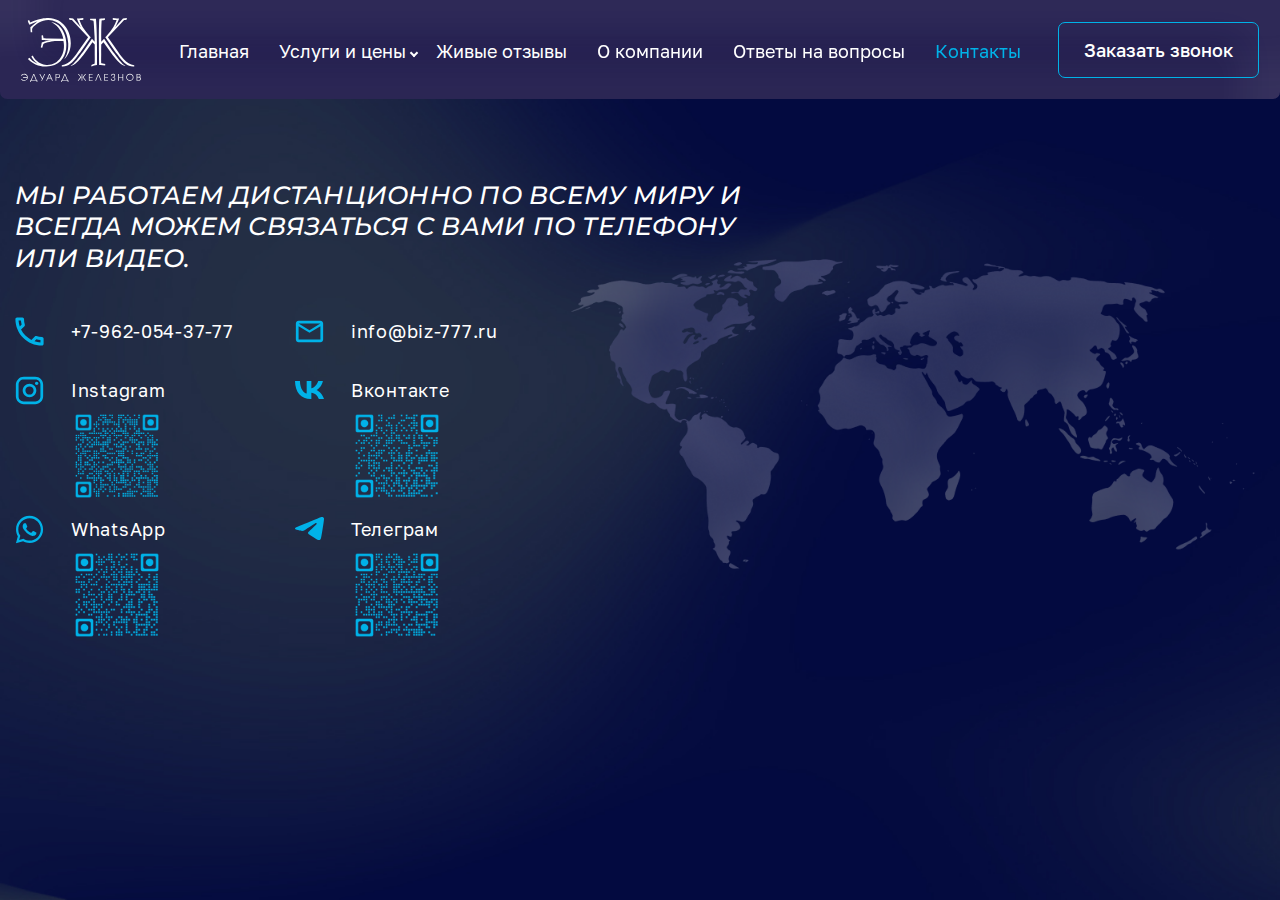
<file: contacts.html>
<!DOCTYPE html>
<html lang="en">
<head>
    <meta charset="UTF-8">
    <meta http-equiv="X-UA-Compatible" content="IE=edge">
    <meta name="viewport" content="width=device-width, initial-scale=1.0">
    <title>Контакты</title>
    <meta name="description" content="Как связаться с нами">
    <link rel="stylesheet" href="assets/css/normalize.css">
    <link rel="stylesheet" href="assets/css/hamburgers.css">
    <link rel="stylesheet" href="style.css">
    <link rel="stylesheet" href="assets/css/responsive.css">
    <link rel="stylesheet" href="assets/css/animate.min.css"/>
</head>
<body class="contact-page">
    <div class="content">
        <header class="fixed">
            <div class="mobile-menu">
                <button class="hamburger hamburger--emphatic active animate__pulse animate__animated animate__infinite	infinite infinite" type="button">
                    <span class="hamburger-box">
                      <span class="hamburger-inner"></span>
                    </span>
                  </button>  
                <a href="/Eduard"><img class ="mobile-menu__logo" src="assets/img/moblogo.svg" alt="mobile logo"></a>
                <div class="mobile-menu__phone"><a href="tel:+79620543777">
                    <svg width="25" height="25" viewBox="0 0 25 25" fill="none" xmlns="http://www.w3.org/2000/svg">
                    <path d="M23.6111 17.3611C21.9444 17.3611 20.1389 17.0833 18.6111 16.5278C18.4722 16.5278 18.3333 16.5278 18.1944 16.5278C17.7778 16.5278 17.5 16.6667 17.2222 16.9444L14.1667 20C10.2778 17.9167 6.94444 14.7222 5 10.8333L8.05556 7.77778C8.47222 7.36111 8.61111 6.80556 8.33333 6.38889C7.91667 4.86111 7.63889 3.05556 7.63889 1.38889C7.63889 0.694444 6.94444 0 6.25 0H1.38889C0.694444 0 0 0.694444 0 1.38889C0 14.4444 10.5556 25 23.6111 25C24.3056 25 25 24.3056 25 23.6111V18.75C25 18.0556 24.3056 17.3611 23.6111 17.3611ZM2.77778 2.77778H4.86111C5 4.02778 5.27778 5.27778 5.55556 6.38889L3.88889 8.05556C3.33333 6.38889 2.91667 4.58333 2.77778 2.77778ZM22.2222 22.2222C20.4167 22.0833 18.6111 21.6667 16.9444 21.1111L18.6111 19.4444C19.7222 19.7222 20.9722 20 22.2222 20V22.2222Z" fill="#00B2E8"/>
                    </svg>
                    </a>
                </div>
            </div>
            <nav>
                <div class="header-logo"><a href="/Eduard"><img src="assets/img/logo.svg" alt="logo">
                    <img class="header-logo__first" src="assets/img/ed.png" alt="logo">
                    <img class="header-logo__second" src="assets/img/ej.png" alt="logo"></a></div>
                <ul class="header-menu">
                    <li class="header-menu__item"><a href="/Eduard" class="header-menu__link">Главная</a></li>
                    <li class="header-menu__item dropdown"><a href="#" class="header-menu__link">Услуги и цены </a><i class="arrow down"></i></li>
                        <ul class="header-menu__drop">
                            <li class="header-menu__dropitem"><a href="#">Создание сайтов</a></li>
                            <li class="header-menu__dropitem"><a href="#">Продвижение сайтов</a></li>
                            <li class="header-menu__dropitem"><a href="#">Бизнес с нуля под ключ</a></li>
                            <li class="header-menu__dropitem"><a href="#">Дополнительные услуги</a></li>  
                        </ul>
                    <li class="header-menu__item"><a href="reviews.html" class="header-menu__link">Живые отзывы</a></li>
                    <li class="header-menu__item"><a href="about.html" class="header-menu__link">О компании</a></li>
                    <li class="header-menu__item"><a href="faq.html" class="header-menu__link">Ответы на вопросы</a></li>
                    <li class="header-menu__item"><a href="contacts.html" class="header-menu__link active">Контакты</a></li>
                </ul>
                <div class="header-callback"><a href="#">Заказать звонок</a></div>
            </nav>
        </header>
        <main>
            <section class="contact">
                <h1 class="contact__title animate__animated animate__fadeIn wow">Мы работаем дистанционно по всему миру и всегда можем связаться с вами по телефону или видео.</h1>
                <ul class="contact-list animate__animated animate__fadeIn">
                    <li class="contact-list__item"><a href="tel:+79620543777"><img src="assets/img/c1.svg" alt="Иконка">+7-962-054-37-77</a></li>
                    <li class="contact-list__item "><a href="https://www.instagram.com/eduard.zheleznov/"><img src="assets/img/c2.svg" alt="Иконка">Instagram<img class="qr" src="assets/img/qr_insta.png" alt="QR"></a></li>
                    <li class="contact-list__item "><a href="https://wa.me/79620543777 "><img src="assets/img/c3.svg" alt="Иконка">WhatsApp<img class="qr" src="assets/img/qr_wa.png" alt="QR"></a></li>
                    <li class="contact-list__item"><a href="mailto:info@biz-777.ru"><img src="assets/img/c4.svg" alt="Иконка">info@biz-777.ru</a></li>
                    <li class="contact-list__item "><a href="https://vk.com/eduard.zheleznov"><img src="assets/img/c5.svg" alt="Иконка">Вконтакте<img class="qr" src="assets/img/qr_vk.png" alt="QR"></a></li>
                    <li class="contact-list__item "><a href="https://t.me/Zheleznov123"><img src="assets/img/c6.svg" alt="Иконка">Телеграм<img class="qr" src="assets/img/qr_telega.png" alt="QR"></a></li>
                </ul>
                <div class="earth-box">
                <img class="earth-hover euroasia animate__animated animate__fadeIn animate__delay-2s"src="assets/img/euroasia.png" alt="Евразия">
                <img class="earth-hover animate__animated animate__fadeIn animate__delay-0-5s NA"src="assets/img/NA.png" alt="Северная америка">
                <img class="earth-hover animate__animated animate__fadeIn animate__delay-1s SA"src="assets/img/SA.png" alt="Южная америка">
                <img class="earth-hover animate__animated animate__fadeIn animate__delay-1-5s africa"src="assets/img/africa.png" alt="Африка">
                <img class="earth-hover animate__animated animate__fadeIn animate__delay-2-5s australia"src="assets/img/australia.png" alt="Австралия">
                <img  src="assets/img/wm.png" alt="карта мира">
                <img class="desctope__none" src="assets/img/worldmapmobile.png" alt="карта мира">
                </div>
            </section>
        </main>
    </div>
<script src="assets/js/jquery-3.6.0.min.js"></script>
<script src="assets/js/main.js"></script>
<script>
    $('.earth-box').hover(function() {
        $('.earth-hover').removeClass('animate__fadeIn');
    });
    setTimeout(
    function() 
    {
        $('.earth-hover').removeClass('animate__fadeIn');
    }, 4000);
</script>
</body>
</html>
</file>
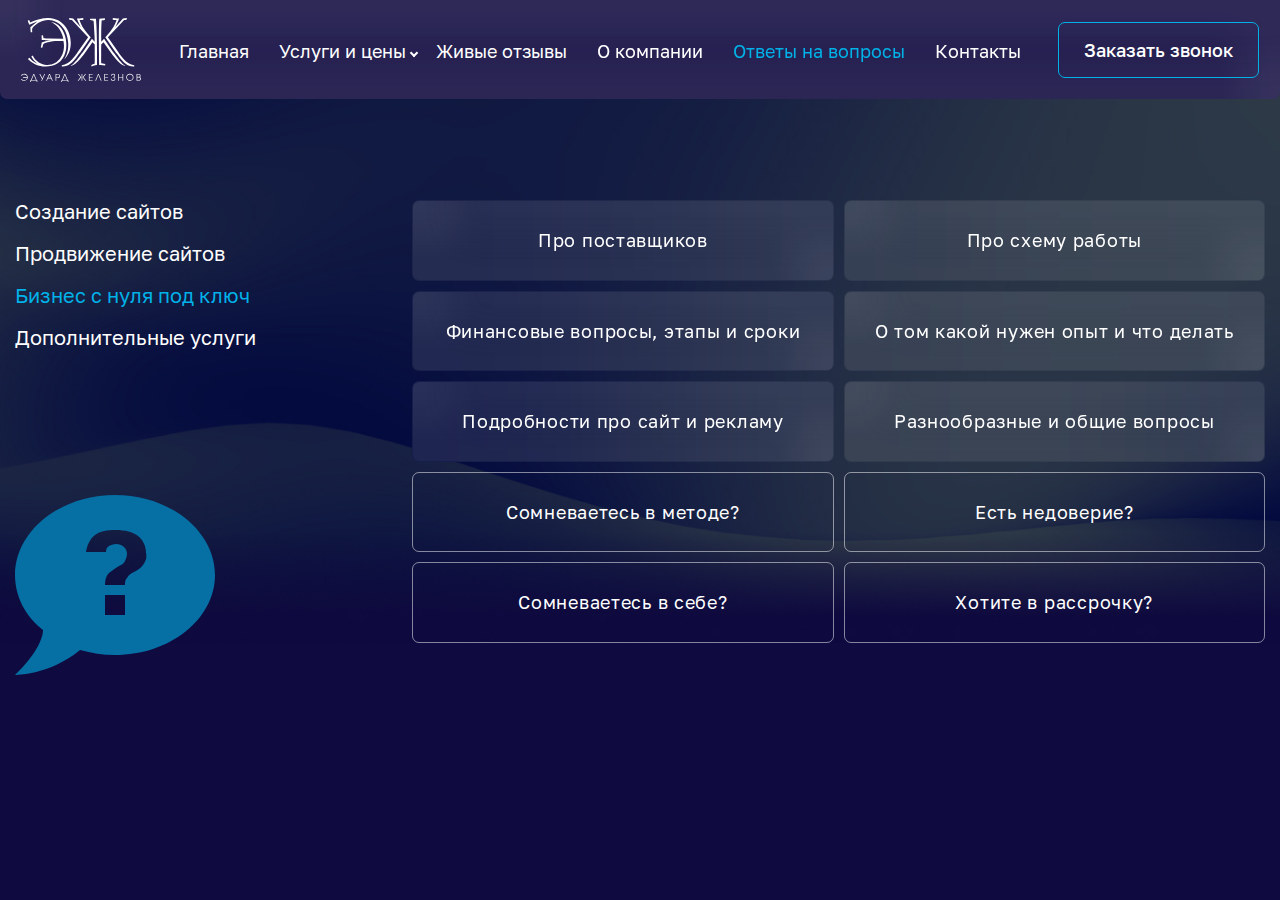
<file: faq.html>
<!DOCTYPE html>
<html lang="en">
<head>
    <meta charset="UTF-8">
    <meta http-equiv="X-UA-Compatible" content="IE=edge">
    <meta name="viewport" content="width=device-width, initial-scale=1.0">
    <title>Видео отзывы</title>
    <meta name="description" content="Отзывы о нашей компании">
    <link rel="stylesheet" href="assets/css/normalize.css">
    <link rel="stylesheet" href="assets/css/hamburgers.css">
    <link rel="stylesheet" href="assets/css/owl.carousel.min.css">
    <link rel="stylesheet" href="assets/css/owl.theme.default.min.css">
    <link rel="stylesheet" href="style.css">
    <link rel="stylesheet" href="assets/css/responsive.css">
    <link rel="stylesheet" href="assets/css/animate.min.css"/>
</head>
<body class="other-page faq-page">
    <div class="content">
        <header class="fixed">
            <div class="mobile-menu">
                <button class="hamburger hamburger--emphatic active animate__pulse animate__animated animate__infinite	infinite infinite" type="button">
                    <span class="hamburger-box">
                      <span class="hamburger-inner"></span>
                    </span>
                  </button>  
                <a href="/Eduard"><img class ="mobile-menu__logo" src="assets/img/moblogo.svg" alt="mobile logo"></a>
                <div class="mobile-menu__phone"><a href="tel:+79620543777">
                    <svg width="25" height="25" viewBox="0 0 25 25" fill="none" xmlns="http://www.w3.org/2000/svg">
                    <path d="M23.6111 17.3611C21.9444 17.3611 20.1389 17.0833 18.6111 16.5278C18.4722 16.5278 18.3333 16.5278 18.1944 16.5278C17.7778 16.5278 17.5 16.6667 17.2222 16.9444L14.1667 20C10.2778 17.9167 6.94444 14.7222 5 10.8333L8.05556 7.77778C8.47222 7.36111 8.61111 6.80556 8.33333 6.38889C7.91667 4.86111 7.63889 3.05556 7.63889 1.38889C7.63889 0.694444 6.94444 0 6.25 0H1.38889C0.694444 0 0 0.694444 0 1.38889C0 14.4444 10.5556 25 23.6111 25C24.3056 25 25 24.3056 25 23.6111V18.75C25 18.0556 24.3056 17.3611 23.6111 17.3611ZM2.77778 2.77778H4.86111C5 4.02778 5.27778 5.27778 5.55556 6.38889L3.88889 8.05556C3.33333 6.38889 2.91667 4.58333 2.77778 2.77778ZM22.2222 22.2222C20.4167 22.0833 18.6111 21.6667 16.9444 21.1111L18.6111 19.4444C19.7222 19.7222 20.9722 20 22.2222 20V22.2222Z" fill="#00B2E8"/>
                    </svg>
                    </a>
                </div>
            </div>
            <nav>
                <div class="header-logo"><a href="/Eduard"><img src="assets/img/logo.svg" alt="logo">
                    <img class="header-logo__first" src="assets/img/ed.png" alt="logo">
                    <img class="header-logo__second" src="assets/img/ej.png" alt="logo"></a></div>
                <ul class="header-menu">
                    <li class="header-menu__item"><a href="/Eduard" class="header-menu__link">Главная</a></li>
                    <li class="header-menu__item dropdown"><a href="#" class="header-menu__link">Услуги и цены </a><i class="arrow down"></i></li>
                        <ul class="header-menu__drop">
                            <li class="header-menu__dropitem"><a href="#">Создание сайтов</a></li>
                            <li class="header-menu__dropitem"><a href="#">Продвижение сайтов</a></li>
                            <li class="header-menu__dropitem"><a href="#">Бизнес с нуля под ключ</a></li>
                            <li class="header-menu__dropitem"><a href="#">Дополнительные услуги</a></li>  
                        </ul>
                    <li class="header-menu__item"><a href="reviews.html" class="header-menu__link">Живые отзывы</a></li>
                    <li class="header-menu__item"><a href="about.html" class="header-menu__link">О компании</a></li>
                    <li class="header-menu__item"><a href="faq.html" class="header-menu__link active">Ответы на вопросы</a></li>
                    <li class="header-menu__item"><a href="contacts.html" class="header-menu__link">Контакты</a></li>
                </ul>
                <div class="header-callback"><a href="#">Заказать звонок</a></div>
            </nav>
        </header>
        <main>
            <section class="faq">
                <aside class="faq-left">
                    <p class="create__btn animate__fadeInLeft animate__animated">Создание сайтов</p>
                    <p class="promotion__btn animate__fadeInLeft animate__animated">Продвижение сайтов</p>
                    <p class="business__btn animate__fadeInLeft animate__animated active">Бизнес с нуля под ключ</p>
                    <p class="more__btn animate__fadeInLeft animate__animated">Дополнительные услуги</p>
                    <img src="assets/img/faq.svg" alt="Вопросы и ответы">
                </aside>
                <div class="faq-right">
                    <img src="assets/img/X.svg" alt="Кнопка закрыть" class="faq__close">
                    <div class="faq-item animate__fadeIn animate__animated">
                        Про поставщиков
                    </div>
                        <div class="faq-item__adv">
                            <div class="item__adv-button faq-item__quest">Кнопка подкатегории</div>
                            <div class="faq-item__disc">
                                <h2>Что если от клиента есть претензия по качеству товара или срокам доставки, или вообще хотят сделать возврат:</h2>
                                <p>Вам не о чем волноваться: Во-первых, потому что каждый поставщик проходит тщательную проверку. Во-вторых, ваши договорённости с клиентом, зеркальны вашим договорённостям с поставщиком. Если у вас есть от клиента какая-либо претензия, вы переадресовываете её поставщику и потом передаёте ответ поставщика клиенту. </p>
                                <p>Разберём крайнюю ситуацию: ваш клиент просит у вас возврат денежных средств. Если данная ситуация связана с ненадлежащим качеством товара или были сорваны сроки доставки, тогда вы поясняете поставщику ситуацию и запрашиваете возврат. После того, как вы получили деньги от поставщика, вы делаете возврат вашему клиенту. </p>
                                <p>При этом, если вина поставщика, тогда затраты на транспортные расходы ложатся на поставщика, а если ваш клиент просто решил воспользоваться правом на возврат товара в течении 14 дней, тогда транспортные расходы оплачивает ваш клиент. (Когда делается возврат, клиенту отдаётся и наценка тоже).</p>
                                <p>Вам не о чем волноваться: Во-первых, потому что каждый поставщик проходит тщательную проверку. Во-вторых, ваши договорённости с клиентом, зеркальны вашим договорённостям с поставщиком. Если у вас есть от клиента какая-либо претензия, вы переадресовываете её поставщику и потом передаёте ответ поставщика клиенту. </p>
                                <p>Разберём крайнюю ситуацию: ваш клиент просит у вас возврат денежных средств. Если данная ситуация связана с ненадлежащим качеством товара или были сорваны сроки доставки, тогда вы поясняете поставщику ситуацию и запрашиваете возврат. После того, как вы получили деньги от поставщика, вы делаете возврат вашему клиенту. </p>
                                <p>При этом, если вина поставщика, тогда затраты на транспортные расходы ложатся на поставщика, а если ваш клиент просто решил воспользоваться правом на возврат товара в течении 14 дней, тогда транспортные расходы оплачивает ваш клиент. (Когда делается возврат, клиенту отдаётся и наценка тоже).</p>
                            </div>
                            <div class="item__adv-button faq-item__quest">Кнопка подкатегории</div>
                            <div class="faq-item__disc">
                                <h2>Что если от клиента есть претензия по качеству товара или срокам доставки, или вообще хотят сделать возврат:</h2>
                                <p>Вам не о чем волноваться: Во-первых, потому что каждый поставщик проходит тщательную проверку. Во-вторых, ваши договорённости с клиентом, зеркальны вашим договорённостям с поставщиком. Если у вас есть от клиента какая-либо претензия, вы переадресовываете её поставщику и потом передаёте ответ поставщика клиенту. </p>
                                <p>Разберём крайнюю ситуацию: ваш клиент просит у вас возврат денежных средств. Если данная ситуация связана с ненадлежащим качеством товара или были сорваны сроки доставки, тогда вы поясняете поставщику ситуацию и запрашиваете возврат. После того, как вы получили деньги от поставщика, вы делаете возврат вашему клиенту. </p>
                                <p>При этом, если вина поставщика, тогда затраты на транспортные расходы ложатся на поставщика, а если ваш клиент просто решил воспользоваться правом на возврат товара в течении 14 дней, тогда транспортные расходы оплачивает ваш клиент. (Когда делается возврат, клиенту отдаётся и наценка тоже).</p>
                            </div>
                            <div class="item__adv-button faq-item__quest">Кнопка подкатегории</div>
                            <div class="faq-item__disc">
                                <h2>Что если от клиента есть претензия по качеству товара или срокам доставки, или вообще хотят сделать возврат:</h2>
                                <p>Вам не о чем волноваться: Во-первых, потому что каждый поставщик проходит тщательную проверку. Во-вторых, ваши договорённости с клиентом, зеркальны вашим договорённостям с поставщиком. Если у вас есть от клиента какая-либо претензия, вы переадресовываете её поставщику и потом передаёте ответ поставщика клиенту. </p>
                                <p>Разберём крайнюю ситуацию: ваш клиент просит у вас возврат денежных средств. Если данная ситуация связана с ненадлежащим качеством товара или были сорваны сроки доставки, тогда вы поясняете поставщику ситуацию и запрашиваете возврат. После того, как вы получили деньги от поставщика, вы делаете возврат вашему клиенту. </p>
                                <p>При этом, если вина поставщика, тогда затраты на транспортные расходы ложатся на поставщика, а если ваш клиент просто решил воспользоваться правом на возврат товара в течении 14 дней, тогда транспортные расходы оплачивает ваш клиент. (Когда делается возврат, клиенту отдаётся и наценка тоже).</p>
                            </div>
                            <div class="item__adv-button faq-item__quest">Кнопка подкатегории</div>
                            <div class="faq-item__disc">
                                <h2>Что если от клиента есть претензия по качеству товара или срокам доставки, или вообще хотят сделать возврат:</h2>
                                <p>Вам не о чем волноваться: Во-первых, потому что каждый поставщик проходит тщательную проверку. Во-вторых, ваши договорённости с клиентом, зеркальны вашим договорённостям с поставщиком. Если у вас есть от клиента какая-либо претензия, вы переадресовываете её поставщику и потом передаёте ответ поставщика клиенту. </p>
                                <p>Разберём крайнюю ситуацию: ваш клиент просит у вас возврат денежных средств. Если данная ситуация связана с ненадлежащим качеством товара или были сорваны сроки доставки, тогда вы поясняете поставщику ситуацию и запрашиваете возврат. После того, как вы получили деньги от поставщика, вы делаете возврат вашему клиенту. </p>
                                <p>При этом, если вина поставщика, тогда затраты на транспортные расходы ложатся на поставщика, а если ваш клиент просто решил воспользоваться правом на возврат товара в течении 14 дней, тогда транспортные расходы оплачивает ваш клиент. (Когда делается возврат, клиенту отдаётся и наценка тоже).</p>
                            </div>
                            <div class="item__adv-button faq-item__quest">Кнопка подкатегории</div>
                            <div class="faq-item__disc">
                                <h2>Что если от клиента есть претензия по качеству товара или срокам доставки, или вообще хотят сделать возврат:</h2>
                                <p>Вам не о чем волноваться: Во-первых, потому что каждый поставщик проходит тщательную проверку. Во-вторых, ваши договорённости с клиентом, зеркальны вашим договорённостям с поставщиком. Если у вас есть от клиента какая-либо претензия, вы переадресовываете её поставщику и потом передаёте ответ поставщика клиенту. </p>
                                <p>Разберём крайнюю ситуацию: ваш клиент просит у вас возврат денежных средств. Если данная ситуация связана с ненадлежащим качеством товара или были сорваны сроки доставки, тогда вы поясняете поставщику ситуацию и запрашиваете возврат. После того, как вы получили деньги от поставщика, вы делаете возврат вашему клиенту. </p>
                                <p>При этом, если вина поставщика, тогда затраты на транспортные расходы ложатся на поставщика, а если ваш клиент просто решил воспользоваться правом на возврат товара в течении 14 дней, тогда транспортные расходы оплачивает ваш клиент. (Когда делается возврат, клиенту отдаётся и наценка тоже).</p>
                            </div>
                            <div class="item__adv-button faq-item__quest">Кнопка подкатегории</div>
                            <div class="faq-item__disc">
                                <h2>Что если от клиента есть претензия по качеству товара или срокам доставки, или вообще хотят сделать возврат:</h2>
                                <p>Вам не о чем волноваться: Во-первых, потому что каждый поставщик проходит тщательную проверку. Во-вторых, ваши договорённости с клиентом, зеркальны вашим договорённостям с поставщиком. Если у вас есть от клиента какая-либо претензия, вы переадресовываете её поставщику и потом передаёте ответ поставщика клиенту. </p>
                                <p>Разберём крайнюю ситуацию: ваш клиент просит у вас возврат денежных средств. Если данная ситуация связана с ненадлежащим качеством товара или были сорваны сроки доставки, тогда вы поясняете поставщику ситуацию и запрашиваете возврат. После того, как вы получили деньги от поставщика, вы делаете возврат вашему клиенту. </p>
                                <p>При этом, если вина поставщика, тогда затраты на транспортные расходы ложатся на поставщика, а если ваш клиент просто решил воспользоваться правом на возврат товара в течении 14 дней, тогда транспортные расходы оплачивает ваш клиент. (Когда делается возврат, клиенту отдаётся и наценка тоже).</p>
                            </div>
                            <div class="item__adv-button faq-item__quest">Кнопка подкатегории</div>
                            <div class="faq-item__disc">
                                <h2>Что если от клиента есть претензия по качеству товара или срокам доставки, или вообще хотят сделать возврат:</h2>
                                <p>Вам не о чем волноваться: Во-первых, потому что каждый поставщик проходит тщательную проверку. Во-вторых, ваши договорённости с клиентом, зеркальны вашим договорённостям с поставщиком. Если у вас есть от клиента какая-либо претензия, вы переадресовываете её поставщику и потом передаёте ответ поставщика клиенту. </p>
                                <p>Разберём крайнюю ситуацию: ваш клиент просит у вас возврат денежных средств. Если данная ситуация связана с ненадлежащим качеством товара или были сорваны сроки доставки, тогда вы поясняете поставщику ситуацию и запрашиваете возврат. После того, как вы получили деньги от поставщика, вы делаете возврат вашему клиенту. </p>
                                <p>При этом, если вина поставщика, тогда затраты на транспортные расходы ложатся на поставщика, а если ваш клиент просто решил воспользоваться правом на возврат товара в течении 14 дней, тогда транспортные расходы оплачивает ваш клиент. (Когда делается возврат, клиенту отдаётся и наценка тоже).</p>
                            </div>
                            <div class="item__adv-button faq-item__quest">Кнопка подкатегории</div>
                            <div class="faq-item__disc">
                                <h2>Что если от клиента есть претензия по качеству товара или срокам доставки, или вообще хотят сделать возврат:</h2>
                                <p>Вам не о чем волноваться: Во-первых, потому что каждый поставщик проходит тщательную проверку. Во-вторых, ваши договорённости с клиентом, зеркальны вашим договорённостям с поставщиком. Если у вас есть от клиента какая-либо претензия, вы переадресовываете её поставщику и потом передаёте ответ поставщика клиенту. </p>
                                <p>Разберём крайнюю ситуацию: ваш клиент просит у вас возврат денежных средств. Если данная ситуация связана с ненадлежащим качеством товара или были сорваны сроки доставки, тогда вы поясняете поставщику ситуацию и запрашиваете возврат. После того, как вы получили деньги от поставщика, вы делаете возврат вашему клиенту. </p>
                                <p>При этом, если вина поставщика, тогда затраты на транспортные расходы ложатся на поставщика, а если ваш клиент просто решил воспользоваться правом на возврат товара в течении 14 дней, тогда транспортные расходы оплачивает ваш клиент. (Когда делается возврат, клиенту отдаётся и наценка тоже).</p>
                            </div>
                            <div class="item__adv-button faq-item__quest">Кнопка подкатегории</div>
                            <div class="faq-item__disc">
                                <h2>Что если от клиента есть претензия по качеству товара или срокам доставки, или вообще хотят сделать возврат:</h2>
                                <p>Вам не о чем волноваться: Во-первых, потому что каждый поставщик проходит тщательную проверку. Во-вторых, ваши договорённости с клиентом, зеркальны вашим договорённостям с поставщиком. Если у вас есть от клиента какая-либо претензия, вы переадресовываете её поставщику и потом передаёте ответ поставщика клиенту. </p>
                                <p>Разберём крайнюю ситуацию: ваш клиент просит у вас возврат денежных средств. Если данная ситуация связана с ненадлежащим качеством товара или были сорваны сроки доставки, тогда вы поясняете поставщику ситуацию и запрашиваете возврат. После того, как вы получили деньги от поставщика, вы делаете возврат вашему клиенту. </p>
                                <p>При этом, если вина поставщика, тогда затраты на транспортные расходы ложатся на поставщика, а если ваш клиент просто решил воспользоваться правом на возврат товара в течении 14 дней, тогда транспортные расходы оплачивает ваш клиент. (Когда делается возврат, клиенту отдаётся и наценка тоже).</p>
                            </div>
                            <div class="item__adv-button faq-item__quest">Кнопка подкатегории</div>
                            <div class="faq-item__disc">
                                <h2>Что если от клиента есть претензия по качеству товара или срокам доставки, или вообще хотят сделать возврат:</h2>
                                <p>Вам не о чем волноваться: Во-первых, потому что каждый поставщик проходит тщательную проверку. Во-вторых, ваши договорённости с клиентом, зеркальны вашим договорённостям с поставщиком. Если у вас есть от клиента какая-либо претензия, вы переадресовываете её поставщику и потом передаёте ответ поставщика клиенту. </p>
                                <p>Разберём крайнюю ситуацию: ваш клиент просит у вас возврат денежных средств. Если данная ситуация связана с ненадлежащим качеством товара или были сорваны сроки доставки, тогда вы поясняете поставщику ситуацию и запрашиваете возврат. После того, как вы получили деньги от поставщика, вы делаете возврат вашему клиенту. </p>
                                <p>При этом, если вина поставщика, тогда затраты на транспортные расходы ложатся на поставщика, а если ваш клиент просто решил воспользоваться правом на возврат товара в течении 14 дней, тогда транспортные расходы оплачивает ваш клиент. (Когда делается возврат, клиенту отдаётся и наценка тоже).</p>
                            </div>
                        </div>
                    <div class="faq-item animate__fadeIn animate__animated">
                        Про схему работы     
                    </div>
                    <div class="faq-item__adv">
                        <div class="item__adv-button faq-item__quest">Кнопка подкатегории</div>
                        <div class="faq-item__disc">
                            <h2>Что если от клиента есть претензия по качеству товара или срокам доставки, или вообще хотят сделать возврат:</h2>
                            <p>Вам не о чем волноваться: Во-первых, потому что каждый поставщик проходит тщательную проверку. Во-вторых, ваши договорённости с клиентом, зеркальны вашим договорённостям с поставщиком. Если у вас есть от клиента какая-либо претензия, вы переадресовываете её поставщику и потом передаёте ответ поставщика клиенту. </p>
                            <p>Разберём крайнюю ситуацию: ваш клиент просит у вас возврат денежных средств. Если данная ситуация связана с ненадлежащим качеством товара или были сорваны сроки доставки, тогда вы поясняете поставщику ситуацию и запрашиваете возврат. После того, как вы получили деньги от поставщика, вы делаете возврат вашему клиенту. </p>
                            <p>При этом, если вина поставщика, тогда затраты на транспортные расходы ложатся на поставщика, а если ваш клиент просто решил воспользоваться правом на возврат товара в течении 14 дней, тогда транспортные расходы оплачивает ваш клиент. (Когда делается возврат, клиенту отдаётся и наценка тоже).</p>
                        </div>
                        <div class="item__adv-button faq-item__quest">Кнопка подкатегории</div>
                        <div class="faq-item__disc">
                            <h2>Что если от клиента есть претензия по качеству товара или срокам доставки, или вообще хотят сделать возврат:</h2>
                            <p>Вам не о чем волноваться: Во-первых, потому что каждый поставщик проходит тщательную проверку. Во-вторых, ваши договорённости с клиентом, зеркальны вашим договорённостям с поставщиком. Если у вас есть от клиента какая-либо претензия, вы переадресовываете её поставщику и потом передаёте ответ поставщика клиенту. </p>
                            <p>Разберём крайнюю ситуацию: ваш клиент просит у вас возврат денежных средств. Если данная ситуация связана с ненадлежащим качеством товара или были сорваны сроки доставки, тогда вы поясняете поставщику ситуацию и запрашиваете возврат. После того, как вы получили деньги от поставщика, вы делаете возврат вашему клиенту. </p>
                            <p>При этом, если вина поставщика, тогда затраты на транспортные расходы ложатся на поставщика, а если ваш клиент просто решил воспользоваться правом на возврат товара в течении 14 дней, тогда транспортные расходы оплачивает ваш клиент. (Когда делается возврат, клиенту отдаётся и наценка тоже).</p>
                        </div>
                        <div class="item__adv-button faq-item__quest">Кнопка подкатегории</div>
                        <div class="faq-item__disc">
                            <h2>Что если от клиента есть претензия по качеству товара или срокам доставки, или вообще хотят сделать возврат:</h2>
                            <p>Вам не о чем волноваться: Во-первых, потому что каждый поставщик проходит тщательную проверку. Во-вторых, ваши договорённости с клиентом, зеркальны вашим договорённостям с поставщиком. Если у вас есть от клиента какая-либо претензия, вы переадресовываете её поставщику и потом передаёте ответ поставщика клиенту. </p>
                            <p>Разберём крайнюю ситуацию: ваш клиент просит у вас возврат денежных средств. Если данная ситуация связана с ненадлежащим качеством товара или были сорваны сроки доставки, тогда вы поясняете поставщику ситуацию и запрашиваете возврат. После того, как вы получили деньги от поставщика, вы делаете возврат вашему клиенту. </p>
                            <p>При этом, если вина поставщика, тогда затраты на транспортные расходы ложатся на поставщика, а если ваш клиент просто решил воспользоваться правом на возврат товара в течении 14 дней, тогда транспортные расходы оплачивает ваш клиент. (Когда делается возврат, клиенту отдаётся и наценка тоже).</p>
                        </div>
                        <div class="item__adv-button faq-item__quest">Кнопка подкатегории</div>
                        <div class="faq-item__disc">
                            <h2>Что если от клиента есть претензия по качеству товара или срокам доставки, или вообще хотят сделать возврат:</h2>
                            <p>Вам не о чем волноваться: Во-первых, потому что каждый поставщик проходит тщательную проверку. Во-вторых, ваши договорённости с клиентом, зеркальны вашим договорённостям с поставщиком. Если у вас есть от клиента какая-либо претензия, вы переадресовываете её поставщику и потом передаёте ответ поставщика клиенту. </p>
                            <p>Разберём крайнюю ситуацию: ваш клиент просит у вас возврат денежных средств. Если данная ситуация связана с ненадлежащим качеством товара или были сорваны сроки доставки, тогда вы поясняете поставщику ситуацию и запрашиваете возврат. После того, как вы получили деньги от поставщика, вы делаете возврат вашему клиенту. </p>
                            <p>При этом, если вина поставщика, тогда затраты на транспортные расходы ложатся на поставщика, а если ваш клиент просто решил воспользоваться правом на возврат товара в течении 14 дней, тогда транспортные расходы оплачивает ваш клиент. (Когда делается возврат, клиенту отдаётся и наценка тоже).</p>
                        </div>
                        <div class="item__adv-button faq-item__quest">Кнопка подкатегории</div>
                        <div class="faq-item__disc">
                            <h2>Что если от клиента есть претензия по качеству товара или срокам доставки, или вообще хотят сделать возврат:</h2>
                            <p>Вам не о чем волноваться: Во-первых, потому что каждый поставщик проходит тщательную проверку. Во-вторых, ваши договорённости с клиентом, зеркальны вашим договорённостям с поставщиком. Если у вас есть от клиента какая-либо претензия, вы переадресовываете её поставщику и потом передаёте ответ поставщика клиенту. </p>
                            <p>Разберём крайнюю ситуацию: ваш клиент просит у вас возврат денежных средств. Если данная ситуация связана с ненадлежащим качеством товара или были сорваны сроки доставки, тогда вы поясняете поставщику ситуацию и запрашиваете возврат. После того, как вы получили деньги от поставщика, вы делаете возврат вашему клиенту. </p>
                            <p>При этом, если вина поставщика, тогда затраты на транспортные расходы ложатся на поставщика, а если ваш клиент просто решил воспользоваться правом на возврат товара в течении 14 дней, тогда транспортные расходы оплачивает ваш клиент. (Когда делается возврат, клиенту отдаётся и наценка тоже).</p>
                        </div>
                        <div class="item__adv-button faq-item__quest">Кнопка подкатегории</div>
                        <div class="faq-item__disc">
                            <h2>Что если от клиента есть претензия по качеству товара или срокам доставки, или вообще хотят сделать возврат:</h2>
                            <p>Вам не о чем волноваться: Во-первых, потому что каждый поставщик проходит тщательную проверку. Во-вторых, ваши договорённости с клиентом, зеркальны вашим договорённостям с поставщиком. Если у вас есть от клиента какая-либо претензия, вы переадресовываете её поставщику и потом передаёте ответ поставщика клиенту. </p>
                            <p>Разберём крайнюю ситуацию: ваш клиент просит у вас возврат денежных средств. Если данная ситуация связана с ненадлежащим качеством товара или были сорваны сроки доставки, тогда вы поясняете поставщику ситуацию и запрашиваете возврат. После того, как вы получили деньги от поставщика, вы делаете возврат вашему клиенту. </p>
                            <p>При этом, если вина поставщика, тогда затраты на транспортные расходы ложатся на поставщика, а если ваш клиент просто решил воспользоваться правом на возврат товара в течении 14 дней, тогда транспортные расходы оплачивает ваш клиент. (Когда делается возврат, клиенту отдаётся и наценка тоже).</p>
                        </div>
                        <div class="item__adv-button faq-item__quest">Кнопка подкатегории</div>
                        <div class="faq-item__disc">
                            <h2>Что если от клиента есть претензия по качеству товара или срокам доставки, или вообще хотят сделать возврат:</h2>
                            <p>Вам не о чем волноваться: Во-первых, потому что каждый поставщик проходит тщательную проверку. Во-вторых, ваши договорённости с клиентом, зеркальны вашим договорённостям с поставщиком. Если у вас есть от клиента какая-либо претензия, вы переадресовываете её поставщику и потом передаёте ответ поставщика клиенту. </p>
                            <p>Разберём крайнюю ситуацию: ваш клиент просит у вас возврат денежных средств. Если данная ситуация связана с ненадлежащим качеством товара или были сорваны сроки доставки, тогда вы поясняете поставщику ситуацию и запрашиваете возврат. После того, как вы получили деньги от поставщика, вы делаете возврат вашему клиенту. </p>
                            <p>При этом, если вина поставщика, тогда затраты на транспортные расходы ложатся на поставщика, а если ваш клиент просто решил воспользоваться правом на возврат товара в течении 14 дней, тогда транспортные расходы оплачивает ваш клиент. (Когда делается возврат, клиенту отдаётся и наценка тоже).</p>
                        </div>
                        <div class="item__adv-button faq-item__quest">Кнопка подкатегории</div>
                        <div class="faq-item__disc">
                            <h2>Что если от клиента есть претензия по качеству товара или срокам доставки, или вообще хотят сделать возврат:</h2>
                            <p>Вам не о чем волноваться: Во-первых, потому что каждый поставщик проходит тщательную проверку. Во-вторых, ваши договорённости с клиентом, зеркальны вашим договорённостям с поставщиком. Если у вас есть от клиента какая-либо претензия, вы переадресовываете её поставщику и потом передаёте ответ поставщика клиенту. </p>
                            <p>Разберём крайнюю ситуацию: ваш клиент просит у вас возврат денежных средств. Если данная ситуация связана с ненадлежащим качеством товара или были сорваны сроки доставки, тогда вы поясняете поставщику ситуацию и запрашиваете возврат. После того, как вы получили деньги от поставщика, вы делаете возврат вашему клиенту. </p>
                            <p>При этом, если вина поставщика, тогда затраты на транспортные расходы ложатся на поставщика, а если ваш клиент просто решил воспользоваться правом на возврат товара в течении 14 дней, тогда транспортные расходы оплачивает ваш клиент. (Когда делается возврат, клиенту отдаётся и наценка тоже).</p>
                        </div>
                        <div class="item__adv-button faq-item__quest">Кнопка подкатегории</div>
                        <div class="faq-item__disc">
                            <h2>Что если от клиента есть претензия по качеству товара или срокам доставки, или вообще хотят сделать возврат:</h2>
                            <p>Вам не о чем волноваться: Во-первых, потому что каждый поставщик проходит тщательную проверку. Во-вторых, ваши договорённости с клиентом, зеркальны вашим договорённостям с поставщиком. Если у вас есть от клиента какая-либо претензия, вы переадресовываете её поставщику и потом передаёте ответ поставщика клиенту. </p>
                            <p>Разберём крайнюю ситуацию: ваш клиент просит у вас возврат денежных средств. Если данная ситуация связана с ненадлежащим качеством товара или были сорваны сроки доставки, тогда вы поясняете поставщику ситуацию и запрашиваете возврат. После того, как вы получили деньги от поставщика, вы делаете возврат вашему клиенту. </p>
                            <p>При этом, если вина поставщика, тогда затраты на транспортные расходы ложатся на поставщика, а если ваш клиент просто решил воспользоваться правом на возврат товара в течении 14 дней, тогда транспортные расходы оплачивает ваш клиент. (Когда делается возврат, клиенту отдаётся и наценка тоже).</p>
                        </div>
                        <div class="item__adv-button faq-item__quest">Кнопка подкатегории</div>
                        <div class="faq-item__disc">
                            <h2>Что если от клиента есть претензия по качеству товара или срокам доставки, или вообще хотят сделать возврат:</h2>
                            <p>Вам не о чем волноваться: Во-первых, потому что каждый поставщик проходит тщательную проверку. Во-вторых, ваши договорённости с клиентом, зеркальны вашим договорённостям с поставщиком. Если у вас есть от клиента какая-либо претензия, вы переадресовываете её поставщику и потом передаёте ответ поставщика клиенту. </p>
                            <p>Разберём крайнюю ситуацию: ваш клиент просит у вас возврат денежных средств. Если данная ситуация связана с ненадлежащим качеством товара или были сорваны сроки доставки, тогда вы поясняете поставщику ситуацию и запрашиваете возврат. После того, как вы получили деньги от поставщика, вы делаете возврат вашему клиенту. </p>
                            <p>При этом, если вина поставщика, тогда затраты на транспортные расходы ложатся на поставщика, а если ваш клиент просто решил воспользоваться правом на возврат товара в течении 14 дней, тогда транспортные расходы оплачивает ваш клиент. (Когда делается возврат, клиенту отдаётся и наценка тоже).</p>
                        </div>
                    </div>
                    <div class="faq-item animate__fadeIn animate__animated">
                        Финансовые вопросы, этапы и сроки
                    </div>
                    <div class="faq-item__adv">
                        <div class="item__adv-button faq-item__quest">Кнопка подкатегории</div>
                        <div class="faq-item__disc">
                            <h2>Что если от клиента есть претензия по качеству товара или срокам доставки, или вообще хотят сделать возврат:</h2>
                            <p>Вам не о чем волноваться: Во-первых, потому что каждый поставщик проходит тщательную проверку. Во-вторых, ваши договорённости с клиентом, зеркальны вашим договорённостям с поставщиком. Если у вас есть от клиента какая-либо претензия, вы переадресовываете её поставщику и потом передаёте ответ поставщика клиенту. </p>
                            <p>Разберём крайнюю ситуацию: ваш клиент просит у вас возврат денежных средств. Если данная ситуация связана с ненадлежащим качеством товара или были сорваны сроки доставки, тогда вы поясняете поставщику ситуацию и запрашиваете возврат. После того, как вы получили деньги от поставщика, вы делаете возврат вашему клиенту. </p>
                            <p>При этом, если вина поставщика, тогда затраты на транспортные расходы ложатся на поставщика, а если ваш клиент просто решил воспользоваться правом на возврат товара в течении 14 дней, тогда транспортные расходы оплачивает ваш клиент. (Когда делается возврат, клиенту отдаётся и наценка тоже).</p>
                        </div>
                        <div class="item__adv-button faq-item__quest">Кнопка подкатегории</div>
                        <div class="faq-item__disc">
                            <h2>Что если от клиента есть претензия по качеству товара или срокам доставки, или вообще хотят сделать возврат:</h2>
                            <p>Вам не о чем волноваться: Во-первых, потому что каждый поставщик проходит тщательную проверку. Во-вторых, ваши договорённости с клиентом, зеркальны вашим договорённостям с поставщиком. Если у вас есть от клиента какая-либо претензия, вы переадресовываете её поставщику и потом передаёте ответ поставщика клиенту. </p>
                            <p>Разберём крайнюю ситуацию: ваш клиент просит у вас возврат денежных средств. Если данная ситуация связана с ненадлежащим качеством товара или были сорваны сроки доставки, тогда вы поясняете поставщику ситуацию и запрашиваете возврат. После того, как вы получили деньги от поставщика, вы делаете возврат вашему клиенту. </p>
                            <p>При этом, если вина поставщика, тогда затраты на транспортные расходы ложатся на поставщика, а если ваш клиент просто решил воспользоваться правом на возврат товара в течении 14 дней, тогда транспортные расходы оплачивает ваш клиент. (Когда делается возврат, клиенту отдаётся и наценка тоже).</p>
                        </div>
                        <div class="item__adv-button faq-item__quest">Кнопка подкатегории</div>
                        <div class="faq-item__disc">
                            <h2>Что если от клиента есть претензия по качеству товара или срокам доставки, или вообще хотят сделать возврат:</h2>
                            <p>Вам не о чем волноваться: Во-первых, потому что каждый поставщик проходит тщательную проверку. Во-вторых, ваши договорённости с клиентом, зеркальны вашим договорённостям с поставщиком. Если у вас есть от клиента какая-либо претензия, вы переадресовываете её поставщику и потом передаёте ответ поставщика клиенту. </p>
                            <p>Разберём крайнюю ситуацию: ваш клиент просит у вас возврат денежных средств. Если данная ситуация связана с ненадлежащим качеством товара или были сорваны сроки доставки, тогда вы поясняете поставщику ситуацию и запрашиваете возврат. После того, как вы получили деньги от поставщика, вы делаете возврат вашему клиенту. </p>
                            <p>При этом, если вина поставщика, тогда затраты на транспортные расходы ложатся на поставщика, а если ваш клиент просто решил воспользоваться правом на возврат товара в течении 14 дней, тогда транспортные расходы оплачивает ваш клиент. (Когда делается возврат, клиенту отдаётся и наценка тоже).</p>
                        </div>
                        <div class="item__adv-button faq-item__quest">Кнопка подкатегории</div>
                        <div class="faq-item__disc">
                            <h2>Что если от клиента есть претензия по качеству товара или срокам доставки, или вообще хотят сделать возврат:</h2>
                            <p>Вам не о чем волноваться: Во-первых, потому что каждый поставщик проходит тщательную проверку. Во-вторых, ваши договорённости с клиентом, зеркальны вашим договорённостям с поставщиком. Если у вас есть от клиента какая-либо претензия, вы переадресовываете её поставщику и потом передаёте ответ поставщика клиенту. </p>
                            <p>Разберём крайнюю ситуацию: ваш клиент просит у вас возврат денежных средств. Если данная ситуация связана с ненадлежащим качеством товара или были сорваны сроки доставки, тогда вы поясняете поставщику ситуацию и запрашиваете возврат. После того, как вы получили деньги от поставщика, вы делаете возврат вашему клиенту. </p>
                            <p>При этом, если вина поставщика, тогда затраты на транспортные расходы ложатся на поставщика, а если ваш клиент просто решил воспользоваться правом на возврат товара в течении 14 дней, тогда транспортные расходы оплачивает ваш клиент. (Когда делается возврат, клиенту отдаётся и наценка тоже).</p>
                        </div>
                        <div class="item__adv-button faq-item__quest">Кнопка подкатегории</div>
                        <div class="faq-item__disc">
                            <h2>Что если от клиента есть претензия по качеству товара или срокам доставки, или вообще хотят сделать возврат:</h2>
                            <p>Вам не о чем волноваться: Во-первых, потому что каждый поставщик проходит тщательную проверку. Во-вторых, ваши договорённости с клиентом, зеркальны вашим договорённостям с поставщиком. Если у вас есть от клиента какая-либо претензия, вы переадресовываете её поставщику и потом передаёте ответ поставщика клиенту. </p>
                            <p>Разберём крайнюю ситуацию: ваш клиент просит у вас возврат денежных средств. Если данная ситуация связана с ненадлежащим качеством товара или были сорваны сроки доставки, тогда вы поясняете поставщику ситуацию и запрашиваете возврат. После того, как вы получили деньги от поставщика, вы делаете возврат вашему клиенту. </p>
                            <p>При этом, если вина поставщика, тогда затраты на транспортные расходы ложатся на поставщика, а если ваш клиент просто решил воспользоваться правом на возврат товара в течении 14 дней, тогда транспортные расходы оплачивает ваш клиент. (Когда делается возврат, клиенту отдаётся и наценка тоже).</p>
                        </div>
                        <div class="item__adv-button faq-item__quest">Кнопка подкатегории</div>
                        <div class="faq-item__disc">
                            <h2>Что если от клиента есть претензия по качеству товара или срокам доставки, или вообще хотят сделать возврат:</h2>
                            <p>Вам не о чем волноваться: Во-первых, потому что каждый поставщик проходит тщательную проверку. Во-вторых, ваши договорённости с клиентом, зеркальны вашим договорённостям с поставщиком. Если у вас есть от клиента какая-либо претензия, вы переадресовываете её поставщику и потом передаёте ответ поставщика клиенту. </p>
                            <p>Разберём крайнюю ситуацию: ваш клиент просит у вас возврат денежных средств. Если данная ситуация связана с ненадлежащим качеством товара или были сорваны сроки доставки, тогда вы поясняете поставщику ситуацию и запрашиваете возврат. После того, как вы получили деньги от поставщика, вы делаете возврат вашему клиенту. </p>
                            <p>При этом, если вина поставщика, тогда затраты на транспортные расходы ложатся на поставщика, а если ваш клиент просто решил воспользоваться правом на возврат товара в течении 14 дней, тогда транспортные расходы оплачивает ваш клиент. (Когда делается возврат, клиенту отдаётся и наценка тоже).</p>
                        </div>
                        <div class="item__adv-button faq-item__quest">Кнопка подкатегории</div>
                        <div class="faq-item__disc">
                            <h2>Что если от клиента есть претензия по качеству товара или срокам доставки, или вообще хотят сделать возврат:</h2>
                            <p>Вам не о чем волноваться: Во-первых, потому что каждый поставщик проходит тщательную проверку. Во-вторых, ваши договорённости с клиентом, зеркальны вашим договорённостям с поставщиком. Если у вас есть от клиента какая-либо претензия, вы переадресовываете её поставщику и потом передаёте ответ поставщика клиенту. </p>
                            <p>Разберём крайнюю ситуацию: ваш клиент просит у вас возврат денежных средств. Если данная ситуация связана с ненадлежащим качеством товара или были сорваны сроки доставки, тогда вы поясняете поставщику ситуацию и запрашиваете возврат. После того, как вы получили деньги от поставщика, вы делаете возврат вашему клиенту. </p>
                            <p>При этом, если вина поставщика, тогда затраты на транспортные расходы ложатся на поставщика, а если ваш клиент просто решил воспользоваться правом на возврат товара в течении 14 дней, тогда транспортные расходы оплачивает ваш клиент. (Когда делается возврат, клиенту отдаётся и наценка тоже).</p>
                        </div>
                        <div class="item__adv-button faq-item__quest">Кнопка подкатегории</div>
                        <div class="faq-item__disc">
                            <h2>Что если от клиента есть претензия по качеству товара или срокам доставки, или вообще хотят сделать возврат:</h2>
                            <p>Вам не о чем волноваться: Во-первых, потому что каждый поставщик проходит тщательную проверку. Во-вторых, ваши договорённости с клиентом, зеркальны вашим договорённостям с поставщиком. Если у вас есть от клиента какая-либо претензия, вы переадресовываете её поставщику и потом передаёте ответ поставщика клиенту. </p>
                            <p>Разберём крайнюю ситуацию: ваш клиент просит у вас возврат денежных средств. Если данная ситуация связана с ненадлежащим качеством товара или были сорваны сроки доставки, тогда вы поясняете поставщику ситуацию и запрашиваете возврат. После того, как вы получили деньги от поставщика, вы делаете возврат вашему клиенту. </p>
                            <p>При этом, если вина поставщика, тогда затраты на транспортные расходы ложатся на поставщика, а если ваш клиент просто решил воспользоваться правом на возврат товара в течении 14 дней, тогда транспортные расходы оплачивает ваш клиент. (Когда делается возврат, клиенту отдаётся и наценка тоже).</p>
                        </div>
                        <div class="item__adv-button faq-item__quest">Кнопка подкатегории</div>
                        <div class="faq-item__disc">
                            <h2>Что если от клиента есть претензия по качеству товара или срокам доставки, или вообще хотят сделать возврат:</h2>
                            <p>Вам не о чем волноваться: Во-первых, потому что каждый поставщик проходит тщательную проверку. Во-вторых, ваши договорённости с клиентом, зеркальны вашим договорённостям с поставщиком. Если у вас есть от клиента какая-либо претензия, вы переадресовываете её поставщику и потом передаёте ответ поставщика клиенту. </p>
                            <p>Разберём крайнюю ситуацию: ваш клиент просит у вас возврат денежных средств. Если данная ситуация связана с ненадлежащим качеством товара или были сорваны сроки доставки, тогда вы поясняете поставщику ситуацию и запрашиваете возврат. После того, как вы получили деньги от поставщика, вы делаете возврат вашему клиенту. </p>
                            <p>При этом, если вина поставщика, тогда затраты на транспортные расходы ложатся на поставщика, а если ваш клиент просто решил воспользоваться правом на возврат товара в течении 14 дней, тогда транспортные расходы оплачивает ваш клиент. (Когда делается возврат, клиенту отдаётся и наценка тоже).</p>
                        </div>
                        <div class="item__adv-button faq-item__quest">Кнопка подкатегории</div>
                        <div class="faq-item__disc">
                            <h2>Что если от клиента есть претензия по качеству товара или срокам доставки, или вообще хотят сделать возврат:</h2>
                            <p>Вам не о чем волноваться: Во-первых, потому что каждый поставщик проходит тщательную проверку. Во-вторых, ваши договорённости с клиентом, зеркальны вашим договорённостям с поставщиком. Если у вас есть от клиента какая-либо претензия, вы переадресовываете её поставщику и потом передаёте ответ поставщика клиенту. </p>
                            <p>Разберём крайнюю ситуацию: ваш клиент просит у вас возврат денежных средств. Если данная ситуация связана с ненадлежащим качеством товара или были сорваны сроки доставки, тогда вы поясняете поставщику ситуацию и запрашиваете возврат. После того, как вы получили деньги от поставщика, вы делаете возврат вашему клиенту. </p>
                            <p>При этом, если вина поставщика, тогда затраты на транспортные расходы ложатся на поставщика, а если ваш клиент просто решил воспользоваться правом на возврат товара в течении 14 дней, тогда транспортные расходы оплачивает ваш клиент. (Когда делается возврат, клиенту отдаётся и наценка тоже).</p>
                        </div>
                    </div>
                    <div class="faq-item animate__fadeIn animate__animated">
                        О том какой нужен опыт и что делать
                    </div>
                    <div class="faq-item__adv">
                        <div class="item__adv-button faq-item__quest">Кнопка подкатегории</div>
                        <div class="faq-item__disc">
                            <h2>Что если от клиента есть претензия по качеству товара или срокам доставки, или вообще хотят сделать возврат:</h2>
                            <p>Вам не о чем волноваться: Во-первых, потому что каждый поставщик проходит тщательную проверку. Во-вторых, ваши договорённости с клиентом, зеркальны вашим договорённостям с поставщиком. Если у вас есть от клиента какая-либо претензия, вы переадресовываете её поставщику и потом передаёте ответ поставщика клиенту. </p>
                            <p>Разберём крайнюю ситуацию: ваш клиент просит у вас возврат денежных средств. Если данная ситуация связана с ненадлежащим качеством товара или были сорваны сроки доставки, тогда вы поясняете поставщику ситуацию и запрашиваете возврат. После того, как вы получили деньги от поставщика, вы делаете возврат вашему клиенту. </p>
                            <p>При этом, если вина поставщика, тогда затраты на транспортные расходы ложатся на поставщика, а если ваш клиент просто решил воспользоваться правом на возврат товара в течении 14 дней, тогда транспортные расходы оплачивает ваш клиент. (Когда делается возврат, клиенту отдаётся и наценка тоже).</p>
                        </div>
                        <div class="item__adv-button faq-item__quest">Кнопка подкатегории</div>
                        <div class="faq-item__disc">
                            <h2>Что если от клиента есть претензия по качеству товара или срокам доставки, или вообще хотят сделать возврат:</h2>
                            <p>Вам не о чем волноваться: Во-первых, потому что каждый поставщик проходит тщательную проверку. Во-вторых, ваши договорённости с клиентом, зеркальны вашим договорённостям с поставщиком. Если у вас есть от клиента какая-либо претензия, вы переадресовываете её поставщику и потом передаёте ответ поставщика клиенту. </p>
                            <p>Разберём крайнюю ситуацию: ваш клиент просит у вас возврат денежных средств. Если данная ситуация связана с ненадлежащим качеством товара или были сорваны сроки доставки, тогда вы поясняете поставщику ситуацию и запрашиваете возврат. После того, как вы получили деньги от поставщика, вы делаете возврат вашему клиенту. </p>
                            <p>При этом, если вина поставщика, тогда затраты на транспортные расходы ложатся на поставщика, а если ваш клиент просто решил воспользоваться правом на возврат товара в течении 14 дней, тогда транспортные расходы оплачивает ваш клиент. (Когда делается возврат, клиенту отдаётся и наценка тоже).</p>
                        </div>
                        <div class="item__adv-button faq-item__quest">Кнопка подкатегории</div>
                        <div class="faq-item__disc">
                            <h2>Что если от клиента есть претензия по качеству товара или срокам доставки, или вообще хотят сделать возврат:</h2>
                            <p>Вам не о чем волноваться: Во-первых, потому что каждый поставщик проходит тщательную проверку. Во-вторых, ваши договорённости с клиентом, зеркальны вашим договорённостям с поставщиком. Если у вас есть от клиента какая-либо претензия, вы переадресовываете её поставщику и потом передаёте ответ поставщика клиенту. </p>
                            <p>Разберём крайнюю ситуацию: ваш клиент просит у вас возврат денежных средств. Если данная ситуация связана с ненадлежащим качеством товара или были сорваны сроки доставки, тогда вы поясняете поставщику ситуацию и запрашиваете возврат. После того, как вы получили деньги от поставщика, вы делаете возврат вашему клиенту. </p>
                            <p>При этом, если вина поставщика, тогда затраты на транспортные расходы ложатся на поставщика, а если ваш клиент просто решил воспользоваться правом на возврат товара в течении 14 дней, тогда транспортные расходы оплачивает ваш клиент. (Когда делается возврат, клиенту отдаётся и наценка тоже).</p>
                        </div>
                        <div class="item__adv-button faq-item__quest">Кнопка подкатегории</div>
                        <div class="faq-item__disc">
                            <h2>Что если от клиента есть претензия по качеству товара или срокам доставки, или вообще хотят сделать возврат:</h2>
                            <p>Вам не о чем волноваться: Во-первых, потому что каждый поставщик проходит тщательную проверку. Во-вторых, ваши договорённости с клиентом, зеркальны вашим договорённостям с поставщиком. Если у вас есть от клиента какая-либо претензия, вы переадресовываете её поставщику и потом передаёте ответ поставщика клиенту. </p>
                            <p>Разберём крайнюю ситуацию: ваш клиент просит у вас возврат денежных средств. Если данная ситуация связана с ненадлежащим качеством товара или были сорваны сроки доставки, тогда вы поясняете поставщику ситуацию и запрашиваете возврат. После того, как вы получили деньги от поставщика, вы делаете возврат вашему клиенту. </p>
                            <p>При этом, если вина поставщика, тогда затраты на транспортные расходы ложатся на поставщика, а если ваш клиент просто решил воспользоваться правом на возврат товара в течении 14 дней, тогда транспортные расходы оплачивает ваш клиент. (Когда делается возврат, клиенту отдаётся и наценка тоже).</p>
                        </div>
                        <div class="item__adv-button faq-item__quest">Кнопка подкатегории</div>
                        <div class="faq-item__disc">
                            <h2>Что если от клиента есть претензия по качеству товара или срокам доставки, или вообще хотят сделать возврат:</h2>
                            <p>Вам не о чем волноваться: Во-первых, потому что каждый поставщик проходит тщательную проверку. Во-вторых, ваши договорённости с клиентом, зеркальны вашим договорённостям с поставщиком. Если у вас есть от клиента какая-либо претензия, вы переадресовываете её поставщику и потом передаёте ответ поставщика клиенту. </p>
                            <p>Разберём крайнюю ситуацию: ваш клиент просит у вас возврат денежных средств. Если данная ситуация связана с ненадлежащим качеством товара или были сорваны сроки доставки, тогда вы поясняете поставщику ситуацию и запрашиваете возврат. После того, как вы получили деньги от поставщика, вы делаете возврат вашему клиенту. </p>
                            <p>При этом, если вина поставщика, тогда затраты на транспортные расходы ложатся на поставщика, а если ваш клиент просто решил воспользоваться правом на возврат товара в течении 14 дней, тогда транспортные расходы оплачивает ваш клиент. (Когда делается возврат, клиенту отдаётся и наценка тоже).</p>
                        </div>
                        <div class="item__adv-button faq-item__quest">Кнопка подкатегории</div>
                        <div class="faq-item__disc">
                            <h2>Что если от клиента есть претензия по качеству товара или срокам доставки, или вообще хотят сделать возврат:</h2>
                            <p>Вам не о чем волноваться: Во-первых, потому что каждый поставщик проходит тщательную проверку. Во-вторых, ваши договорённости с клиентом, зеркальны вашим договорённостям с поставщиком. Если у вас есть от клиента какая-либо претензия, вы переадресовываете её поставщику и потом передаёте ответ поставщика клиенту. </p>
                            <p>Разберём крайнюю ситуацию: ваш клиент просит у вас возврат денежных средств. Если данная ситуация связана с ненадлежащим качеством товара или были сорваны сроки доставки, тогда вы поясняете поставщику ситуацию и запрашиваете возврат. После того, как вы получили деньги от поставщика, вы делаете возврат вашему клиенту. </p>
                            <p>При этом, если вина поставщика, тогда затраты на транспортные расходы ложатся на поставщика, а если ваш клиент просто решил воспользоваться правом на возврат товара в течении 14 дней, тогда транспортные расходы оплачивает ваш клиент. (Когда делается возврат, клиенту отдаётся и наценка тоже).</p>
                        </div>
                        <div class="item__adv-button faq-item__quest">Кнопка подкатегории</div>
                        <div class="faq-item__disc">
                            <h2>Что если от клиента есть претензия по качеству товара или срокам доставки, или вообще хотят сделать возврат:</h2>
                            <p>Вам не о чем волноваться: Во-первых, потому что каждый поставщик проходит тщательную проверку. Во-вторых, ваши договорённости с клиентом, зеркальны вашим договорённостям с поставщиком. Если у вас есть от клиента какая-либо претензия, вы переадресовываете её поставщику и потом передаёте ответ поставщика клиенту. </p>
                            <p>Разберём крайнюю ситуацию: ваш клиент просит у вас возврат денежных средств. Если данная ситуация связана с ненадлежащим качеством товара или были сорваны сроки доставки, тогда вы поясняете поставщику ситуацию и запрашиваете возврат. После того, как вы получили деньги от поставщика, вы делаете возврат вашему клиенту. </p>
                            <p>При этом, если вина поставщика, тогда затраты на транспортные расходы ложатся на поставщика, а если ваш клиент просто решил воспользоваться правом на возврат товара в течении 14 дней, тогда транспортные расходы оплачивает ваш клиент. (Когда делается возврат, клиенту отдаётся и наценка тоже).</p>
                        </div>
                        <div class="item__adv-button faq-item__quest">Кнопка подкатегории</div>
                        <div class="faq-item__disc">
                            <h2>Что если от клиента есть претензия по качеству товара или срокам доставки, или вообще хотят сделать возврат:</h2>
                            <p>Вам не о чем волноваться: Во-первых, потому что каждый поставщик проходит тщательную проверку. Во-вторых, ваши договорённости с клиентом, зеркальны вашим договорённостям с поставщиком. Если у вас есть от клиента какая-либо претензия, вы переадресовываете её поставщику и потом передаёте ответ поставщика клиенту. </p>
                            <p>Разберём крайнюю ситуацию: ваш клиент просит у вас возврат денежных средств. Если данная ситуация связана с ненадлежащим качеством товара или были сорваны сроки доставки, тогда вы поясняете поставщику ситуацию и запрашиваете возврат. После того, как вы получили деньги от поставщика, вы делаете возврат вашему клиенту. </p>
                            <p>При этом, если вина поставщика, тогда затраты на транспортные расходы ложатся на поставщика, а если ваш клиент просто решил воспользоваться правом на возврат товара в течении 14 дней, тогда транспортные расходы оплачивает ваш клиент. (Когда делается возврат, клиенту отдаётся и наценка тоже).</p>
                        </div>
                        <div class="item__adv-button faq-item__quest">Кнопка подкатегории</div>
                        <div class="faq-item__disc">
                            <h2>Что если от клиента есть претензия по качеству товара или срокам доставки, или вообще хотят сделать возврат:</h2>
                            <p>Вам не о чем волноваться: Во-первых, потому что каждый поставщик проходит тщательную проверку. Во-вторых, ваши договорённости с клиентом, зеркальны вашим договорённостям с поставщиком. Если у вас есть от клиента какая-либо претензия, вы переадресовываете её поставщику и потом передаёте ответ поставщика клиенту. </p>
                            <p>Разберём крайнюю ситуацию: ваш клиент просит у вас возврат денежных средств. Если данная ситуация связана с ненадлежащим качеством товара или были сорваны сроки доставки, тогда вы поясняете поставщику ситуацию и запрашиваете возврат. После того, как вы получили деньги от поставщика, вы делаете возврат вашему клиенту. </p>
                            <p>При этом, если вина поставщика, тогда затраты на транспортные расходы ложатся на поставщика, а если ваш клиент просто решил воспользоваться правом на возврат товара в течении 14 дней, тогда транспортные расходы оплачивает ваш клиент. (Когда делается возврат, клиенту отдаётся и наценка тоже).</p>
                        </div>
                        <div class="item__adv-button faq-item__quest">Кнопка подкатегории</div>
                        <div class="faq-item__disc">
                            <h2>Что если от клиента есть претензия по качеству товара или срокам доставки, или вообще хотят сделать возврат:</h2>
                            <p>Вам не о чем волноваться: Во-первых, потому что каждый поставщик проходит тщательную проверку. Во-вторых, ваши договорённости с клиентом, зеркальны вашим договорённостям с поставщиком. Если у вас есть от клиента какая-либо претензия, вы переадресовываете её поставщику и потом передаёте ответ поставщика клиенту. </p>
                            <p>Разберём крайнюю ситуацию: ваш клиент просит у вас возврат денежных средств. Если данная ситуация связана с ненадлежащим качеством товара или были сорваны сроки доставки, тогда вы поясняете поставщику ситуацию и запрашиваете возврат. После того, как вы получили деньги от поставщика, вы делаете возврат вашему клиенту. </p>
                            <p>При этом, если вина поставщика, тогда затраты на транспортные расходы ложатся на поставщика, а если ваш клиент просто решил воспользоваться правом на возврат товара в течении 14 дней, тогда транспортные расходы оплачивает ваш клиент. (Когда делается возврат, клиенту отдаётся и наценка тоже).</p>
                        </div>
                    </div>
                    <div class="faq-item animate__fadeIn animate__animated">
                        Подробности про сайт и рекламу                       
                    </div>
                    <div class="faq-item__adv">
                        <div class="item__adv-button faq-item__quest">Кнопка подкатегории</div>
                        <div class="faq-item__disc">
                            <h2>Что если от клиента есть претензия по качеству товара или срокам доставки, или вообще хотят сделать возврат:</h2>
                            <p>Вам не о чем волноваться: Во-первых, потому что каждый поставщик проходит тщательную проверку. Во-вторых, ваши договорённости с клиентом, зеркальны вашим договорённостям с поставщиком. Если у вас есть от клиента какая-либо претензия, вы переадресовываете её поставщику и потом передаёте ответ поставщика клиенту. </p>
                            <p>Разберём крайнюю ситуацию: ваш клиент просит у вас возврат денежных средств. Если данная ситуация связана с ненадлежащим качеством товара или были сорваны сроки доставки, тогда вы поясняете поставщику ситуацию и запрашиваете возврат. После того, как вы получили деньги от поставщика, вы делаете возврат вашему клиенту. </p>
                            <p>При этом, если вина поставщика, тогда затраты на транспортные расходы ложатся на поставщика, а если ваш клиент просто решил воспользоваться правом на возврат товара в течении 14 дней, тогда транспортные расходы оплачивает ваш клиент. (Когда делается возврат, клиенту отдаётся и наценка тоже).</p>
                        </div>
                        <div class="item__adv-button faq-item__quest">Кнопка подкатегории</div>
                        <div class="faq-item__disc">
                            <h2>Что если от клиента есть претензия по качеству товара или срокам доставки, или вообще хотят сделать возврат:</h2>
                            <p>Вам не о чем волноваться: Во-первых, потому что каждый поставщик проходит тщательную проверку. Во-вторых, ваши договорённости с клиентом, зеркальны вашим договорённостям с поставщиком. Если у вас есть от клиента какая-либо претензия, вы переадресовываете её поставщику и потом передаёте ответ поставщика клиенту. </p>
                            <p>Разберём крайнюю ситуацию: ваш клиент просит у вас возврат денежных средств. Если данная ситуация связана с ненадлежащим качеством товара или были сорваны сроки доставки, тогда вы поясняете поставщику ситуацию и запрашиваете возврат. После того, как вы получили деньги от поставщика, вы делаете возврат вашему клиенту. </p>
                            <p>При этом, если вина поставщика, тогда затраты на транспортные расходы ложатся на поставщика, а если ваш клиент просто решил воспользоваться правом на возврат товара в течении 14 дней, тогда транспортные расходы оплачивает ваш клиент. (Когда делается возврат, клиенту отдаётся и наценка тоже).</p>
                        </div>
                        <div class="item__adv-button faq-item__quest">Кнопка подкатегории</div>
                        <div class="faq-item__disc">
                            <h2>Что если от клиента есть претензия по качеству товара или срокам доставки, или вообще хотят сделать возврат:</h2>
                            <p>Вам не о чем волноваться: Во-первых, потому что каждый поставщик проходит тщательную проверку. Во-вторых, ваши договорённости с клиентом, зеркальны вашим договорённостям с поставщиком. Если у вас есть от клиента какая-либо претензия, вы переадресовываете её поставщику и потом передаёте ответ поставщика клиенту. </p>
                            <p>Разберём крайнюю ситуацию: ваш клиент просит у вас возврат денежных средств. Если данная ситуация связана с ненадлежащим качеством товара или были сорваны сроки доставки, тогда вы поясняете поставщику ситуацию и запрашиваете возврат. После того, как вы получили деньги от поставщика, вы делаете возврат вашему клиенту. </p>
                            <p>При этом, если вина поставщика, тогда затраты на транспортные расходы ложатся на поставщика, а если ваш клиент просто решил воспользоваться правом на возврат товара в течении 14 дней, тогда транспортные расходы оплачивает ваш клиент. (Когда делается возврат, клиенту отдаётся и наценка тоже).</p>
                        </div>
                        <div class="item__adv-button faq-item__quest">Кнопка подкатегории</div>
                        <div class="faq-item__disc">
                            <h2>Что если от клиента есть претензия по качеству товара или срокам доставки, или вообще хотят сделать возврат:</h2>
                            <p>Вам не о чем волноваться: Во-первых, потому что каждый поставщик проходит тщательную проверку. Во-вторых, ваши договорённости с клиентом, зеркальны вашим договорённостям с поставщиком. Если у вас есть от клиента какая-либо претензия, вы переадресовываете её поставщику и потом передаёте ответ поставщика клиенту. </p>
                            <p>Разберём крайнюю ситуацию: ваш клиент просит у вас возврат денежных средств. Если данная ситуация связана с ненадлежащим качеством товара или были сорваны сроки доставки, тогда вы поясняете поставщику ситуацию и запрашиваете возврат. После того, как вы получили деньги от поставщика, вы делаете возврат вашему клиенту. </p>
                            <p>При этом, если вина поставщика, тогда затраты на транспортные расходы ложатся на поставщика, а если ваш клиент просто решил воспользоваться правом на возврат товара в течении 14 дней, тогда транспортные расходы оплачивает ваш клиент. (Когда делается возврат, клиенту отдаётся и наценка тоже).</p>
                        </div>
                        <div class="item__adv-button faq-item__quest">Кнопка подкатегории</div>
                        <div class="faq-item__disc">
                            <h2>Что если от клиента есть претензия по качеству товара или срокам доставки, или вообще хотят сделать возврат:</h2>
                            <p>Вам не о чем волноваться: Во-первых, потому что каждый поставщик проходит тщательную проверку. Во-вторых, ваши договорённости с клиентом, зеркальны вашим договорённостям с поставщиком. Если у вас есть от клиента какая-либо претензия, вы переадресовываете её поставщику и потом передаёте ответ поставщика клиенту. </p>
                            <p>Разберём крайнюю ситуацию: ваш клиент просит у вас возврат денежных средств. Если данная ситуация связана с ненадлежащим качеством товара или были сорваны сроки доставки, тогда вы поясняете поставщику ситуацию и запрашиваете возврат. После того, как вы получили деньги от поставщика, вы делаете возврат вашему клиенту. </p>
                            <p>При этом, если вина поставщика, тогда затраты на транспортные расходы ложатся на поставщика, а если ваш клиент просто решил воспользоваться правом на возврат товара в течении 14 дней, тогда транспортные расходы оплачивает ваш клиент. (Когда делается возврат, клиенту отдаётся и наценка тоже).</p>
                        </div>
                        <div class="item__adv-button faq-item__quest">Кнопка подкатегории</div>
                        <div class="faq-item__disc">
                            <h2>Что если от клиента есть претензия по качеству товара или срокам доставки, или вообще хотят сделать возврат:</h2>
                            <p>Вам не о чем волноваться: Во-первых, потому что каждый поставщик проходит тщательную проверку. Во-вторых, ваши договорённости с клиентом, зеркальны вашим договорённостям с поставщиком. Если у вас есть от клиента какая-либо претензия, вы переадресовываете её поставщику и потом передаёте ответ поставщика клиенту. </p>
                            <p>Разберём крайнюю ситуацию: ваш клиент просит у вас возврат денежных средств. Если данная ситуация связана с ненадлежащим качеством товара или были сорваны сроки доставки, тогда вы поясняете поставщику ситуацию и запрашиваете возврат. После того, как вы получили деньги от поставщика, вы делаете возврат вашему клиенту. </p>
                            <p>При этом, если вина поставщика, тогда затраты на транспортные расходы ложатся на поставщика, а если ваш клиент просто решил воспользоваться правом на возврат товара в течении 14 дней, тогда транспортные расходы оплачивает ваш клиент. (Когда делается возврат, клиенту отдаётся и наценка тоже).</p>
                        </div>
                        <div class="item__adv-button faq-item__quest">Кнопка подкатегории</div>
                        <div class="faq-item__disc">
                            <h2>Что если от клиента есть претензия по качеству товара или срокам доставки, или вообще хотят сделать возврат:</h2>
                            <p>Вам не о чем волноваться: Во-первых, потому что каждый поставщик проходит тщательную проверку. Во-вторых, ваши договорённости с клиентом, зеркальны вашим договорённостям с поставщиком. Если у вас есть от клиента какая-либо претензия, вы переадресовываете её поставщику и потом передаёте ответ поставщика клиенту. </p>
                            <p>Разберём крайнюю ситуацию: ваш клиент просит у вас возврат денежных средств. Если данная ситуация связана с ненадлежащим качеством товара или были сорваны сроки доставки, тогда вы поясняете поставщику ситуацию и запрашиваете возврат. После того, как вы получили деньги от поставщика, вы делаете возврат вашему клиенту. </p>
                            <p>При этом, если вина поставщика, тогда затраты на транспортные расходы ложатся на поставщика, а если ваш клиент просто решил воспользоваться правом на возврат товара в течении 14 дней, тогда транспортные расходы оплачивает ваш клиент. (Когда делается возврат, клиенту отдаётся и наценка тоже).</p>
                        </div>
                        <div class="item__adv-button faq-item__quest">Кнопка подкатегории</div>
                        <div class="faq-item__disc">
                            <h2>Что если от клиента есть претензия по качеству товара или срокам доставки, или вообще хотят сделать возврат:</h2>
                            <p>Вам не о чем волноваться: Во-первых, потому что каждый поставщик проходит тщательную проверку. Во-вторых, ваши договорённости с клиентом, зеркальны вашим договорённостям с поставщиком. Если у вас есть от клиента какая-либо претензия, вы переадресовываете её поставщику и потом передаёте ответ поставщика клиенту. </p>
                            <p>Разберём крайнюю ситуацию: ваш клиент просит у вас возврат денежных средств. Если данная ситуация связана с ненадлежащим качеством товара или были сорваны сроки доставки, тогда вы поясняете поставщику ситуацию и запрашиваете возврат. После того, как вы получили деньги от поставщика, вы делаете возврат вашему клиенту. </p>
                            <p>При этом, если вина поставщика, тогда затраты на транспортные расходы ложатся на поставщика, а если ваш клиент просто решил воспользоваться правом на возврат товара в течении 14 дней, тогда транспортные расходы оплачивает ваш клиент. (Когда делается возврат, клиенту отдаётся и наценка тоже).</p>
                        </div>
                        <div class="item__adv-button faq-item__quest">Кнопка подкатегории</div>
                        <div class="faq-item__disc">
                            <h2>Что если от клиента есть претензия по качеству товара или срокам доставки, или вообще хотят сделать возврат:</h2>
                            <p>Вам не о чем волноваться: Во-первых, потому что каждый поставщик проходит тщательную проверку. Во-вторых, ваши договорённости с клиентом, зеркальны вашим договорённостям с поставщиком. Если у вас есть от клиента какая-либо претензия, вы переадресовываете её поставщику и потом передаёте ответ поставщика клиенту. </p>
                            <p>Разберём крайнюю ситуацию: ваш клиент просит у вас возврат денежных средств. Если данная ситуация связана с ненадлежащим качеством товара или были сорваны сроки доставки, тогда вы поясняете поставщику ситуацию и запрашиваете возврат. После того, как вы получили деньги от поставщика, вы делаете возврат вашему клиенту. </p>
                            <p>При этом, если вина поставщика, тогда затраты на транспортные расходы ложатся на поставщика, а если ваш клиент просто решил воспользоваться правом на возврат товара в течении 14 дней, тогда транспортные расходы оплачивает ваш клиент. (Когда делается возврат, клиенту отдаётся и наценка тоже).</p>
                        </div>
                        <div class="item__adv-button faq-item__quest">Кнопка подкатегории</div>
                        <div class="faq-item__disc">
                            <h2>Что если от клиента есть претензия по качеству товара или срокам доставки, или вообще хотят сделать возврат:</h2>
                            <p>Вам не о чем волноваться: Во-первых, потому что каждый поставщик проходит тщательную проверку. Во-вторых, ваши договорённости с клиентом, зеркальны вашим договорённостям с поставщиком. Если у вас есть от клиента какая-либо претензия, вы переадресовываете её поставщику и потом передаёте ответ поставщика клиенту. </p>
                            <p>Разберём крайнюю ситуацию: ваш клиент просит у вас возврат денежных средств. Если данная ситуация связана с ненадлежащим качеством товара или были сорваны сроки доставки, тогда вы поясняете поставщику ситуацию и запрашиваете возврат. После того, как вы получили деньги от поставщика, вы делаете возврат вашему клиенту. </p>
                            <p>При этом, если вина поставщика, тогда затраты на транспортные расходы ложатся на поставщика, а если ваш клиент просто решил воспользоваться правом на возврат товара в течении 14 дней, тогда транспортные расходы оплачивает ваш клиент. (Когда делается возврат, клиенту отдаётся и наценка тоже).</p>
                        </div>
                    </div>
                    <div class="faq-item animate__fadeIn animate__animated">
                        Разнообразные и общие вопросы  
                    </div>
                    <div class="faq-item__adv">
                        <div class="item__adv-button faq-item__quest">Кнопка подкатегории</div>
                        <div class="faq-item__disc">
                            <h2>Что если от клиента есть претензия по качеству товара или срокам доставки, или вообще хотят сделать возврат:</h2>
                            <p>Вам не о чем волноваться: Во-первых, потому что каждый поставщик проходит тщательную проверку. Во-вторых, ваши договорённости с клиентом, зеркальны вашим договорённостям с поставщиком. Если у вас есть от клиента какая-либо претензия, вы переадресовываете её поставщику и потом передаёте ответ поставщика клиенту. </p>
                            <p>Разберём крайнюю ситуацию: ваш клиент просит у вас возврат денежных средств. Если данная ситуация связана с ненадлежащим качеством товара или были сорваны сроки доставки, тогда вы поясняете поставщику ситуацию и запрашиваете возврат. После того, как вы получили деньги от поставщика, вы делаете возврат вашему клиенту. </p>
                            <p>При этом, если вина поставщика, тогда затраты на транспортные расходы ложатся на поставщика, а если ваш клиент просто решил воспользоваться правом на возврат товара в течении 14 дней, тогда транспортные расходы оплачивает ваш клиент. (Когда делается возврат, клиенту отдаётся и наценка тоже).</p>
                        </div>
                        <div class="item__adv-button faq-item__quest">Кнопка подкатегории</div>
                        <div class="faq-item__disc">
                            <h2>Что если от клиента есть претензия по качеству товара или срокам доставки, или вообще хотят сделать возврат:</h2>
                            <p>Вам не о чем волноваться: Во-первых, потому что каждый поставщик проходит тщательную проверку. Во-вторых, ваши договорённости с клиентом, зеркальны вашим договорённостям с поставщиком. Если у вас есть от клиента какая-либо претензия, вы переадресовываете её поставщику и потом передаёте ответ поставщика клиенту. </p>
                            <p>Разберём крайнюю ситуацию: ваш клиент просит у вас возврат денежных средств. Если данная ситуация связана с ненадлежащим качеством товара или были сорваны сроки доставки, тогда вы поясняете поставщику ситуацию и запрашиваете возврат. После того, как вы получили деньги от поставщика, вы делаете возврат вашему клиенту. </p>
                            <p>При этом, если вина поставщика, тогда затраты на транспортные расходы ложатся на поставщика, а если ваш клиент просто решил воспользоваться правом на возврат товара в течении 14 дней, тогда транспортные расходы оплачивает ваш клиент. (Когда делается возврат, клиенту отдаётся и наценка тоже).</p>
                        </div>
                        <div class="item__adv-button faq-item__quest">Кнопка подкатегории</div>
                        <div class="faq-item__disc">
                            <h2>Что если от клиента есть претензия по качеству товара или срокам доставки, или вообще хотят сделать возврат:</h2>
                            <p>Вам не о чем волноваться: Во-первых, потому что каждый поставщик проходит тщательную проверку. Во-вторых, ваши договорённости с клиентом, зеркальны вашим договорённостям с поставщиком. Если у вас есть от клиента какая-либо претензия, вы переадресовываете её поставщику и потом передаёте ответ поставщика клиенту. </p>
                            <p>Разберём крайнюю ситуацию: ваш клиент просит у вас возврат денежных средств. Если данная ситуация связана с ненадлежащим качеством товара или были сорваны сроки доставки, тогда вы поясняете поставщику ситуацию и запрашиваете возврат. После того, как вы получили деньги от поставщика, вы делаете возврат вашему клиенту. </p>
                            <p>При этом, если вина поставщика, тогда затраты на транспортные расходы ложатся на поставщика, а если ваш клиент просто решил воспользоваться правом на возврат товара в течении 14 дней, тогда транспортные расходы оплачивает ваш клиент. (Когда делается возврат, клиенту отдаётся и наценка тоже).</p>
                        </div>
                        <div class="item__adv-button faq-item__quest">Кнопка подкатегории</div>
                        <div class="faq-item__disc">
                            <h2>Что если от клиента есть претензия по качеству товара или срокам доставки, или вообще хотят сделать возврат:</h2>
                            <p>Вам не о чем волноваться: Во-первых, потому что каждый поставщик проходит тщательную проверку. Во-вторых, ваши договорённости с клиентом, зеркальны вашим договорённостям с поставщиком. Если у вас есть от клиента какая-либо претензия, вы переадресовываете её поставщику и потом передаёте ответ поставщика клиенту. </p>
                            <p>Разберём крайнюю ситуацию: ваш клиент просит у вас возврат денежных средств. Если данная ситуация связана с ненадлежащим качеством товара или были сорваны сроки доставки, тогда вы поясняете поставщику ситуацию и запрашиваете возврат. После того, как вы получили деньги от поставщика, вы делаете возврат вашему клиенту. </p>
                            <p>При этом, если вина поставщика, тогда затраты на транспортные расходы ложатся на поставщика, а если ваш клиент просто решил воспользоваться правом на возврат товара в течении 14 дней, тогда транспортные расходы оплачивает ваш клиент. (Когда делается возврат, клиенту отдаётся и наценка тоже).</p>
                        </div>
                        <div class="item__adv-button faq-item__quest">Кнопка подкатегории</div>
                        <div class="faq-item__disc">
                            <h2>Что если от клиента есть претензия по качеству товара или срокам доставки, или вообще хотят сделать возврат:</h2>
                            <p>Вам не о чем волноваться: Во-первых, потому что каждый поставщик проходит тщательную проверку. Во-вторых, ваши договорённости с клиентом, зеркальны вашим договорённостям с поставщиком. Если у вас есть от клиента какая-либо претензия, вы переадресовываете её поставщику и потом передаёте ответ поставщика клиенту. </p>
                            <p>Разберём крайнюю ситуацию: ваш клиент просит у вас возврат денежных средств. Если данная ситуация связана с ненадлежащим качеством товара или были сорваны сроки доставки, тогда вы поясняете поставщику ситуацию и запрашиваете возврат. После того, как вы получили деньги от поставщика, вы делаете возврат вашему клиенту. </p>
                            <p>При этом, если вина поставщика, тогда затраты на транспортные расходы ложатся на поставщика, а если ваш клиент просто решил воспользоваться правом на возврат товара в течении 14 дней, тогда транспортные расходы оплачивает ваш клиент. (Когда делается возврат, клиенту отдаётся и наценка тоже).</p>
                        </div>
                        <div class="item__adv-button faq-item__quest">Кнопка подкатегории</div>
                        <div class="faq-item__disc">
                            <h2>Что если от клиента есть претензия по качеству товара или срокам доставки, или вообще хотят сделать возврат:</h2>
                            <p>Вам не о чем волноваться: Во-первых, потому что каждый поставщик проходит тщательную проверку. Во-вторых, ваши договорённости с клиентом, зеркальны вашим договорённостям с поставщиком. Если у вас есть от клиента какая-либо претензия, вы переадресовываете её поставщику и потом передаёте ответ поставщика клиенту. </p>
                            <p>Разберём крайнюю ситуацию: ваш клиент просит у вас возврат денежных средств. Если данная ситуация связана с ненадлежащим качеством товара или были сорваны сроки доставки, тогда вы поясняете поставщику ситуацию и запрашиваете возврат. После того, как вы получили деньги от поставщика, вы делаете возврат вашему клиенту. </p>
                            <p>При этом, если вина поставщика, тогда затраты на транспортные расходы ложатся на поставщика, а если ваш клиент просто решил воспользоваться правом на возврат товара в течении 14 дней, тогда транспортные расходы оплачивает ваш клиент. (Когда делается возврат, клиенту отдаётся и наценка тоже).</p>
                        </div>
                        <div class="item__adv-button faq-item__quest">Кнопка подкатегории</div>
                        <div class="faq-item__disc">
                            <h2>Что если от клиента есть претензия по качеству товара или срокам доставки, или вообще хотят сделать возврат:</h2>
                            <p>Вам не о чем волноваться: Во-первых, потому что каждый поставщик проходит тщательную проверку. Во-вторых, ваши договорённости с клиентом, зеркальны вашим договорённостям с поставщиком. Если у вас есть от клиента какая-либо претензия, вы переадресовываете её поставщику и потом передаёте ответ поставщика клиенту. </p>
                            <p>Разберём крайнюю ситуацию: ваш клиент просит у вас возврат денежных средств. Если данная ситуация связана с ненадлежащим качеством товара или были сорваны сроки доставки, тогда вы поясняете поставщику ситуацию и запрашиваете возврат. После того, как вы получили деньги от поставщика, вы делаете возврат вашему клиенту. </p>
                            <p>При этом, если вина поставщика, тогда затраты на транспортные расходы ложатся на поставщика, а если ваш клиент просто решил воспользоваться правом на возврат товара в течении 14 дней, тогда транспортные расходы оплачивает ваш клиент. (Когда делается возврат, клиенту отдаётся и наценка тоже).</p>
                        </div>
                        <div class="item__adv-button faq-item__quest">Кнопка подкатегории</div>
                        <div class="faq-item__disc">
                            <h2>Что если от клиента есть претензия по качеству товара или срокам доставки, или вообще хотят сделать возврат:</h2>
                            <p>Вам не о чем волноваться: Во-первых, потому что каждый поставщик проходит тщательную проверку. Во-вторых, ваши договорённости с клиентом, зеркальны вашим договорённостям с поставщиком. Если у вас есть от клиента какая-либо претензия, вы переадресовываете её поставщику и потом передаёте ответ поставщика клиенту. </p>
                            <p>Разберём крайнюю ситуацию: ваш клиент просит у вас возврат денежных средств. Если данная ситуация связана с ненадлежащим качеством товара или были сорваны сроки доставки, тогда вы поясняете поставщику ситуацию и запрашиваете возврат. После того, как вы получили деньги от поставщика, вы делаете возврат вашему клиенту. </p>
                            <p>При этом, если вина поставщика, тогда затраты на транспортные расходы ложатся на поставщика, а если ваш клиент просто решил воспользоваться правом на возврат товара в течении 14 дней, тогда транспортные расходы оплачивает ваш клиент. (Когда делается возврат, клиенту отдаётся и наценка тоже).</p>
                        </div>
                        <div class="item__adv-button faq-item__quest">Кнопка подкатегории</div>
                        <div class="faq-item__disc">
                            <h2>Что если от клиента есть претензия по качеству товара или срокам доставки, или вообще хотят сделать возврат:</h2>
                            <p>Вам не о чем волноваться: Во-первых, потому что каждый поставщик проходит тщательную проверку. Во-вторых, ваши договорённости с клиентом, зеркальны вашим договорённостям с поставщиком. Если у вас есть от клиента какая-либо претензия, вы переадресовываете её поставщику и потом передаёте ответ поставщика клиенту. </p>
                            <p>Разберём крайнюю ситуацию: ваш клиент просит у вас возврат денежных средств. Если данная ситуация связана с ненадлежащим качеством товара или были сорваны сроки доставки, тогда вы поясняете поставщику ситуацию и запрашиваете возврат. После того, как вы получили деньги от поставщика, вы делаете возврат вашему клиенту. </p>
                            <p>При этом, если вина поставщика, тогда затраты на транспортные расходы ложатся на поставщика, а если ваш клиент просто решил воспользоваться правом на возврат товара в течении 14 дней, тогда транспортные расходы оплачивает ваш клиент. (Когда делается возврат, клиенту отдаётся и наценка тоже).</p>
                        </div>
                        <div class="item__adv-button faq-item__quest">Кнопка подкатегории</div>
                        <div class="faq-item__disc">
                            <h2>Что если от клиента есть претензия по качеству товара или срокам доставки, или вообще хотят сделать возврат:</h2>
                            <p>Вам не о чем волноваться: Во-первых, потому что каждый поставщик проходит тщательную проверку. Во-вторых, ваши договорённости с клиентом, зеркальны вашим договорённостям с поставщиком. Если у вас есть от клиента какая-либо претензия, вы переадресовываете её поставщику и потом передаёте ответ поставщика клиенту. </p>
                            <p>Разберём крайнюю ситуацию: ваш клиент просит у вас возврат денежных средств. Если данная ситуация связана с ненадлежащим качеством товара или были сорваны сроки доставки, тогда вы поясняете поставщику ситуацию и запрашиваете возврат. После того, как вы получили деньги от поставщика, вы делаете возврат вашему клиенту. </p>
                            <p>При этом, если вина поставщика, тогда затраты на транспортные расходы ложатся на поставщика, а если ваш клиент просто решил воспользоваться правом на возврат товара в течении 14 дней, тогда транспортные расходы оплачивает ваш клиент. (Когда делается возврат, клиенту отдаётся и наценка тоже).</p>
                        </div>
                    </div>
                    <div class="faq-item faq-item__quest animate__fadeIn animate__animated">
                        Сомневаетесь в методе? 
                    </div>
                    <div class="faq-item__adv">
                        <div class="item__adv-button faq-item__quest">Кнопка подкатегории</div>
                        <div class="faq-item__disc">
                            <h2>Что если от клиента есть претензия по качеству товара или срокам доставки, или вообще хотят сделать возврат:</h2>
                            <p>Вам не о чем волноваться: Во-первых, потому что каждый поставщик проходит тщательную проверку. Во-вторых, ваши договорённости с клиентом, зеркальны вашим договорённостям с поставщиком. Если у вас есть от клиента какая-либо претензия, вы переадресовываете её поставщику и потом передаёте ответ поставщика клиенту. </p>
                            <p>Разберём крайнюю ситуацию: ваш клиент просит у вас возврат денежных средств. Если данная ситуация связана с ненадлежащим качеством товара или были сорваны сроки доставки, тогда вы поясняете поставщику ситуацию и запрашиваете возврат. После того, как вы получили деньги от поставщика, вы делаете возврат вашему клиенту. </p>
                            <p>При этом, если вина поставщика, тогда затраты на транспортные расходы ложатся на поставщика, а если ваш клиент просто решил воспользоваться правом на возврат товара в течении 14 дней, тогда транспортные расходы оплачивает ваш клиент. (Когда делается возврат, клиенту отдаётся и наценка тоже).</p>
                        </div>
                        <div class="item__adv-button faq-item__quest">Кнопка подкатегории</div>
                        <div class="faq-item__disc">
                            <h2>Что если от клиента есть претензия по качеству товара или срокам доставки, или вообще хотят сделать возврат:</h2>
                            <p>Вам не о чем волноваться: Во-первых, потому что каждый поставщик проходит тщательную проверку. Во-вторых, ваши договорённости с клиентом, зеркальны вашим договорённостям с поставщиком. Если у вас есть от клиента какая-либо претензия, вы переадресовываете её поставщику и потом передаёте ответ поставщика клиенту. </p>
                            <p>Разберём крайнюю ситуацию: ваш клиент просит у вас возврат денежных средств. Если данная ситуация связана с ненадлежащим качеством товара или были сорваны сроки доставки, тогда вы поясняете поставщику ситуацию и запрашиваете возврат. После того, как вы получили деньги от поставщика, вы делаете возврат вашему клиенту. </p>
                            <p>При этом, если вина поставщика, тогда затраты на транспортные расходы ложатся на поставщика, а если ваш клиент просто решил воспользоваться правом на возврат товара в течении 14 дней, тогда транспортные расходы оплачивает ваш клиент. (Когда делается возврат, клиенту отдаётся и наценка тоже).</p>
                        </div>
                        <div class="item__adv-button faq-item__quest">Кнопка подкатегории</div>
                        <div class="faq-item__disc">
                            <h2>Что если от клиента есть претензия по качеству товара или срокам доставки, или вообще хотят сделать возврат:</h2>
                            <p>Вам не о чем волноваться: Во-первых, потому что каждый поставщик проходит тщательную проверку. Во-вторых, ваши договорённости с клиентом, зеркальны вашим договорённостям с поставщиком. Если у вас есть от клиента какая-либо претензия, вы переадресовываете её поставщику и потом передаёте ответ поставщика клиенту. </p>
                            <p>Разберём крайнюю ситуацию: ваш клиент просит у вас возврат денежных средств. Если данная ситуация связана с ненадлежащим качеством товара или были сорваны сроки доставки, тогда вы поясняете поставщику ситуацию и запрашиваете возврат. После того, как вы получили деньги от поставщика, вы делаете возврат вашему клиенту. </p>
                            <p>При этом, если вина поставщика, тогда затраты на транспортные расходы ложатся на поставщика, а если ваш клиент просто решил воспользоваться правом на возврат товара в течении 14 дней, тогда транспортные расходы оплачивает ваш клиент. (Когда делается возврат, клиенту отдаётся и наценка тоже).</p>
                        </div>
                        <div class="item__adv-button faq-item__quest">Кнопка подкатегории</div>
                        <div class="faq-item__disc">
                            <h2>Что если от клиента есть претензия по качеству товара или срокам доставки, или вообще хотят сделать возврат:</h2>
                            <p>Вам не о чем волноваться: Во-первых, потому что каждый поставщик проходит тщательную проверку. Во-вторых, ваши договорённости с клиентом, зеркальны вашим договорённостям с поставщиком. Если у вас есть от клиента какая-либо претензия, вы переадресовываете её поставщику и потом передаёте ответ поставщика клиенту. </p>
                            <p>Разберём крайнюю ситуацию: ваш клиент просит у вас возврат денежных средств. Если данная ситуация связана с ненадлежащим качеством товара или были сорваны сроки доставки, тогда вы поясняете поставщику ситуацию и запрашиваете возврат. После того, как вы получили деньги от поставщика, вы делаете возврат вашему клиенту. </p>
                            <p>При этом, если вина поставщика, тогда затраты на транспортные расходы ложатся на поставщика, а если ваш клиент просто решил воспользоваться правом на возврат товара в течении 14 дней, тогда транспортные расходы оплачивает ваш клиент. (Когда делается возврат, клиенту отдаётся и наценка тоже).</p>
                        </div>
                        <div class="item__adv-button faq-item__quest">Кнопка подкатегории</div>
                        <div class="faq-item__disc">
                            <h2>Что если от клиента есть претензия по качеству товара или срокам доставки, или вообще хотят сделать возврат:</h2>
                            <p>Вам не о чем волноваться: Во-первых, потому что каждый поставщик проходит тщательную проверку. Во-вторых, ваши договорённости с клиентом, зеркальны вашим договорённостям с поставщиком. Если у вас есть от клиента какая-либо претензия, вы переадресовываете её поставщику и потом передаёте ответ поставщика клиенту. </p>
                            <p>Разберём крайнюю ситуацию: ваш клиент просит у вас возврат денежных средств. Если данная ситуация связана с ненадлежащим качеством товара или были сорваны сроки доставки, тогда вы поясняете поставщику ситуацию и запрашиваете возврат. После того, как вы получили деньги от поставщика, вы делаете возврат вашему клиенту. </p>
                            <p>При этом, если вина поставщика, тогда затраты на транспортные расходы ложатся на поставщика, а если ваш клиент просто решил воспользоваться правом на возврат товара в течении 14 дней, тогда транспортные расходы оплачивает ваш клиент. (Когда делается возврат, клиенту отдаётся и наценка тоже).</p>
                        </div>
                        <div class="item__adv-button faq-item__quest">Кнопка подкатегории</div>
                        <div class="faq-item__disc">
                            <h2>Что если от клиента есть претензия по качеству товара или срокам доставки, или вообще хотят сделать возврат:</h2>
                            <p>Вам не о чем волноваться: Во-первых, потому что каждый поставщик проходит тщательную проверку. Во-вторых, ваши договорённости с клиентом, зеркальны вашим договорённостям с поставщиком. Если у вас есть от клиента какая-либо претензия, вы переадресовываете её поставщику и потом передаёте ответ поставщика клиенту. </p>
                            <p>Разберём крайнюю ситуацию: ваш клиент просит у вас возврат денежных средств. Если данная ситуация связана с ненадлежащим качеством товара или были сорваны сроки доставки, тогда вы поясняете поставщику ситуацию и запрашиваете возврат. После того, как вы получили деньги от поставщика, вы делаете возврат вашему клиенту. </p>
                            <p>При этом, если вина поставщика, тогда затраты на транспортные расходы ложатся на поставщика, а если ваш клиент просто решил воспользоваться правом на возврат товара в течении 14 дней, тогда транспортные расходы оплачивает ваш клиент. (Когда делается возврат, клиенту отдаётся и наценка тоже).</p>
                        </div>
                        <div class="item__adv-button faq-item__quest">Кнопка подкатегории</div>
                        <div class="faq-item__disc">
                            <h2>Что если от клиента есть претензия по качеству товара или срокам доставки, или вообще хотят сделать возврат:</h2>
                            <p>Вам не о чем волноваться: Во-первых, потому что каждый поставщик проходит тщательную проверку. Во-вторых, ваши договорённости с клиентом, зеркальны вашим договорённостям с поставщиком. Если у вас есть от клиента какая-либо претензия, вы переадресовываете её поставщику и потом передаёте ответ поставщика клиенту. </p>
                            <p>Разберём крайнюю ситуацию: ваш клиент просит у вас возврат денежных средств. Если данная ситуация связана с ненадлежащим качеством товара или были сорваны сроки доставки, тогда вы поясняете поставщику ситуацию и запрашиваете возврат. После того, как вы получили деньги от поставщика, вы делаете возврат вашему клиенту. </p>
                            <p>При этом, если вина поставщика, тогда затраты на транспортные расходы ложатся на поставщика, а если ваш клиент просто решил воспользоваться правом на возврат товара в течении 14 дней, тогда транспортные расходы оплачивает ваш клиент. (Когда делается возврат, клиенту отдаётся и наценка тоже).</p>
                        </div>
                        <div class="item__adv-button faq-item__quest">Кнопка подкатегории</div>
                        <div class="faq-item__disc">
                            <h2>Что если от клиента есть претензия по качеству товара или срокам доставки, или вообще хотят сделать возврат:</h2>
                            <p>Вам не о чем волноваться: Во-первых, потому что каждый поставщик проходит тщательную проверку. Во-вторых, ваши договорённости с клиентом, зеркальны вашим договорённостям с поставщиком. Если у вас есть от клиента какая-либо претензия, вы переадресовываете её поставщику и потом передаёте ответ поставщика клиенту. </p>
                            <p>Разберём крайнюю ситуацию: ваш клиент просит у вас возврат денежных средств. Если данная ситуация связана с ненадлежащим качеством товара или были сорваны сроки доставки, тогда вы поясняете поставщику ситуацию и запрашиваете возврат. После того, как вы получили деньги от поставщика, вы делаете возврат вашему клиенту. </p>
                            <p>При этом, если вина поставщика, тогда затраты на транспортные расходы ложатся на поставщика, а если ваш клиент просто решил воспользоваться правом на возврат товара в течении 14 дней, тогда транспортные расходы оплачивает ваш клиент. (Когда делается возврат, клиенту отдаётся и наценка тоже).</p>
                        </div>
                        <div class="item__adv-button faq-item__quest">Кнопка подкатегории</div>
                        <div class="faq-item__disc">
                            <h2>Что если от клиента есть претензия по качеству товара или срокам доставки, или вообще хотят сделать возврат:</h2>
                            <p>Вам не о чем волноваться: Во-первых, потому что каждый поставщик проходит тщательную проверку. Во-вторых, ваши договорённости с клиентом, зеркальны вашим договорённостям с поставщиком. Если у вас есть от клиента какая-либо претензия, вы переадресовываете её поставщику и потом передаёте ответ поставщика клиенту. </p>
                            <p>Разберём крайнюю ситуацию: ваш клиент просит у вас возврат денежных средств. Если данная ситуация связана с ненадлежащим качеством товара или были сорваны сроки доставки, тогда вы поясняете поставщику ситуацию и запрашиваете возврат. После того, как вы получили деньги от поставщика, вы делаете возврат вашему клиенту. </p>
                            <p>При этом, если вина поставщика, тогда затраты на транспортные расходы ложатся на поставщика, а если ваш клиент просто решил воспользоваться правом на возврат товара в течении 14 дней, тогда транспортные расходы оплачивает ваш клиент. (Когда делается возврат, клиенту отдаётся и наценка тоже).</p>
                        </div>
                        <div class="item__adv-button faq-item__quest">Кнопка подкатегории</div>
                        <div class="faq-item__disc">
                            <h2>Что если от клиента есть претензия по качеству товара или срокам доставки, или вообще хотят сделать возврат:</h2>
                            <p>Вам не о чем волноваться: Во-первых, потому что каждый поставщик проходит тщательную проверку. Во-вторых, ваши договорённости с клиентом, зеркальны вашим договорённостям с поставщиком. Если у вас есть от клиента какая-либо претензия, вы переадресовываете её поставщику и потом передаёте ответ поставщика клиенту. </p>
                            <p>Разберём крайнюю ситуацию: ваш клиент просит у вас возврат денежных средств. Если данная ситуация связана с ненадлежащим качеством товара или были сорваны сроки доставки, тогда вы поясняете поставщику ситуацию и запрашиваете возврат. После того, как вы получили деньги от поставщика, вы делаете возврат вашему клиенту. </p>
                            <p>При этом, если вина поставщика, тогда затраты на транспортные расходы ложатся на поставщика, а если ваш клиент просто решил воспользоваться правом на возврат товара в течении 14 дней, тогда транспортные расходы оплачивает ваш клиент. (Когда делается возврат, клиенту отдаётся и наценка тоже).</p>
                        </div>
                    </div>
                    <div class="faq-item faq-item__quest animate__fadeIn animate__animated">
                        Есть недоверие?
                    </div>
                    <div class="faq-item__adv">
                        <div class="item__adv-button faq-item__quest">Кнопка подкатегории</div>
                        <div class="faq-item__disc">
                            <h2>Что если от клиента есть претензия по качеству товара или срокам доставки, или вообще хотят сделать возврат:</h2>
                            <p>Вам не о чем волноваться: Во-первых, потому что каждый поставщик проходит тщательную проверку. Во-вторых, ваши договорённости с клиентом, зеркальны вашим договорённостям с поставщиком. Если у вас есть от клиента какая-либо претензия, вы переадресовываете её поставщику и потом передаёте ответ поставщика клиенту. </p>
                            <p>Разберём крайнюю ситуацию: ваш клиент просит у вас возврат денежных средств. Если данная ситуация связана с ненадлежащим качеством товара или были сорваны сроки доставки, тогда вы поясняете поставщику ситуацию и запрашиваете возврат. После того, как вы получили деньги от поставщика, вы делаете возврат вашему клиенту. </p>
                            <p>При этом, если вина поставщика, тогда затраты на транспортные расходы ложатся на поставщика, а если ваш клиент просто решил воспользоваться правом на возврат товара в течении 14 дней, тогда транспортные расходы оплачивает ваш клиент. (Когда делается возврат, клиенту отдаётся и наценка тоже).</p>
                        </div>
                        <div class="item__adv-button faq-item__quest">Кнопка подкатегории</div>
                        <div class="faq-item__disc">
                            <h2>Что если от клиента есть претензия по качеству товара или срокам доставки, или вообще хотят сделать возврат:</h2>
                            <p>Вам не о чем волноваться: Во-первых, потому что каждый поставщик проходит тщательную проверку. Во-вторых, ваши договорённости с клиентом, зеркальны вашим договорённостям с поставщиком. Если у вас есть от клиента какая-либо претензия, вы переадресовываете её поставщику и потом передаёте ответ поставщика клиенту. </p>
                            <p>Разберём крайнюю ситуацию: ваш клиент просит у вас возврат денежных средств. Если данная ситуация связана с ненадлежащим качеством товара или были сорваны сроки доставки, тогда вы поясняете поставщику ситуацию и запрашиваете возврат. После того, как вы получили деньги от поставщика, вы делаете возврат вашему клиенту. </p>
                            <p>При этом, если вина поставщика, тогда затраты на транспортные расходы ложатся на поставщика, а если ваш клиент просто решил воспользоваться правом на возврат товара в течении 14 дней, тогда транспортные расходы оплачивает ваш клиент. (Когда делается возврат, клиенту отдаётся и наценка тоже).</p>
                        </div>
                        <div class="item__adv-button faq-item__quest">Кнопка подкатегории</div>
                        <div class="faq-item__disc">
                            <h2>Что если от клиента есть претензия по качеству товара или срокам доставки, или вообще хотят сделать возврат:</h2>
                            <p>Вам не о чем волноваться: Во-первых, потому что каждый поставщик проходит тщательную проверку. Во-вторых, ваши договорённости с клиентом, зеркальны вашим договорённостям с поставщиком. Если у вас есть от клиента какая-либо претензия, вы переадресовываете её поставщику и потом передаёте ответ поставщика клиенту. </p>
                            <p>Разберём крайнюю ситуацию: ваш клиент просит у вас возврат денежных средств. Если данная ситуация связана с ненадлежащим качеством товара или были сорваны сроки доставки, тогда вы поясняете поставщику ситуацию и запрашиваете возврат. После того, как вы получили деньги от поставщика, вы делаете возврат вашему клиенту. </p>
                            <p>При этом, если вина поставщика, тогда затраты на транспортные расходы ложатся на поставщика, а если ваш клиент просто решил воспользоваться правом на возврат товара в течении 14 дней, тогда транспортные расходы оплачивает ваш клиент. (Когда делается возврат, клиенту отдаётся и наценка тоже).</p>
                        </div>
                        <div class="item__adv-button faq-item__quest">Кнопка подкатегории</div>
                        <div class="faq-item__disc">
                            <h2>Что если от клиента есть претензия по качеству товара или срокам доставки, или вообще хотят сделать возврат:</h2>
                            <p>Вам не о чем волноваться: Во-первых, потому что каждый поставщик проходит тщательную проверку. Во-вторых, ваши договорённости с клиентом, зеркальны вашим договорённостям с поставщиком. Если у вас есть от клиента какая-либо претензия, вы переадресовываете её поставщику и потом передаёте ответ поставщика клиенту. </p>
                            <p>Разберём крайнюю ситуацию: ваш клиент просит у вас возврат денежных средств. Если данная ситуация связана с ненадлежащим качеством товара или были сорваны сроки доставки, тогда вы поясняете поставщику ситуацию и запрашиваете возврат. После того, как вы получили деньги от поставщика, вы делаете возврат вашему клиенту. </p>
                            <p>При этом, если вина поставщика, тогда затраты на транспортные расходы ложатся на поставщика, а если ваш клиент просто решил воспользоваться правом на возврат товара в течении 14 дней, тогда транспортные расходы оплачивает ваш клиент. (Когда делается возврат, клиенту отдаётся и наценка тоже).</p>
                        </div>
                        <div class="item__adv-button faq-item__quest">Кнопка подкатегории</div>
                        <div class="faq-item__disc">
                            <h2>Что если от клиента есть претензия по качеству товара или срокам доставки, или вообще хотят сделать возврат:</h2>
                            <p>Вам не о чем волноваться: Во-первых, потому что каждый поставщик проходит тщательную проверку. Во-вторых, ваши договорённости с клиентом, зеркальны вашим договорённостям с поставщиком. Если у вас есть от клиента какая-либо претензия, вы переадресовываете её поставщику и потом передаёте ответ поставщика клиенту. </p>
                            <p>Разберём крайнюю ситуацию: ваш клиент просит у вас возврат денежных средств. Если данная ситуация связана с ненадлежащим качеством товара или были сорваны сроки доставки, тогда вы поясняете поставщику ситуацию и запрашиваете возврат. После того, как вы получили деньги от поставщика, вы делаете возврат вашему клиенту. </p>
                            <p>При этом, если вина поставщика, тогда затраты на транспортные расходы ложатся на поставщика, а если ваш клиент просто решил воспользоваться правом на возврат товара в течении 14 дней, тогда транспортные расходы оплачивает ваш клиент. (Когда делается возврат, клиенту отдаётся и наценка тоже).</p>
                        </div>
                        <div class="item__adv-button faq-item__quest">Кнопка подкатегории</div>
                        <div class="faq-item__disc">
                            <h2>Что если от клиента есть претензия по качеству товара или срокам доставки, или вообще хотят сделать возврат:</h2>
                            <p>Вам не о чем волноваться: Во-первых, потому что каждый поставщик проходит тщательную проверку. Во-вторых, ваши договорённости с клиентом, зеркальны вашим договорённостям с поставщиком. Если у вас есть от клиента какая-либо претензия, вы переадресовываете её поставщику и потом передаёте ответ поставщика клиенту. </p>
                            <p>Разберём крайнюю ситуацию: ваш клиент просит у вас возврат денежных средств. Если данная ситуация связана с ненадлежащим качеством товара или были сорваны сроки доставки, тогда вы поясняете поставщику ситуацию и запрашиваете возврат. После того, как вы получили деньги от поставщика, вы делаете возврат вашему клиенту. </p>
                            <p>При этом, если вина поставщика, тогда затраты на транспортные расходы ложатся на поставщика, а если ваш клиент просто решил воспользоваться правом на возврат товара в течении 14 дней, тогда транспортные расходы оплачивает ваш клиент. (Когда делается возврат, клиенту отдаётся и наценка тоже).</p>
                        </div>
                        <div class="item__adv-button faq-item__quest">Кнопка подкатегории</div>
                        <div class="faq-item__disc">
                            <h2>Что если от клиента есть претензия по качеству товара или срокам доставки, или вообще хотят сделать возврат:</h2>
                            <p>Вам не о чем волноваться: Во-первых, потому что каждый поставщик проходит тщательную проверку. Во-вторых, ваши договорённости с клиентом, зеркальны вашим договорённостям с поставщиком. Если у вас есть от клиента какая-либо претензия, вы переадресовываете её поставщику и потом передаёте ответ поставщика клиенту. </p>
                            <p>Разберём крайнюю ситуацию: ваш клиент просит у вас возврат денежных средств. Если данная ситуация связана с ненадлежащим качеством товара или были сорваны сроки доставки, тогда вы поясняете поставщику ситуацию и запрашиваете возврат. После того, как вы получили деньги от поставщика, вы делаете возврат вашему клиенту. </p>
                            <p>При этом, если вина поставщика, тогда затраты на транспортные расходы ложатся на поставщика, а если ваш клиент просто решил воспользоваться правом на возврат товара в течении 14 дней, тогда транспортные расходы оплачивает ваш клиент. (Когда делается возврат, клиенту отдаётся и наценка тоже).</p>
                        </div>
                        <div class="item__adv-button faq-item__quest">Кнопка подкатегории</div>
                        <div class="faq-item__disc">
                            <h2>Что если от клиента есть претензия по качеству товара или срокам доставки, или вообще хотят сделать возврат:</h2>
                            <p>Вам не о чем волноваться: Во-первых, потому что каждый поставщик проходит тщательную проверку. Во-вторых, ваши договорённости с клиентом, зеркальны вашим договорённостям с поставщиком. Если у вас есть от клиента какая-либо претензия, вы переадресовываете её поставщику и потом передаёте ответ поставщика клиенту. </p>
                            <p>Разберём крайнюю ситуацию: ваш клиент просит у вас возврат денежных средств. Если данная ситуация связана с ненадлежащим качеством товара или были сорваны сроки доставки, тогда вы поясняете поставщику ситуацию и запрашиваете возврат. После того, как вы получили деньги от поставщика, вы делаете возврат вашему клиенту. </p>
                            <p>При этом, если вина поставщика, тогда затраты на транспортные расходы ложатся на поставщика, а если ваш клиент просто решил воспользоваться правом на возврат товара в течении 14 дней, тогда транспортные расходы оплачивает ваш клиент. (Когда делается возврат, клиенту отдаётся и наценка тоже).</p>
                        </div>
                        <div class="item__adv-button faq-item__quest">Кнопка подкатегории</div>
                        <div class="faq-item__disc">
                            <h2>Что если от клиента есть претензия по качеству товара или срокам доставки, или вообще хотят сделать возврат:</h2>
                            <p>Вам не о чем волноваться: Во-первых, потому что каждый поставщик проходит тщательную проверку. Во-вторых, ваши договорённости с клиентом, зеркальны вашим договорённостям с поставщиком. Если у вас есть от клиента какая-либо претензия, вы переадресовываете её поставщику и потом передаёте ответ поставщика клиенту. </p>
                            <p>Разберём крайнюю ситуацию: ваш клиент просит у вас возврат денежных средств. Если данная ситуация связана с ненадлежащим качеством товара или были сорваны сроки доставки, тогда вы поясняете поставщику ситуацию и запрашиваете возврат. После того, как вы получили деньги от поставщика, вы делаете возврат вашему клиенту. </p>
                            <p>При этом, если вина поставщика, тогда затраты на транспортные расходы ложатся на поставщика, а если ваш клиент просто решил воспользоваться правом на возврат товара в течении 14 дней, тогда транспортные расходы оплачивает ваш клиент. (Когда делается возврат, клиенту отдаётся и наценка тоже).</p>
                        </div>
                        <div class="item__adv-button faq-item__quest">Кнопка подкатегории</div>
                        <div class="faq-item__disc">
                            <h2>Что если от клиента есть претензия по качеству товара или срокам доставки, или вообще хотят сделать возврат:</h2>
                            <p>Вам не о чем волноваться: Во-первых, потому что каждый поставщик проходит тщательную проверку. Во-вторых, ваши договорённости с клиентом, зеркальны вашим договорённостям с поставщиком. Если у вас есть от клиента какая-либо претензия, вы переадресовываете её поставщику и потом передаёте ответ поставщика клиенту. </p>
                            <p>Разберём крайнюю ситуацию: ваш клиент просит у вас возврат денежных средств. Если данная ситуация связана с ненадлежащим качеством товара или были сорваны сроки доставки, тогда вы поясняете поставщику ситуацию и запрашиваете возврат. После того, как вы получили деньги от поставщика, вы делаете возврат вашему клиенту. </p>
                            <p>При этом, если вина поставщика, тогда затраты на транспортные расходы ложатся на поставщика, а если ваш клиент просто решил воспользоваться правом на возврат товара в течении 14 дней, тогда транспортные расходы оплачивает ваш клиент. (Когда делается возврат, клиенту отдаётся и наценка тоже).</p>
                        </div>
                    </div>
                    <div class="faq-item faq-item__quest animate__fadeIn animate__animated">
                        Сомневаетесь в себе?
                    </div>
                    <div class="faq-item__adv">
                        <div class="item__adv-button faq-item__quest">Кнопка подкатегории</div>
                        <div class="faq-item__disc">
                            <h2>Что если от клиента есть претензия по качеству товара или срокам доставки, или вообще хотят сделать возврат:</h2>
                            <p>Вам не о чем волноваться: Во-первых, потому что каждый поставщик проходит тщательную проверку. Во-вторых, ваши договорённости с клиентом, зеркальны вашим договорённостям с поставщиком. Если у вас есть от клиента какая-либо претензия, вы переадресовываете её поставщику и потом передаёте ответ поставщика клиенту. </p>
                            <p>Разберём крайнюю ситуацию: ваш клиент просит у вас возврат денежных средств. Если данная ситуация связана с ненадлежащим качеством товара или были сорваны сроки доставки, тогда вы поясняете поставщику ситуацию и запрашиваете возврат. После того, как вы получили деньги от поставщика, вы делаете возврат вашему клиенту. </p>
                            <p>При этом, если вина поставщика, тогда затраты на транспортные расходы ложатся на поставщика, а если ваш клиент просто решил воспользоваться правом на возврат товара в течении 14 дней, тогда транспортные расходы оплачивает ваш клиент. (Когда делается возврат, клиенту отдаётся и наценка тоже).</p>
                        </div>
                        <div class="item__adv-button faq-item__quest">Кнопка подкатегории</div>
                        <div class="faq-item__disc">
                            <h2>Что если от клиента есть претензия по качеству товара или срокам доставки, или вообще хотят сделать возврат:</h2>
                            <p>Вам не о чем волноваться: Во-первых, потому что каждый поставщик проходит тщательную проверку. Во-вторых, ваши договорённости с клиентом, зеркальны вашим договорённостям с поставщиком. Если у вас есть от клиента какая-либо претензия, вы переадресовываете её поставщику и потом передаёте ответ поставщика клиенту. </p>
                            <p>Разберём крайнюю ситуацию: ваш клиент просит у вас возврат денежных средств. Если данная ситуация связана с ненадлежащим качеством товара или были сорваны сроки доставки, тогда вы поясняете поставщику ситуацию и запрашиваете возврат. После того, как вы получили деньги от поставщика, вы делаете возврат вашему клиенту. </p>
                            <p>При этом, если вина поставщика, тогда затраты на транспортные расходы ложатся на поставщика, а если ваш клиент просто решил воспользоваться правом на возврат товара в течении 14 дней, тогда транспортные расходы оплачивает ваш клиент. (Когда делается возврат, клиенту отдаётся и наценка тоже).</p>
                        </div>
                        <div class="item__adv-button faq-item__quest">Кнопка подкатегории</div>
                        <div class="faq-item__disc">
                            <h2>Что если от клиента есть претензия по качеству товара или срокам доставки, или вообще хотят сделать возврат:</h2>
                            <p>Вам не о чем волноваться: Во-первых, потому что каждый поставщик проходит тщательную проверку. Во-вторых, ваши договорённости с клиентом, зеркальны вашим договорённостям с поставщиком. Если у вас есть от клиента какая-либо претензия, вы переадресовываете её поставщику и потом передаёте ответ поставщика клиенту. </p>
                            <p>Разберём крайнюю ситуацию: ваш клиент просит у вас возврат денежных средств. Если данная ситуация связана с ненадлежащим качеством товара или были сорваны сроки доставки, тогда вы поясняете поставщику ситуацию и запрашиваете возврат. После того, как вы получили деньги от поставщика, вы делаете возврат вашему клиенту. </p>
                            <p>При этом, если вина поставщика, тогда затраты на транспортные расходы ложатся на поставщика, а если ваш клиент просто решил воспользоваться правом на возврат товара в течении 14 дней, тогда транспортные расходы оплачивает ваш клиент. (Когда делается возврат, клиенту отдаётся и наценка тоже).</p>
                        </div>
                        <div class="item__adv-button faq-item__quest">Кнопка подкатегории</div>
                        <div class="faq-item__disc">
                            <h2>Что если от клиента есть претензия по качеству товара или срокам доставки, или вообще хотят сделать возврат:</h2>
                            <p>Вам не о чем волноваться: Во-первых, потому что каждый поставщик проходит тщательную проверку. Во-вторых, ваши договорённости с клиентом, зеркальны вашим договорённостям с поставщиком. Если у вас есть от клиента какая-либо претензия, вы переадресовываете её поставщику и потом передаёте ответ поставщика клиенту. </p>
                            <p>Разберём крайнюю ситуацию: ваш клиент просит у вас возврат денежных средств. Если данная ситуация связана с ненадлежащим качеством товара или были сорваны сроки доставки, тогда вы поясняете поставщику ситуацию и запрашиваете возврат. После того, как вы получили деньги от поставщика, вы делаете возврат вашему клиенту. </p>
                            <p>При этом, если вина поставщика, тогда затраты на транспортные расходы ложатся на поставщика, а если ваш клиент просто решил воспользоваться правом на возврат товара в течении 14 дней, тогда транспортные расходы оплачивает ваш клиент. (Когда делается возврат, клиенту отдаётся и наценка тоже).</p>
                        </div>
                        <div class="item__adv-button faq-item__quest">Кнопка подкатегории</div>
                        <div class="faq-item__disc">
                            <h2>Что если от клиента есть претензия по качеству товара или срокам доставки, или вообще хотят сделать возврат:</h2>
                            <p>Вам не о чем волноваться: Во-первых, потому что каждый поставщик проходит тщательную проверку. Во-вторых, ваши договорённости с клиентом, зеркальны вашим договорённостям с поставщиком. Если у вас есть от клиента какая-либо претензия, вы переадресовываете её поставщику и потом передаёте ответ поставщика клиенту. </p>
                            <p>Разберём крайнюю ситуацию: ваш клиент просит у вас возврат денежных средств. Если данная ситуация связана с ненадлежащим качеством товара или были сорваны сроки доставки, тогда вы поясняете поставщику ситуацию и запрашиваете возврат. После того, как вы получили деньги от поставщика, вы делаете возврат вашему клиенту. </p>
                            <p>При этом, если вина поставщика, тогда затраты на транспортные расходы ложатся на поставщика, а если ваш клиент просто решил воспользоваться правом на возврат товара в течении 14 дней, тогда транспортные расходы оплачивает ваш клиент. (Когда делается возврат, клиенту отдаётся и наценка тоже).</p>
                        </div>
                        <div class="item__adv-button faq-item__quest">Кнопка подкатегории</div>
                        <div class="faq-item__disc">
                            <h2>Что если от клиента есть претензия по качеству товара или срокам доставки, или вообще хотят сделать возврат:</h2>
                            <p>Вам не о чем волноваться: Во-первых, потому что каждый поставщик проходит тщательную проверку. Во-вторых, ваши договорённости с клиентом, зеркальны вашим договорённостям с поставщиком. Если у вас есть от клиента какая-либо претензия, вы переадресовываете её поставщику и потом передаёте ответ поставщика клиенту. </p>
                            <p>Разберём крайнюю ситуацию: ваш клиент просит у вас возврат денежных средств. Если данная ситуация связана с ненадлежащим качеством товара или были сорваны сроки доставки, тогда вы поясняете поставщику ситуацию и запрашиваете возврат. После того, как вы получили деньги от поставщика, вы делаете возврат вашему клиенту. </p>
                            <p>При этом, если вина поставщика, тогда затраты на транспортные расходы ложатся на поставщика, а если ваш клиент просто решил воспользоваться правом на возврат товара в течении 14 дней, тогда транспортные расходы оплачивает ваш клиент. (Когда делается возврат, клиенту отдаётся и наценка тоже).</p>
                        </div>
                        <div class="item__adv-button faq-item__quest">Кнопка подкатегории</div>
                        <div class="faq-item__disc">
                            <h2>Что если от клиента есть претензия по качеству товара или срокам доставки, или вообще хотят сделать возврат:</h2>
                            <p>Вам не о чем волноваться: Во-первых, потому что каждый поставщик проходит тщательную проверку. Во-вторых, ваши договорённости с клиентом, зеркальны вашим договорённостям с поставщиком. Если у вас есть от клиента какая-либо претензия, вы переадресовываете её поставщику и потом передаёте ответ поставщика клиенту. </p>
                            <p>Разберём крайнюю ситуацию: ваш клиент просит у вас возврат денежных средств. Если данная ситуация связана с ненадлежащим качеством товара или были сорваны сроки доставки, тогда вы поясняете поставщику ситуацию и запрашиваете возврат. После того, как вы получили деньги от поставщика, вы делаете возврат вашему клиенту. </p>
                            <p>При этом, если вина поставщика, тогда затраты на транспортные расходы ложатся на поставщика, а если ваш клиент просто решил воспользоваться правом на возврат товара в течении 14 дней, тогда транспортные расходы оплачивает ваш клиент. (Когда делается возврат, клиенту отдаётся и наценка тоже).</p>
                        </div>
                        <div class="item__adv-button faq-item__quest">Кнопка подкатегории</div>
                        <div class="faq-item__disc">
                            <h2>Что если от клиента есть претензия по качеству товара или срокам доставки, или вообще хотят сделать возврат:</h2>
                            <p>Вам не о чем волноваться: Во-первых, потому что каждый поставщик проходит тщательную проверку. Во-вторых, ваши договорённости с клиентом, зеркальны вашим договорённостям с поставщиком. Если у вас есть от клиента какая-либо претензия, вы переадресовываете её поставщику и потом передаёте ответ поставщика клиенту. </p>
                            <p>Разберём крайнюю ситуацию: ваш клиент просит у вас возврат денежных средств. Если данная ситуация связана с ненадлежащим качеством товара или были сорваны сроки доставки, тогда вы поясняете поставщику ситуацию и запрашиваете возврат. После того, как вы получили деньги от поставщика, вы делаете возврат вашему клиенту. </p>
                            <p>При этом, если вина поставщика, тогда затраты на транспортные расходы ложатся на поставщика, а если ваш клиент просто решил воспользоваться правом на возврат товара в течении 14 дней, тогда транспортные расходы оплачивает ваш клиент. (Когда делается возврат, клиенту отдаётся и наценка тоже).</p>
                        </div>
                        <div class="item__adv-button faq-item__quest">Кнопка подкатегории</div>
                        <div class="faq-item__disc">
                            <h2>Что если от клиента есть претензия по качеству товара или срокам доставки, или вообще хотят сделать возврат:</h2>
                            <p>Вам не о чем волноваться: Во-первых, потому что каждый поставщик проходит тщательную проверку. Во-вторых, ваши договорённости с клиентом, зеркальны вашим договорённостям с поставщиком. Если у вас есть от клиента какая-либо претензия, вы переадресовываете её поставщику и потом передаёте ответ поставщика клиенту. </p>
                            <p>Разберём крайнюю ситуацию: ваш клиент просит у вас возврат денежных средств. Если данная ситуация связана с ненадлежащим качеством товара или были сорваны сроки доставки, тогда вы поясняете поставщику ситуацию и запрашиваете возврат. После того, как вы получили деньги от поставщика, вы делаете возврат вашему клиенту. </p>
                            <p>При этом, если вина поставщика, тогда затраты на транспортные расходы ложатся на поставщика, а если ваш клиент просто решил воспользоваться правом на возврат товара в течении 14 дней, тогда транспортные расходы оплачивает ваш клиент. (Когда делается возврат, клиенту отдаётся и наценка тоже).</p>
                        </div>
                        <div class="item__adv-button faq-item__quest">Кнопка подкатегории</div>
                        <div class="faq-item__disc">
                            <h2>Что если от клиента есть претензия по качеству товара или срокам доставки, или вообще хотят сделать возврат:</h2>
                            <p>Вам не о чем волноваться: Во-первых, потому что каждый поставщик проходит тщательную проверку. Во-вторых, ваши договорённости с клиентом, зеркальны вашим договорённостям с поставщиком. Если у вас есть от клиента какая-либо претензия, вы переадресовываете её поставщику и потом передаёте ответ поставщика клиенту. </p>
                            <p>Разберём крайнюю ситуацию: ваш клиент просит у вас возврат денежных средств. Если данная ситуация связана с ненадлежащим качеством товара или были сорваны сроки доставки, тогда вы поясняете поставщику ситуацию и запрашиваете возврат. После того, как вы получили деньги от поставщика, вы делаете возврат вашему клиенту. </p>
                            <p>При этом, если вина поставщика, тогда затраты на транспортные расходы ложатся на поставщика, а если ваш клиент просто решил воспользоваться правом на возврат товара в течении 14 дней, тогда транспортные расходы оплачивает ваш клиент. (Когда делается возврат, клиенту отдаётся и наценка тоже).</p>
                        </div>
                    </div>
                    <div class="faq-item faq-item__quest animate__fadeIn animate__animated">
                        Хотите в рассрочку?
                    </div>
                    <div class="faq-item__adv">
                        <div class="item__adv-button faq-item__quest">Кнопка подкатегории</div>
                        <div class="faq-item__disc">
                            <h2>Что если от клиента есть претензия по качеству товара или срокам доставки, или вообще хотят сделать возврат:</h2>
                            <p>Вам не о чем волноваться: Во-первых, потому что каждый поставщик проходит тщательную проверку. Во-вторых, ваши договорённости с клиентом, зеркальны вашим договорённостям с поставщиком. Если у вас есть от клиента какая-либо претензия, вы переадресовываете её поставщику и потом передаёте ответ поставщика клиенту. </p>
                            <p>Разберём крайнюю ситуацию: ваш клиент просит у вас возврат денежных средств. Если данная ситуация связана с ненадлежащим качеством товара или были сорваны сроки доставки, тогда вы поясняете поставщику ситуацию и запрашиваете возврат. После того, как вы получили деньги от поставщика, вы делаете возврат вашему клиенту. </p>
                            <p>При этом, если вина поставщика, тогда затраты на транспортные расходы ложатся на поставщика, а если ваш клиент просто решил воспользоваться правом на возврат товара в течении 14 дней, тогда транспортные расходы оплачивает ваш клиент. (Когда делается возврат, клиенту отдаётся и наценка тоже).</p>
                        </div>
                        <div class="item__adv-button faq-item__quest">Кнопка подкатегории</div>
                        <div class="faq-item__disc">
                            <h2>Что если от клиента есть претензия по качеству товара или срокам доставки, или вообще хотят сделать возврат:</h2>
                            <p>Вам не о чем волноваться: Во-первых, потому что каждый поставщик проходит тщательную проверку. Во-вторых, ваши договорённости с клиентом, зеркальны вашим договорённостям с поставщиком. Если у вас есть от клиента какая-либо претензия, вы переадресовываете её поставщику и потом передаёте ответ поставщика клиенту. </p>
                            <p>Разберём крайнюю ситуацию: ваш клиент просит у вас возврат денежных средств. Если данная ситуация связана с ненадлежащим качеством товара или были сорваны сроки доставки, тогда вы поясняете поставщику ситуацию и запрашиваете возврат. После того, как вы получили деньги от поставщика, вы делаете возврат вашему клиенту. </p>
                            <p>При этом, если вина поставщика, тогда затраты на транспортные расходы ложатся на поставщика, а если ваш клиент просто решил воспользоваться правом на возврат товара в течении 14 дней, тогда транспортные расходы оплачивает ваш клиент. (Когда делается возврат, клиенту отдаётся и наценка тоже).</p>
                        </div>
                        <div class="item__adv-button faq-item__quest">Кнопка подкатегории</div>
                        <div class="faq-item__disc">
                            <h2>Что если от клиента есть претензия по качеству товара или срокам доставки, или вообще хотят сделать возврат:</h2>
                            <p>Вам не о чем волноваться: Во-первых, потому что каждый поставщик проходит тщательную проверку. Во-вторых, ваши договорённости с клиентом, зеркальны вашим договорённостям с поставщиком. Если у вас есть от клиента какая-либо претензия, вы переадресовываете её поставщику и потом передаёте ответ поставщика клиенту. </p>
                            <p>Разберём крайнюю ситуацию: ваш клиент просит у вас возврат денежных средств. Если данная ситуация связана с ненадлежащим качеством товара или были сорваны сроки доставки, тогда вы поясняете поставщику ситуацию и запрашиваете возврат. После того, как вы получили деньги от поставщика, вы делаете возврат вашему клиенту. </p>
                            <p>При этом, если вина поставщика, тогда затраты на транспортные расходы ложатся на поставщика, а если ваш клиент просто решил воспользоваться правом на возврат товара в течении 14 дней, тогда транспортные расходы оплачивает ваш клиент. (Когда делается возврат, клиенту отдаётся и наценка тоже).</p>
                        </div>
                        <div class="item__adv-button faq-item__quest">Кнопка подкатегории</div>
                        <div class="faq-item__disc">
                            <h2>Что если от клиента есть претензия по качеству товара или срокам доставки, или вообще хотят сделать возврат:</h2>
                            <p>Вам не о чем волноваться: Во-первых, потому что каждый поставщик проходит тщательную проверку. Во-вторых, ваши договорённости с клиентом, зеркальны вашим договорённостям с поставщиком. Если у вас есть от клиента какая-либо претензия, вы переадресовываете её поставщику и потом передаёте ответ поставщика клиенту. </p>
                            <p>Разберём крайнюю ситуацию: ваш клиент просит у вас возврат денежных средств. Если данная ситуация связана с ненадлежащим качеством товара или были сорваны сроки доставки, тогда вы поясняете поставщику ситуацию и запрашиваете возврат. После того, как вы получили деньги от поставщика, вы делаете возврат вашему клиенту. </p>
                            <p>При этом, если вина поставщика, тогда затраты на транспортные расходы ложатся на поставщика, а если ваш клиент просто решил воспользоваться правом на возврат товара в течении 14 дней, тогда транспортные расходы оплачивает ваш клиент. (Когда делается возврат, клиенту отдаётся и наценка тоже).</p>
                        </div>
                        <div class="item__adv-button faq-item__quest">Кнопка подкатегории</div>
                        <div class="faq-item__disc">
                            <h2>Что если от клиента есть претензия по качеству товара или срокам доставки, или вообще хотят сделать возврат:</h2>
                            <p>Вам не о чем волноваться: Во-первых, потому что каждый поставщик проходит тщательную проверку. Во-вторых, ваши договорённости с клиентом, зеркальны вашим договорённостям с поставщиком. Если у вас есть от клиента какая-либо претензия, вы переадресовываете её поставщику и потом передаёте ответ поставщика клиенту. </p>
                            <p>Разберём крайнюю ситуацию: ваш клиент просит у вас возврат денежных средств. Если данная ситуация связана с ненадлежащим качеством товара или были сорваны сроки доставки, тогда вы поясняете поставщику ситуацию и запрашиваете возврат. После того, как вы получили деньги от поставщика, вы делаете возврат вашему клиенту. </p>
                            <p>При этом, если вина поставщика, тогда затраты на транспортные расходы ложатся на поставщика, а если ваш клиент просто решил воспользоваться правом на возврат товара в течении 14 дней, тогда транспортные расходы оплачивает ваш клиент. (Когда делается возврат, клиенту отдаётся и наценка тоже).</p>
                        </div>
                        <div class="item__adv-button faq-item__quest">Кнопка подкатегории</div>
                        <div class="faq-item__disc">
                            <h2>Что если от клиента есть претензия по качеству товара или срокам доставки, или вообще хотят сделать возврат:</h2>
                            <p>Вам не о чем волноваться: Во-первых, потому что каждый поставщик проходит тщательную проверку. Во-вторых, ваши договорённости с клиентом, зеркальны вашим договорённостям с поставщиком. Если у вас есть от клиента какая-либо претензия, вы переадресовываете её поставщику и потом передаёте ответ поставщика клиенту. </p>
                            <p>Разберём крайнюю ситуацию: ваш клиент просит у вас возврат денежных средств. Если данная ситуация связана с ненадлежащим качеством товара или были сорваны сроки доставки, тогда вы поясняете поставщику ситуацию и запрашиваете возврат. После того, как вы получили деньги от поставщика, вы делаете возврат вашему клиенту. </p>
                            <p>При этом, если вина поставщика, тогда затраты на транспортные расходы ложатся на поставщика, а если ваш клиент просто решил воспользоваться правом на возврат товара в течении 14 дней, тогда транспортные расходы оплачивает ваш клиент. (Когда делается возврат, клиенту отдаётся и наценка тоже).</p>
                        </div>
                        <div class="item__adv-button faq-item__quest">Кнопка подкатегории</div>
                        <div class="faq-item__disc">
                            <h2>Что если от клиента есть претензия по качеству товара или срокам доставки, или вообще хотят сделать возврат:</h2>
                            <p>Вам не о чем волноваться: Во-первых, потому что каждый поставщик проходит тщательную проверку. Во-вторых, ваши договорённости с клиентом, зеркальны вашим договорённостям с поставщиком. Если у вас есть от клиента какая-либо претензия, вы переадресовываете её поставщику и потом передаёте ответ поставщика клиенту. </p>
                            <p>Разберём крайнюю ситуацию: ваш клиент просит у вас возврат денежных средств. Если данная ситуация связана с ненадлежащим качеством товара или были сорваны сроки доставки, тогда вы поясняете поставщику ситуацию и запрашиваете возврат. После того, как вы получили деньги от поставщика, вы делаете возврат вашему клиенту. </p>
                            <p>При этом, если вина поставщика, тогда затраты на транспортные расходы ложатся на поставщика, а если ваш клиент просто решил воспользоваться правом на возврат товара в течении 14 дней, тогда транспортные расходы оплачивает ваш клиент. (Когда делается возврат, клиенту отдаётся и наценка тоже).</p>
                        </div>
                        <div class="item__adv-button faq-item__quest">Кнопка подкатегории</div>
                        <div class="faq-item__disc">
                            <h2>Что если от клиента есть претензия по качеству товара или срокам доставки, или вообще хотят сделать возврат:</h2>
                            <p>Вам не о чем волноваться: Во-первых, потому что каждый поставщик проходит тщательную проверку. Во-вторых, ваши договорённости с клиентом, зеркальны вашим договорённостям с поставщиком. Если у вас есть от клиента какая-либо претензия, вы переадресовываете её поставщику и потом передаёте ответ поставщика клиенту. </p>
                            <p>Разберём крайнюю ситуацию: ваш клиент просит у вас возврат денежных средств. Если данная ситуация связана с ненадлежащим качеством товара или были сорваны сроки доставки, тогда вы поясняете поставщику ситуацию и запрашиваете возврат. После того, как вы получили деньги от поставщика, вы делаете возврат вашему клиенту. </p>
                            <p>При этом, если вина поставщика, тогда затраты на транспортные расходы ложатся на поставщика, а если ваш клиент просто решил воспользоваться правом на возврат товара в течении 14 дней, тогда транспортные расходы оплачивает ваш клиент. (Когда делается возврат, клиенту отдаётся и наценка тоже).</p>
                        </div>
                        <div class="item__adv-button faq-item__quest">Кнопка подкатегории</div>
                        <div class="faq-item__disc">
                            <h2>Что если от клиента есть претензия по качеству товара или срокам доставки, или вообще хотят сделать возврат:</h2>
                            <p>Вам не о чем волноваться: Во-первых, потому что каждый поставщик проходит тщательную проверку. Во-вторых, ваши договорённости с клиентом, зеркальны вашим договорённостям с поставщиком. Если у вас есть от клиента какая-либо претензия, вы переадресовываете её поставщику и потом передаёте ответ поставщика клиенту. </p>
                            <p>Разберём крайнюю ситуацию: ваш клиент просит у вас возврат денежных средств. Если данная ситуация связана с ненадлежащим качеством товара или были сорваны сроки доставки, тогда вы поясняете поставщику ситуацию и запрашиваете возврат. После того, как вы получили деньги от поставщика, вы делаете возврат вашему клиенту. </p>
                            <p>При этом, если вина поставщика, тогда затраты на транспортные расходы ложатся на поставщика, а если ваш клиент просто решил воспользоваться правом на возврат товара в течении 14 дней, тогда транспортные расходы оплачивает ваш клиент. (Когда делается возврат, клиенту отдаётся и наценка тоже).</p>
                        </div>
                        <div class="item__adv-button faq-item__quest">Кнопка подкатегории</div>
                        <div class="faq-item__disc">
                            <h2>Что если от клиента есть претензия по качеству товара или срокам доставки, или вообще хотят сделать возврат:</h2>
                            <p>Вам не о чем волноваться: Во-первых, потому что каждый поставщик проходит тщательную проверку. Во-вторых, ваши договорённости с клиентом, зеркальны вашим договорённостям с поставщиком. Если у вас есть от клиента какая-либо претензия, вы переадресовываете её поставщику и потом передаёте ответ поставщика клиенту. </p>
                            <p>Разберём крайнюю ситуацию: ваш клиент просит у вас возврат денежных средств. Если данная ситуация связана с ненадлежащим качеством товара или были сорваны сроки доставки, тогда вы поясняете поставщику ситуацию и запрашиваете возврат. После того, как вы получили деньги от поставщика, вы делаете возврат вашему клиенту. </p>
                            <p>При этом, если вина поставщика, тогда затраты на транспортные расходы ложатся на поставщика, а если ваш клиент просто решил воспользоваться правом на возврат товара в течении 14 дней, тогда транспортные расходы оплачивает ваш клиент. (Когда делается возврат, клиенту отдаётся и наценка тоже).</p>
                        </div>
                    </div>
                </div>
            </section>
        </main>
    </div>
<script src="assets/js/jquery-3.6.0.min.js"></script>
<script src="assets/js/main.js"></script>
<!-- Initialize Swiper -->
</body>
</html>
</file>
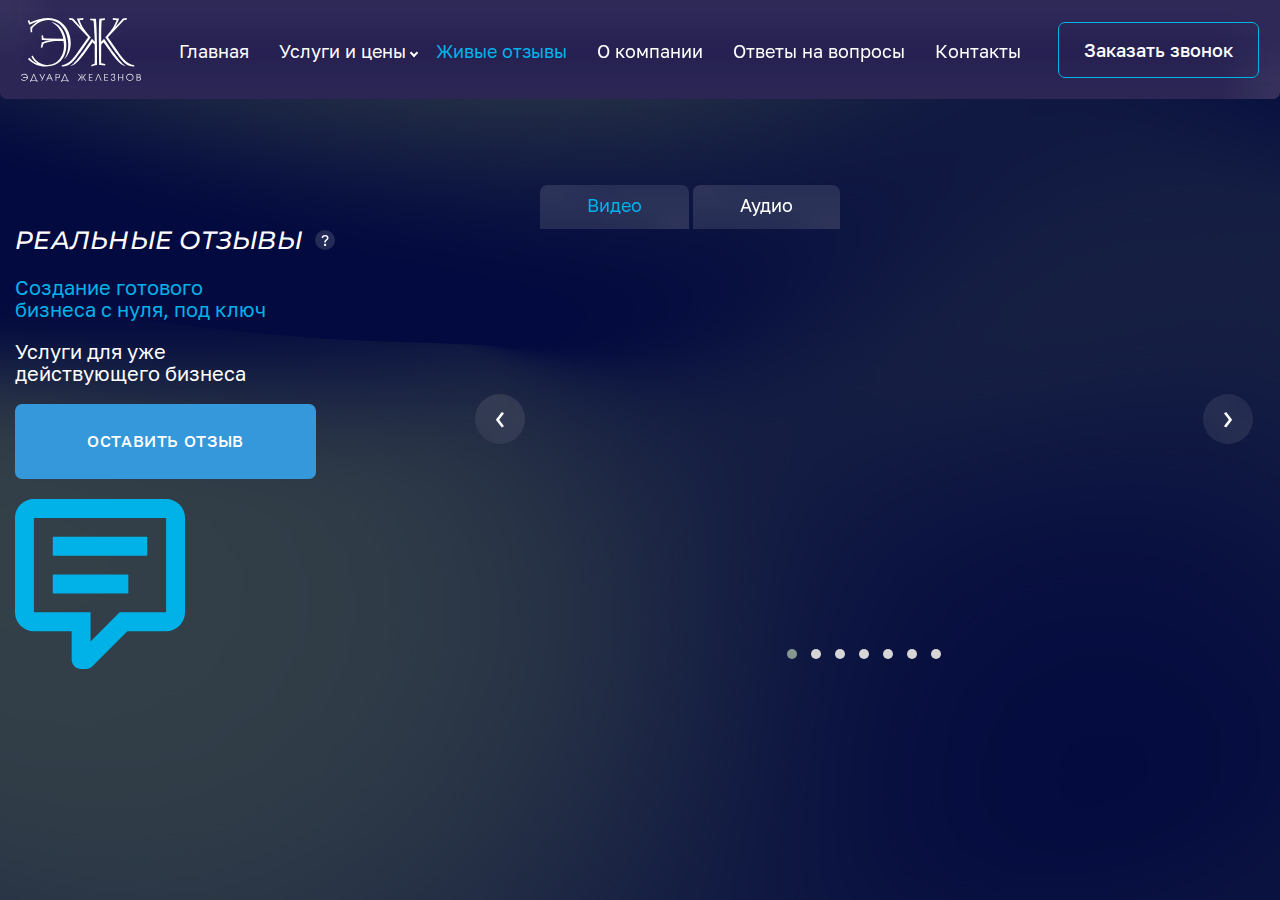
<file: reviews-new.html>
<!DOCTYPE html>
<html lang="en">
<head>
    <meta charset="UTF-8">
    <meta http-equiv="X-UA-Compatible" content="IE=edge">
    <meta name="viewport" content="width=device-width, initial-scale=1.0">
    <title>Видео отзывы</title>
    <meta name="description" content="Отзывы о нашей компании">
    <link rel="stylesheet" href="assets/css/normalize.css">
    <link rel="stylesheet" href="assets/css/hamburgers.css">
    <link rel="stylesheet" href="assets/css/owl.carousel.min.css">
    <link rel="stylesheet" href="assets/css/owl.theme.default.min.css">
    <link rel="stylesheet" href="style.css">
    <link rel="stylesheet" href="assets/css/responsive.css">
    <link rel="stylesheet" href="assets/css/animate.min.css"/>
</head>
<body class="other-page">
    <div class="content">
        <header class="fixed">
            <div class="mobile-menu">
                <button class="hamburger hamburger--emphatic active animate__pulse animate__animated animate__infinite	infinite infinite" type="button">
                    <span class="hamburger-box">
                      <span class="hamburger-inner"></span>
                    </span>
                  </button>  
                <a href="/Eduard"><img class ="mobile-menu__logo" src="assets/img/moblogo.svg" alt="mobile logo"></a>
                <div class="mobile-menu__phone"><a href="tel:+79620543777">
                    <svg width="25" height="25" viewBox="0 0 25 25" fill="none" xmlns="http://www.w3.org/2000/svg">
                    <path d="M23.6111 17.3611C21.9444 17.3611 20.1389 17.0833 18.6111 16.5278C18.4722 16.5278 18.3333 16.5278 18.1944 16.5278C17.7778 16.5278 17.5 16.6667 17.2222 16.9444L14.1667 20C10.2778 17.9167 6.94444 14.7222 5 10.8333L8.05556 7.77778C8.47222 7.36111 8.61111 6.80556 8.33333 6.38889C7.91667 4.86111 7.63889 3.05556 7.63889 1.38889C7.63889 0.694444 6.94444 0 6.25 0H1.38889C0.694444 0 0 0.694444 0 1.38889C0 14.4444 10.5556 25 23.6111 25C24.3056 25 25 24.3056 25 23.6111V18.75C25 18.0556 24.3056 17.3611 23.6111 17.3611ZM2.77778 2.77778H4.86111C5 4.02778 5.27778 5.27778 5.55556 6.38889L3.88889 8.05556C3.33333 6.38889 2.91667 4.58333 2.77778 2.77778ZM22.2222 22.2222C20.4167 22.0833 18.6111 21.6667 16.9444 21.1111L18.6111 19.4444C19.7222 19.7222 20.9722 20 22.2222 20V22.2222Z" fill="#00B2E8"/>
                    </svg>
                    </a>
                </div>
            </div>
            <nav>
                <div class="header-logo"><a href="/Eduard"><img src="assets/img/logo.svg" alt="logo">
                <img class="header-logo__first" src="assets/img/ed.png" alt="logo">
                <img class="header-logo__second" src="assets/img/ej.png" alt="logo"></a></div>
                <ul class="header-menu">
                    <li class="header-menu__item"><a href="/Eduard" class="header-menu__link">Главная</a></li>
                    <li class="header-menu__item dropdown"><a href="#" class="header-menu__link">Услуги и цены </a><i class="arrow down"></i></li>
                        <ul class="header-menu__drop">
                            <li class="header-menu__dropitem"><a href="#">Создание сайтов</a></li>
                            <li class="header-menu__dropitem"><a href="#">Продвижение сайтов</a></li>
                            <li class="header-menu__dropitem"><a href="#">Бизнес с нуля под ключ</a></li>
                            <li class="header-menu__dropitem"><a href="#">Дополнительные услуги</a></li>  
                        </ul>
                    <li class="header-menu__item"><a href="reviews.html" class="header-menu__link active">Живые отзывы</a></li>
                    <li class="header-menu__item"><a href="about.html" class="header-menu__link">О компании</a></li>
                    <li class="header-menu__item"><a href="faq.html" class="header-menu__link">Ответы на вопросы</a></li>
                    <li class="header-menu__item"><a href="contacts.html" class="header-menu__link">Контакты</a></li>
                </ul>
                <div class="header-callback"><a href="#">Заказать звонок</a></div>
            </nav>
        </header>
        <main>
            <section class="reviews">
                <div class="reviews-leftbar">
                    <p class="reviews__title animate__fadeInLeft animate__animated">реальные отзывы </p><span class="rew__disc">?</span>
                    <div class="reviews__hide">При необходимости вы можете получить контакты клиентов для личного общения.</div>
                    <a href="reviews-new.html" class="active new__btn animate__fadeInLeft animate__animated">Создание готового<br> бизнеса с нуля, под ключ</a>
                    <a href="reviews.html" class="active__btn animate__fadeInLeft animate__animated">Услуги для уже<br> действующего бизнеса</a>
                    <button class="reviews-button animate__fadeInLeft animate__animated animate__delay-1s mobile__none">Оставить отзыв</button>
                    <svg class="animate__fadeInLeft animate__animated animate__delay-2s"width="170" height="170" viewBox="0 0 170 170" fill="none" xmlns="http://www.w3.org/2000/svg">
                        <path opacity="0.18" d="M66.1111 170C63.6063 170 61.2041 169.005 59.4329 167.234C57.6617 165.463 56.6667 163.06 56.6667 160.556V132.222H18.8889C13.8793 132.222 9.07478 130.232 5.53243 126.69C1.99007 123.147 0 118.343 0 113.333V18.8889C0 13.8792 1.99007 9.07478 5.53243 5.53243C9.07478 1.99007 13.8793 0 18.8889 0H151.111C156.121 0 160.925 1.99007 164.468 5.53243C168.01 9.07478 170 13.8792 170 18.8889V113.333C170 118.343 168.01 123.147 164.468 126.69C160.925 130.232 156.121 132.222 151.111 132.222H112.389L77.4445 167.261C75.5556 168.961 73.2889 170 70.8333 170H66.1111ZM75.5556 113.333V142.422L104.644 113.333H151.111V18.8889H18.8889V113.333H75.5556ZM37.7778 37.7778H132.222V56.6667H37.7778V37.7778ZM37.7778 75.5556H113.333V94.4444H37.7778V75.5556Z" fill="#00B2E8"/>
                    </svg>
                        
                </div>
                
                <!-- Для нового бизнеса  -->
                <div class="reviews-rightbar new-business active-box">
                    <div class="riviews-box">
                        <button class="reviews-box__btn video active" id='#video'>Видео</button>
                        <button class="reviews-box__btn audio" id="#audio">Аудио</button>
                        <!-- Slider main container -->
                        <div class="swiper video-box active-box">
                            <!-- Additional required wrapper -->
                            <div class="owl-carousel owl-theme">
                                <!-- Slides -->
                                <div class="item">
                                    <iframe width="100%" height="465" src="https://www.youtube.com/embed/jrOUWanjzlg" title="Сергей" frameborder="0" allow="accelerometer; autoplay; clipboard-write; encrypted-media; gyroscope; picture-in-picture" allowfullscreen></iframe>                                
                                </div>
                                <div class="item">
                                    <iframe width="100%" height="465" src="https://www.youtube.com/embed/rCWXoy2QxqI" title="Юрий" frameborder="0" allow="accelerometer; autoplay; clipboard-write; encrypted-media; gyroscope; picture-in-picture" allowfullscreen></iframe>                                
                                </div>
                                <div class="item">
                                    <iframe width="100%" height="465" src="https://www.youtube.com/embed/r3Fs6C9uICA" title="Оксана" frameborder="0" allow="accelerometer; autoplay; clipboard-write; encrypted-media; gyroscope; picture-in-picture" allowfullscreen></iframe>                           
                                </div>
                                <div class="item">
                                    <iframe width="100%" height="465" src="https://www.youtube.com/embed/7F47IQ9rSj8" title="Лина" frameborder="0" allow="accelerometer; autoplay; clipboard-write; encrypted-media; gyroscope; picture-in-picture" allowfullscreen></iframe>                   
                                </div>
                                <div class="item">
                                    <iframe width="100%" height="465" src="https://www.youtube.com/embed/X9MITU55tig" title="Виктория" frameborder="0" allow="accelerometer; autoplay; clipboard-write; encrypted-media; gyroscope; picture-in-picture" allowfullscreen></iframe>                   
                                </div>
                                <div class="item">
                                    <iframe width="100%" height="465" src="https://www.youtube.com/embed/woBBVj_oQ2o" title="Виктория" frameborder="0" allow="accelerometer; autoplay; clipboard-write; encrypted-media; gyroscope; picture-in-picture" allowfullscreen></iframe>                             
                                </div>
                                <div class="item">
                                    <iframe width="100%" height="465" src="https://www.youtube.com/embed/Q-omJRP0-8U" title="Андрей" frameborder="0" allow="accelerometer; autoplay; clipboard-write; encrypted-media; gyroscope; picture-in-picture" allowfullscreen></iframe>                           
                                </div>
                            </div>
                        </div>
                        <div class="swiper audio-box">
                            <!-- Additional required wrapper -->
                            <div class="owl-carousel owl-theme">
                                <!-- Slides -->
                                <div class="item audio-container">
                                    <img src="assets/img/audio01.jpg" alt="Фотография">
                                    <p class="audio-name">Виталий</p>
                                    <p class="audio-company">Название компании</p>
                                    <audio class="audio-player" controls src="assets/audio/rec_240.mp3">
                                        <p>Ваш браузер не поддерживает HTML5 аудио. Вот взамен
                                        <a href="assets/audio/rec_240.mp3">ссылка на аудио</a></p>
                                    </audio>
                                </div>
                                <div class="item audio-container">
                                    <img src="assets/img/audio01.jpg" alt="Фотография">
                                    <p class="audio-name">Виталий</p>
                                    <p class="audio-company">Название компании</p>
                                    <audio class="audio-player" controls src="assets/audio/rec_240.mp3">
                                        <p>Ваш браузер не поддерживает HTML5 аудио. Вот взамен
                                        <a href="assets/audio/rec_240.mp3">ссылка на аудио</a></p>
                                    </audio>
                                </div>
                            </div>
                        </div>
                        <div class="reviews__form">
                            <form action="">
                                <input class="reviews__input" type="text" placeholder="Ваше имя">
                                <input class="reviews__input" type="text" placeholder="Название компании">
                                <input class="reviews__input" type="text" placeholder="Сайт компании">
                                <input class="reviews__input" type="text" placeholder="Комментарий">
                                <input name="file" type="file" name="file" id="input__file" class="input input__file" multiple>
                                <label for="input__file" class="input__file-button">
                                   <span class="input__file-button-text">Прикрепить файл</span>
                                </label>
                                <button class="reviews__submit" type="submit">Отправить отзыв</button>
                            </form>
                        </div>
                    </div>
                </div>
                <button class="reviews-button animate__fadeInLeft animate__animated animate__delay-1s desctope__none">Оставить отзыв</button>
            </section>
        </main>
    </div>
<script src="assets/js/jquery-3.6.0.min.js"></script>
<script src="assets/js/main.js"></script>
<!-- Initialize Swiper -->
<script src="assets/js/owl.carousel.min.js"></script>
<script>
    $('.owl-carousel').owlCarousel({
    loop:true,
    nav:true,
    items: 1,
    lazyLoad:true,
    video: true,
    margin:10,
    navText: ["<img src='assets/img/prev.png'>", "<img src='assets/img/next.png'>"]
});
</script>
</body>
</html>
</file>
<file: style.css>
/*
* Prefixed by https://autoprefixer.github.io
* PostCSS: v8.4.14,
* Autoprefixer: v10.4.7
* Browsers: last 4 version
*/

/*
* Prefixed by https://autoprefixer.github.io
* PostCSS: v8.4.14,
* Autoprefixer: v10.4.7
* Browsers: last 4 version
*/

/*
* Prefixed by https://autoprefixer.github.io
* PostCSS: v8.4.14,
* Autoprefixer: v10.4.7
* Browsers: last 4 version
*/

@font-face {
  font-family: "Golos";
  font-style: normal;
  font-weight: 400;
  src: url(assets/fonts/Golos-Text_Regular.ttf);
}
@font-face {
  font-family: "Golos";
  font-style: normal;
  font-weight: 500;
  src: url(assets/fonts/Golos-Text_Medium.ttf);
}
@font-face {
  font-family: "Golos";
  font-style: normal;
  font-weight: 700;
  src: url(assets/fonts/Golos-Text_Bold.ttf);
}
@font-face {
  font-family: "Montserrat";
  font-style: italic;
  font-weight: 500;
  src: url(assets/fonts/Montserrat-MediumItalic.ttf);
}
a {
  text-decoration: none;
}
button {
  cursor: pointer;
}
* {
  -webkit-box-sizing: border-box;
  box-sizing: border-box;
}
body {
  background: #0f0a3f;
  color: #ffffff;
  overflow-x: hidden;
  font-family: "Golos";
  font-style: normal;
  font-weight: 400;
  font-size: 16px;
  background-image: cover;
}
a {
  -webkit-transition: all 150ms ease-in-out;
  -o-transition: all 150ms ease-in-out;
  transition: all 150ms ease-in-out;
}
.video-box iframe {
  border-radius: 0px 7px 7px 7px;
}
header a:hover {
  color: #00b2e8;
}
.desctope__none {
  display: none;
}
.index {
  /* background-image: url(assets/img/background.png); */
  overflow: hidden;
  background-repeat: no-repeat;
}
.content {
  max-width: 1300px;
  margin: 0 auto;
}
/* шапка */
header {
  /* background: rgba(255, 255, 255, 0.054); */
  background: #231e4f;
  -webkit-box-shadow: inset 36.6667px -36.6667px 36.6667px rgba(194, 194, 194, 0.054),
    inset -36.6667px 36.6667px 36.6667px rgba(255, 255, 255, 0.054);
  box-shadow: inset 36.6667px -36.6667px 36.6667px rgba(194, 194, 194, 0.054),
    inset -36.6667px 36.6667px 36.6667px rgba(255, 255, 255, 0.054);
  -webkit-backdrop-filter: blur(69.6667px);
  backdrop-filter: blur(69.6667px);
  border-radius: 0px 0px 7px 7px;
  position: relative;
  z-index: 10000;
}
header.fixed {
  width: 100%;
  max-width: 1300px;
  height: 99px;
  position: fixed;
  top: 0px !important;
  background: #231e4f;
  left: calc(50% - 650px);
}
nav {
  display: -webkit-box;
  display: -ms-flexbox;
  display: flex;
  -webkit-box-pack: justify;
  -ms-flex-pack: justify;
  justify-content: space-between;
  padding: 0px 21px;
}
.header-logo {
  display: -webkit-box;
  display: -ms-flexbox;
  display: flex;
  -webkit-box-align: center;
  -ms-flex-align: center;
  align-items: center;
}
.header-logo img {
  padding-top: 6px;
  width: 120px;
}

header .header-logo__first {
  position: absolute;
  left: 28px;
  width: 42px;
  opacity: 0;
  -webkit-transition: opacity 0.3s ease;
  -o-transition: opacity 0.3s ease;
  transition: opacity 0.3s ease;
}
header .header-logo__second {
  position: absolute;
  left: 61px;
  width: 74px;
  bottom: 32px;
  opacity: 0;
  -webkit-transform: scale(0.98);
  -ms-transform: scale(0.98);
  transform: scale(0.98);
  -webkit-transition: opacity 0.3s ease;
  -o-transition: opacity 0.3s ease;
  transition: opacity 0.3s ease;
  -webkit-clip-path: polygon(
    48% 0%,
    100% 2%,
    100% 100%,
    1% 100%,
    0% 100%,
    0% 80%,
    19% 46%,
    0% 9%,
    0% 0%
  );
  clip-path: polygon(
    48% 0%,
    100% 2%,
    100% 100%,
    1% 100%,
    0% 100%,
    0% 80%,
    19% 46%,
    0% 9%,
    0% 0%
  );
}
.header-logo__first:hover,
.header-logo__second:hover {
  opacity: 1;
}

.header-menu {
  list-style: none;
  padding: 0;
  margin: 0;
  display: -webkit-box;
  display: -ms-flexbox;
  display: flex;
  -webkit-box-pack: justify;
  -ms-flex-pack: justify;
  justify-content: space-between;
}
.header-menu__item {
  padding: 40px 15px 37px 15px;
  position: relative;
}
.header-menu__link {
  font-family: "Golos";
  font-style: normal;
  font-weight: 400;
  font-size: 18px;
  line-height: 22px;
  color: #ffffff;
  display: -webkit-box;
  display: -ms-flexbox;
  display: flex;
  position: relative;
}
.header-menu__link:hover {
  color: #00b2e8;
}
body .active,
.promotion__btn:hover,
.more__btn:hover,
.new__btn:hover,
.business__btn:hover,
.create__btn:hover,
.active__btn:hover,
.reviews-box__btn:hover {
  color: #00b2e8;
}

.header-menu__drop {
  opacity: 0;
  z-index: -1;
  visibility: hidden;
  list-style: none;
  position: absolute;
  background: #231e4f;
  -webkit-box-shadow: inset 36.6667px -36.6667px 36.6667px rgba(194, 194, 194, 0.054),
    inset -36.6667px 36.6667px 36.6667px rgba(255, 255, 255, 0.054);
  box-shadow: inset 36.6667px -36.6667px 36.6667px rgba(194, 194, 194, 0.054),
    inset -36.6667px 36.6667px 36.6667px rgba(255, 255, 255, 0.054);
  border-radius: 7px;
  min-width: 280px;
  padding: 2px 0 10px 0;
  margin-left: 100px;
  top: 69px;
  -webkit-transform: translateY(-240px);
  -ms-transform: translateY(-240px);
  transform: translateY(-240px);
  -webkit-transition: -webkit-transform 0s;
  transition: -webkit-transform 0s;
  -o-transition: transform 0s;
  transition: transform 0s;
  transition: transform 0s, -webkit-transform 0s;
  -webkit-transition: opacity 0.3s;
  -o-transition: opacity 0.3s;
  transition: opacity 0.3s;
}
.dropdown-open {
  opacity: 1;
  z-index: 100;
  visibility: visible;
  -webkit-transform: translateY(0px);
  -ms-transform: translateY(0px);
  transform: translateY(0px);
}
@media (min-width: 1000px) {
  .dropdown:hover + .header-menu__drop {
    opacity: 1;
    z-index: 100;
    visibility: visible;
    -webkit-transform: translateY(0px);
    -ms-transform: translateY(0px);
    transform: translateY(0px);
  }
  .header-menu__drop:hover {
    opacity: 1;
    z-index: 100;
    visibility: visible;
    -webkit-transform: translateY(0px);
    -ms-transform: translateY(0px);
    transform: translateY(0px);
  }
}
.arrow {
  border: solid white;
  border-width: 0 2px 2px 0;
  display: inline-block;
  padding: 2px;
  -ms-transform: rotate(45deg);
  transform: rotate(45deg);
  -webkit-transform: rotate(45deg);
  position: absolute;
  right: 4px;
  bottom: 43px;
  cursor: pointer;
}
.up {
  -ms-transform: rotate(-135deg);
  transform: rotate(-135deg);
  -webkit-transform: rotate(-135deg);
  bottom: 38px;
}
.arrow:hover {
  border-color: #00b2e8;
}
.header-menu__dropitem a {
  padding: 5px 15px;
  display: block;
  font-family: "Golos";
  font-style: normal;
  font-weight: 400;
  font-size: 18px;
  line-height: 22px;
  color: #ffffff;
}
.header-menu__dropitem a:hover {
  color: #00b2e8;
}
.header-callback {
  display: -webkit-box;
  display: -ms-flexbox;
  display: flex;
  -webkit-box-pack: center;
  -ms-flex-pack: center;
  justify-content: center;
  -webkit-box-align: center;
  -ms-flex-align: center;
  align-items: center;
}
.header-callback a {
  color: #ffffff;
  font-family: "Golos";
  font-style: normal;
  font-weight: 500;
  font-size: 18px;
  line-height: 22px;
  text-align: center;
  border: 1px solid #00b2e8;
  border-radius: 7px;
  padding: 16px 25px;
  -webkit-transition: all 150ms ease-in-out;
  -o-transition: all 150ms ease-in-out;
  transition: all 150ms ease-in-out;
}
.header-callback a:hover {
  -webkit-box-shadow: 0 0 10px 0 #3498db inset, 0 0 10px 4px #3498db;
  box-shadow: 0 0 10px 0 #3498db inset, 0 0 10px 4px #3498db;
  color: #ffffff;
}
/* конец шапки  */
/* контент главной*/
.mobile-index__img {
  display: none;
}
main {
  padding-top: 100px;
}
.main {
  display: -webkit-box;
  display: -ms-flexbox;
  display: flex;
  padding-top: 75px;
}
.main h1 {
  font-family: "Golos";
  font-style: normal;
  font-weight: 700;
  font-size: 51px;
  line-height: 100%;
  /* or 51px */
  letter-spacing: 0.034em;
  text-transform: uppercase;
  color: #eb4225;
  margin: 0;
  margin-top: 30px;
}
.main h1 span {
  color: #ffffff;
}
.main-subtext {
  font-family: "Montserrat";
  font-style: italic;
  font-weight: 500;
  font-size: 25px;
  line-height: 100%;
  /* identical to box height, or 25px */
  letter-spacing: 0.01em;
  text-transform: uppercase;
  -webkit-font-feature-settings: "kern" off;
  font-feature-settings: "kern" off;
  color: #ffffff;
  margin-top: 10px;
  margin-bottom: 46px;
}
.main-list {
  list-style: none;
  margin: 0;
  padding: 0;
}
.main-list__item {
  font-family: "Golos";
  font-style: normal;
  font-weight: 400;
  font-size: 19px;
  line-height: 110%;
  color: #ffffff;
  padding: 10px;
  padding-left: 45px;
  position: relative;
  max-width: 600px;
}
.main-list__item::before {
  content: "";
  position: absolute;
  width: 30px;
  height: 30px;
  background-image: url(assets/img/itemok.png);
  left: 0;
  top: calc(50% - 15px);
}
.main-list__item:nth-child(1)::before {
  top: calc(50% - 20px);
}
.main-modal__btn {
  margin-top: 54px;
  background-color: transparent;
  border-radius: 7px;
  display: block;
  font-family: "Golos";
  font-style: normal;
  font-weight: 400;
  font-size: 16px;
  line-height: 19px;
  text-align: center;
  letter-spacing: 0.04em;
  text-transform: uppercase;
  color: #ffffff;
  padding: 29px 15px 27px 15px;
  max-width: 400px;
  -webkit-box-shadow: 0 0 40px 40px #3498db inset, 0 0 0 0 #3498db;
  box-shadow: 0 0 40px 40px #3498db inset, 0 0 0 0 #3498db;
  -webkit-transition: all 150ms ease-in-out;
  -o-transition: all 150ms ease-in-out;
  transition: all 150ms ease-in-out;
}
.main-modal__btn:hover {
  -webkit-transform: scale(1.02);
  -ms-transform: scale(1.02);
  transform: scale(1.02);
  -webkit-box-shadow: 0 0 10px 0 #3498db inset, 0 0 10px 4px #3498db;
  box-shadow: 0 0 10px 0 #3498db inset, 0 0 10px 4px #3498db;
}
.index-img-row {
  position: absolute;
  height: 100%;
  top: 0;
  max-width: 1370px;
  width: 100%;
  margin: 0 auto;
  left: calc(50% - 650px);
}
.main-image {
  position: absolute;
  bottom: 0;
  right: 0;
}
.main-image div {
  width: 70vh;
  background-image: url(assets/img/Eduard.png);
  height: 89vh;
  position: relative;
  background-position: center top;
  background-size: contain;
  background-repeat: no-repeat;
  margin-top: -75px;
  max-width: 595px;
  max-height: 756px;
}
/* видео на главной */

.main {
  position: relative;
}
.content {
  z-index: 6;
  position: relative;
}
.intro {
  position: relative;
  min-height: 100vh;
}
.intro__media {
  position: absolute;
  top: 0;
  left: 0;
  width: 100%;
  height: 100%;
  min-height: 800px;
  overflow: hidden;
}
.intro__media::before {
  position: absolute;
  top: 0;
  left: 0;
  z-index: 5;
  width: 100%;
  height: 100%;
  content: "";
  background-color: rgba(0, 0, 0, 0.1);
}
.intro__media video {
  width: 1920px;
}
/* контент главной конец */

/* Контент других страниц */
/* Живые отзывы  */
.other-page {
  background-image: url(assets/img/other1920w.jpg);
}
.other-page,
.contact-page {
  overflow-x: hidden;

  max-width: 1300px;
  margin: 0 auto;
}
.other-page-reviews {
  overflow-x: hidden;
  min-height: 100vh;
}
.reviews {
  padding-top: 85px;
  display: -webkit-box;
  display: -ms-flexbox;
  display: flex;
  gap: 100px;
}
.reviews-leftbar {
  max-width: 410px;
  padding-top: 40px;
}
.reviews-leftbar a {
  font-family: "Golos";
  font-style: normal;
  font-weight: 400;
  font-size: 20px;
  line-height: 110%;
  color: #ffffff;
  margin: 0;
  margin-bottom: 20px;
  cursor: pointer;
  display: block;
}
div .reviews__title {
  font-family: "Montserrat";
  font-style: italic;
  font-weight: 500;
  font-size: 25px;
  line-height: 125%;
  letter-spacing: 0.01em;
  text-transform: uppercase;
  cursor: inherit;
  margin: 0;
  margin-bottom: 20px;
}
.reviews-leftbar {
  position: relative;
}
.rew__disc {
  display: inline-block;
  font-size: 16px;
  background: rgba(255, 255, 255, 0.054);
  -webkit-box-shadow: inset 36.6667px -36.6667px 36.6667px rgba(194, 194, 194, 0.054),
    inset -36.6667px 36.6667px 36.6667px rgba(255, 255, 255, 0.054);
  box-shadow: inset 36.6667px -36.6667px 36.6667px rgba(194, 194, 194, 0.054),
    inset -36.6667px 36.6667px 36.6667px rgba(255, 255, 255, 0.054);
  -webkit-backdrop-filter: blur(69.6667px);
  backdrop-filter: blur(69.6667px);
  border-radius: 50px;
  width: 20px;
  height: 20px;
  text-align: center;
  display: -webkit-inline-box;
  display: -ms-inline-flexbox;
  display: inline-flex;
  -webkit-box-pack: center;
  -ms-flex-pack: center;
  justify-content: center;
  -webkit-box-align: center;
  -ms-flex-align: center;
  align-items: center;
  line-height: 10;
  position: absolute;
  top: 45px;
  right: 90px;
  margin-left: 8px;
  -webkit-transition: -webkit-transform 0.2s ease;
  transition: -webkit-transform 0.2s ease;
  -o-transition: transform 0.2s ease;
  transition: transform 0.2s ease;
  transition: transform 0.2s ease, -webkit-transform 0.2s ease;
  overflow: hidden;
  cursor: pointer;
}
.reviews__title span:hover {
  -webkit-transform: scale(1.15);
  -ms-transform: scale(1.15);
  transform: scale(1.15);
}
.reviews__hide {
  font-family: "Golos";
  font-style: normal;
  font-weight: 400;
  font-size: 18px;
  line-height: 22px;
  position: absolute;
  width: 430px;
  height: 203px;
  padding: 7px 15px;
  background: #066fa4;
  -webkit-box-shadow: inset 36.6667px -36.6667px 36.6667px rgba(194, 194, 194, 0.054),
    inset -36.6667px 36.6667px 36.6667px rgba(255, 255, 255, 0.054);
  box-shadow: inset 36.6667px -36.6667px 36.6667px rgba(194, 194, 194, 0.054),
    inset -36.6667px 36.6667px 36.6667px rgba(255, 255, 255, 0.054);
  border-radius: 7px;
  z-index: -1;
  opacity: 0;
  -webkit-transition: opacity 0.2s ease;
  -o-transition: opacity 0.2s ease;
  transition: opacity 0.2s ease;
}
.reviews__show {
  opacity: 1;
  z-index: 10;
}
.reviews-leftbar .active {
  color: #00b2e8;
}
.reviews-button {
  font-family: "Golos";
  font-style: normal;
  font-weight: 500;
  font-size: 16px;
  line-height: 19px;
  text-align: center;
  letter-spacing: 0.04em;
  text-transform: uppercase;
  /* background: #00b2e8; */
  background: transparent;
  border-radius: 7px;
  color: #ffffff;
  padding: 28px 72px 28px 72px;
  cursor: pointer;
  border: none;
  -webkit-transition: all 150ms ease-in-out;
  -o-transition: all 150ms ease-in-out;
  transition: all 150ms ease-in-out;
  -webkit-box-shadow: 0 0 40px 40px #3498db inset, 0 0 0 0 #3498db;
  box-shadow: 0 0 40px 40px #3498db inset, 0 0 0 0 #3498db;
}
.reviews-button:hover {
  -webkit-box-shadow: 0 0 10px 0 #3498db inset, 0 0 10px 4px #3498db;
  box-shadow: 0 0 10px 0 #3498db inset, 0 0 10px 4px #3498db;
}

.reviews-button__active {
  opacity: 0.5;
  background: transparent;
  border: 1px solid rgba(255, 255, 255, 0.5);
  cursor: inherit;
  padding: 29px 71px 25px 71px;
}
.reviews-leftbar > svg > path {
  opacity: 1;
}
.reviews-rightbar {
  min-width: 720px;
  position: relative;
  max-width: 720px;
}
.reviews-rightbar img {
  max-width: 100%;
}
.reviews-box__btn {
  font-family: "Golos";
  font-style: normal;
  font-weight: 400;
  font-size: 18px;
  line-height: 110%;
  text-align: center;
  color: #ffffff;
  padding: 11px 47px 13px 47px;
  background: rgba(255, 255, 255, 0.054);
  -webkit-box-shadow: inset 36.6667px -36.6667px 36.6667px rgba(194, 194, 194, 0.054),
    inset -36.6667px 36.6667px 36.6667px rgba(255, 255, 255, 0.054);
  box-shadow: inset 36.6667px -36.6667px 36.6667px rgba(194, 194, 194, 0.054),
    inset -36.6667px 36.6667px 36.6667px rgba(255, 255, 255, 0.054);
  -webkit-backdrop-filter: blur(69.6667px);
  backdrop-filter: blur(69.6667px);
  border-radius: 7px 7px 0px 0px;
  border: none;
  position: relative;
}
.item {
  width: 100%;
  max-width: 720px;
  max-height: 405px;
  border-radius: 0px 7px 7px 7px;
}
.owl-prev,
.owl-next {
  position: absolute;
  width: 50px;
  height: 50px;
  background: rgba(255, 255, 255, 0.054);
  -webkit-box-shadow: inset 36.6667px -36.6667px 36.6667px rgba(194, 194, 194, 0.054),
    inset -36.6667px 36.6667px 36.6667px rgba(255, 255, 255, 0.054);
  box-shadow: inset 36.6667px -36.6667px 36.6667px rgba(194, 194, 194, 0.054),
    inset -36.6667px 36.6667px 36.6667px rgba(255, 255, 255, 0.054);
  -webkit-backdrop-filter: blur(69.6667px);
  backdrop-filter: blur(69.6667px);
  border-radius: 50px;
  z-index: 10;
  border-radius: 50px !important;
  top: 160px;
}
.owl-prev {
  left: -70px;
}
.owl-next {
  right: -70px;
}
.owl-prev img,
.owl-next img {
  top: 3px;
  left: 0px;
  position: relative;
}
.owl-carousel .owl-item img {
  width: auto;
}
.video-box,
.audio-box {
  position: absolute;
  width: 720px;
  height: 440px;
  opacity: 0;
  -webkit-transition: all 0.3s ease;
  -o-transition: all 0.3s ease;
  transition: all 0.3s ease;
  z-index: -1;
}
.video-box video {
  border-radius: 0 7px 7px 7px;
}
.new-business,
.active-business {
  position: absolute;
  opacity: 0;
  right: 20px;
  z-index: -1;
}
.reviews__form {
  opacity: 0;
  position: absolute;
  width: 720px;
  height: 420px;
  background: rgba(255, 255, 255, 0.054);
  -webkit-box-shadow: inset 36.6667px -36.6667px 36.6667px rgba(194, 194, 194, 0.054),
    inset -36.6667px 36.6667px 36.6667px rgba(255, 255, 255, 0.054);
  box-shadow: inset 36.6667px -36.6667px 36.6667px rgba(194, 194, 194, 0.054),
    inset -36.6667px 36.6667px 36.6667px rgba(255, 255, 255, 0.054);
  -webkit-backdrop-filter: blur(69.6667px);
  backdrop-filter: blur(69.6667px);
  border-radius: 0px 7px 7px 7px;
  padding: 51px 50px 56px 50px;
}
.active-box {
  opacity: 1;
  z-index: 1;
}
.reviews__input {
  font-family: "Golos";
  font-style: normal;
  font-weight: 400;
  font-size: 16px;
  line-height: 110%;
  color: #ffffff;
  opacity: 1;
  display: inline-block;
  width: 100%;
  min-width: 620px;
  background: transparent;
  border: none;
  border: 1px solid rgba(255, 255, 255, 0.5);
  border-radius: 7px;
  padding: 16px 30px 15px 30px;
  margin-bottom: 12px;
}
.input__file {
  opacity: 0;
  visibility: hidden;
  position: absolute;
}
.input__file-button {
  font-family: "Golos";
  font-style: normal;
  font-weight: 400;
  font-size: 16px;
  line-height: 110%;
  color: #ffffff;
  opacity: 0.5;
  display: inline-block;
  padding: 15px 12px;
  background: transparent;
  border: 1px solid rgba(255, 255, 255, 0.9);
  border-radius: 7px;
  cursor: pointer;
  margin-right: 8px;
}
.reviews__input:plascehloder {
  opacity: 0.7;
}
.reviews__submit {
  font-family: "Golos";
  font-style: normal;
  font-weight: 400;
  font-size: 16px;
  line-height: 110%;
  text-align: center;
  background: #00b2e8;
  border-radius: 7px;
  color: #ffffff;
  padding: 16px 13px;
  cursor: pointer;
  border: none;
}
.audio-container {
  background: rgba(255, 255, 255, 0.054);
  -webkit-box-shadow: inset 36.6667px -36.6667px 36.6667px rgba(194, 194, 194, 0.054),
    inset -36.6667px 36.6667px 36.6667px rgba(255, 255, 255, 0.054);
  box-shadow: inset 36.6667px -36.6667px 36.6667px rgba(194, 194, 194, 0.054),
    inset -36.6667px 36.6667px 36.6667px rgba(255, 255, 255, 0.054);
  -webkit-backdrop-filter: blur(69.6667px);
  backdrop-filter: blur(69.6667px);
  display: -webkit-box;
  display: -ms-flexbox;
  display: flex;
  -webkit-box-orient: vertical;
  -webkit-box-direction: normal;
  -ms-flex-direction: column;
  flex-direction: column;
  -webkit-box-pack: center;
  -ms-flex-pack: center;
  justify-content: center;
  -webkit-box-align: center;
  -ms-flex-align: center;
  align-items: center;
  padding: 50px 0;
  min-height: 405px;
}
.audio-container p {
  font-family: "Golos";
  font-style: normal;
  font-weight: 400;
  font-size: 18px;
  line-height: 110%;
  text-align: center;
  color: #ffffff;
  margin: 10px 0 0 0;
}
.audio-container p:nth-child(3) {
  margin-bottom: 15px;
}
.audio-player {
  width: 100%;
  padding: 0 135px;
}
.reviews svg {
  margin-top: 70px;
}
/* .new-business {
  display: none;
} */
/* О компании  */
.other-page-reviews {
  /* background-image: url(assets/img/bigfon.png); */
  overflow-x: hidden;
  /* background-position-y: -60px;
  background-size: cover; */
}
@media screen and (min-width: 1000px) and (max-width: 1500px) {
  .bg1 {
    background-image: url(assets/img/bg1.png);
    position: absolute;
    top: 110px;
    width: 100%;
    height: 810px;
    left: 0;
    z-index: -1;
    background-repeat: no-repeat;
    background-position: center;
    background-size: cover;
  }
  .bg2 {
    background-image: url(assets/img/bg2.png);
    position: absolute;
    top: 2140px;
    width: 100%;
    height: 810px;
    left: 0;
    z-index: -1;
    background-repeat: no-repeat;
    background-position: center;
    background-size: cover;
  }
  .bg3 {
    background-image: url(assets/img/bg3.png);
    position: absolute;
    bottom: 2100px;
    width: 100%;
    height: 810px;
    left: 0;
    z-index: -1;
    background-repeat: no-repeat;
    background-position: center;
    background-size: cover;
  }
  .bg4 {
    background-image: url(assets/img/bg4.png);
    position: absolute;
    bottom: 17px;
    width: 100%;
    height: 810px;
    left: 0;
    z-index: -1;
    background-repeat: no-repeat;
    background-position: center;
    background-size: cover;
  }
}
@media (min-width: 1500px) {
  .bg1 {
    background-image: url(assets/img/bg1-1920.png);
    position: absolute;
    top: 110px;
    width: 100%;
    height: 810px;
    left: 0;
    z-index: -1;
    background-repeat: no-repeat;
    background-position: center;
    background-size: cover;
  }
  .bg2 {
    background-image: url(assets/img/bg2-1920.png);
    position: absolute;
    top: 2180px;
    width: 100%;
    height: 810px;
    left: 0;
    z-index: -1;
    background-repeat: no-repeat;
    background-position: center;
    background-size: cover;
  }
  .bg3 {
    background-image: url(assets/img/bg3-1920.png);
    position: absolute;
    bottom: 2100px;
    width: 100%;
    height: 810px;
    left: 0;
    z-index: -1;
    background-repeat: no-repeat;
    background-position: center;
    background-size: cover;
  }
  .bg4 {
    background-image: url(assets/img/bg4-1920.png);
    position: absolute;
    bottom: 17px;
    width: 100%;
    height: 810px;
    left: 0;
    z-index: -1;
    background-repeat: no-repeat;
    background-position: center;
    background-size: cover;
  }
}
.contact-page {
  background-image: url(assets/img/bgcontact.jpg);
  position: relative;
  background-size: cover;
  min-height: 100vh;
}
.faq-page {
  background-image: url(assets/img/faq1440.jpg);
  background-repeat: no-repeat;
  background-size: cover;
}
@media (min-width: 1920px) {
  /* .other-page-reviews {
    background-image: url(assets/img/bigfon1920.png);
  } */
  .contact-page {
    background-image: url(assets/img/bgcontact1920.jpg);
  }
  .faq-page {
    /* background-image: url(assets/img/faq1920.jpg); */
    background-size: cover;
  }
}
@media (min-width: 1921px) {
  .other-page-reviews {
    /* background-image: url(assets/img/bigfon2560.jpg); */
  }
  .index,
  .other-page,
  .contact-page {
    background-size: cover;
  }
  .intro__media video {
    width: 100%;
  }
}
@media (max-width: 1000px) {
  .other-page {
    background-image: url(assets/img/bgmobilerew.png);
    background-repeat: no-repeat;
    background-size: cover;
    min-height: 100vh;
  }
  .faq-page {
    background-image: url(assets/img/bgmobilefaq.png);
    background-repeat: no-repeat;
    background-size: cover;
  }
  .contact-page {
    background-image: url(assets/img/bgmobilecontact.png);
    background-repeat: no-repeat;
    background-size: cover;
  }
  .bg1 {
    background-image: url(assets/img/about-fon1.png);
    position: absolute;
    top: 10px;
    width: 100%;
    height: 666px;
    left: 0;
    z-index: -1;
    background-repeat: no-repeat;
    background-position: center;
    background-size: cover;
  }
  .bg2 {
    background-image: url(assets/img/about-fon2.png);
    position: absolute;
    top: 3360px;
    width: 100%;
    height: 666px;
    left: 0;
    z-index: -1;
    background-repeat: no-repeat;
    background-position: center;
    background-size: cover;
  }
}
.director {
  background: rgba(255, 255, 255, 0.054);
  -webkit-box-shadow: inset 36.6667px -36.6667px 36.6667px rgba(194, 194, 194, 0.054),
    inset -36.6667px 36.6667px 36.6667px rgba(255, 255, 255, 0.054);
  box-shadow: inset 36.6667px -36.6667px 36.6667px rgba(194, 194, 194, 0.054),
    inset -36.6667px 36.6667px 36.6667px rgba(255, 255, 255, 0.054);
  -webkit-backdrop-filter: blur(69.6667px);
  backdrop-filter: blur(69.6667px);
  border-radius: 7px;
  width: 100%;
  padding: 65px 50px;
  margin-top: 100px;
  max-height: 600px;
  background-image: url("assets/img/director.png");
  background-position: right bottom;
  background-repeat: no-repeat;
}
.director__title {
  font-family: "Golos";
  font-style: normal;
  font-weight: 700;
  font-size: 40px;
  line-height: 100%;
  letter-spacing: 0.04em;
  color: #ffffff;
  margin-top: 0;
  margin-bottom: 32px;
}
.director__discription {
  font-family: "Montserrat";
  font-style: italic;
  font-weight: 500;
  font-size: 25px;
  line-height: 110%;
  letter-spacing: 0.01em;
  text-transform: uppercase;
  color: #ffffff;
  margin-bottom: 25px;
}
.director__discription-lastblock {
  display: -webkit-box;
  display: -ms-flexbox;
  display: flex;
  -webkit-box-orient: vertical;
  -webkit-box-direction: normal;
  -ms-flex-direction: column;
  flex-direction: column;
}
.director__discription-last {
  font-family: "Golos";
  font-weight: 400;
  font-size: 18px;
  line-height: 120%;
  letter-spacing: 0.03em;
  font-style: normal;
}
.director__discription-img {
  max-width: 248px;
  margin-top: -30px;
}
.director-list {
  padding: 0;
  display: -webkit-box;
  display: -ms-flexbox;
  display: flex;
  -webkit-box-orient: vertical;
  -webkit-box-direction: normal;
  -ms-flex-direction: column;
  flex-direction: column;
  -ms-flex-wrap: wrap;
  flex-wrap: wrap;
  max-height: 318px;
  max-width: 700px;
}
.director-list__item {
  list-style: none;
  font-family: "Golos";
  font-style: normal;
  font-weight: 400;
  font-size: 18px;
  line-height: 22px;
  letter-spacing: 0.04em;
  color: #ffffff;
  display: -webkit-box;
  display: -ms-flexbox;
  display: flex;
  -webkit-box-align: center;
  -ms-flex-align: center;
  align-items: center;
  min-height: 60px;
  min-width: 353px;
}
.director-list__item img {
  padding-right: 23px;
  width: 56px;
}
.reasons {
  margin-top: 100px;
}
body .reasons__title {
  margin-bottom: 15px;
}
.reasons__h3 {
  font-weight: 400;
  font-size: 18px;
  line-height: 120%;
  letter-spacing: 0.03em;
  text-align: center;
  margin: 0;
  margin-bottom: 60px;
}
.reasons-row {
  display: -webkit-box;
  display: -ms-flexbox;
  display: flex;
  -ms-flex-wrap: wrap;
  flex-wrap: wrap;
  -webkit-box-pack: justify;
  -ms-flex-pack: justify;
  justify-content: space-between;
  gap: 20px;
}
.reason__close {
  width: 15px;
  height: 15px;
  top: 12px;
  right: 0px;
  position: absolute;
  z-index: 11;
  cursor: pointer;
  -webkit-transition: all 0.3s ease;
  -o-transition: all 0.3s ease;
  transition: all 0.3s ease;
  z-index: 11;
}
.reasons-item {
  background: rgba(255, 255, 255, 0.054);
  -webkit-box-shadow: inset 36.6667px -36.6667px 36.6667px rgba(194, 194, 194, 0.054),
    inset -36.6667px 36.6667px 36.6667px rgba(255, 255, 255, 0.054);
  box-shadow: inset 36.6667px -36.6667px 36.6667px rgba(194, 194, 194, 0.054),
    inset -36.6667px 36.6667px 36.6667px rgba(255, 255, 255, 0.054);
  border-radius: 7px;
  width: 18.5%;
  height: 240px;
  display: -webkit-box;
  display: -ms-flexbox;
  display: flex;
  -webkit-box-orient: vertical;
  -webkit-box-direction: normal;
  -ms-flex-direction: column;
  flex-direction: column;
  gap: 25px;
  -webkit-box-pack: center;
  -ms-flex-pack: center;
  justify-content: center;
  -webkit-box-align: center;
  -ms-flex-align: center;
  align-items: center;
  text-align: center;
  cursor: pointer;
  position: relative;
  -webkit-transition: all 150ms ease;
  -o-transition: all 150ms ease;
  transition: all 150ms ease;
}
.reasons-item:hover {
  -webkit-box-shadow: none;
  box-shadow: none;
}
.reasons-item__disc {
  position: absolute;
  -webkit-transform: translateY(-2500px);
  -ms-transform: translateY(-2500px);
  transform: translateY(-2500px);
  opacity: 0;
  z-index: -1;
  background: #066fa4;
  -webkit-box-shadow: inset 36.6667px -36.6667px 36.6667px rgba(194, 194, 194, 0.054),
    inset -36.6667px 36.6667px 36.6667px rgba(255, 255, 255, 0.054);
  box-shadow: inset 36.6667px -36.6667px 36.6667px rgba(194, 194, 194, 0.054),
    inset -36.6667px 36.6667px 36.6667px rgba(255, 255, 255, 0.054);
  -webkit-backdrop-filter: blur(69.6667px);
  backdrop-filter: blur(69.6667px);
  -webkit-transition: opacity 0.3s ease;
  -o-transition: opacity 0.3s ease;
  transition: opacity 0.3s ease;
  padding: 40px 20px;
  border-radius: 7px;
  width: 508px;
  height: 244px;
  left: 0px;
  text-align: left;
  font-size: 16px;
  line-height: 19px;
  letter-spacing: 0.04em;
}
.reasons-item:hover > .reasons-item__disc {
  -webkit-transform: translateY(0px);
  -ms-transform: translateY(0px);
  transform: translateY(0px);
  opacity: 1;
  z-index: 10;
  width: calc(200% + 24px);
}
.hide {
  -webkit-transform: translateY(-2500px) !important;
  -ms-transform: translateY(-2500px) !important;
  transform: translateY(-2500px) !important;
  opacity: 0 !important;
  z-index: -1 !important;
}
.reasons-item img {
  width: 50px;
}
.reasons-item__text {
  max-width: 180px;
}
.company {
  margin-top: 100px;
}

.numbers {
  display: -webkit-box;
  display: -ms-flexbox;
  display: flex;
  -webkit-box-pack: center;
  -ms-flex-pack: center;
  justify-content: center;
  -webkit-box-align: center;
  -ms-flex-align: center;
  align-items: center;
  text-align: center;
}
.company__title {
  font-family: "Golos";
  font-style: normal;
  font-weight: 700;
  font-size: 40px;
  line-height: 100%;
  text-align: center;
  letter-spacing: 0.04em;
  color: #ffffff;
  margin: 0;
  margin-bottom: 50px;
}
.numbers__top {
  font-family: "Golos";
  font-style: normal;
  font-weight: 700;
  font-size: 140px;
  line-height: 140px;
  text-transform: uppercase;
  color: #066fa4;
  margin-bottom: 10px;
  display: inline-block;
}
.numbers__bottom {
  font-family: "Golos";
  font-style: normal;
  font-weight: 400;
  font-size: 18px;
  line-height: 22px;
  text-align: center;
  letter-spacing: 0.04em;
  color: #ffffff;
}
.people {
  margin-top: 100px;
  background: rgba(255, 255, 255, 0.054);
  -webkit-box-shadow: inset 36.6667px -36.6667px 36.6667px rgba(194, 194, 194, 0.054),
    inset -36.6667px 36.6667px 36.6667px rgba(255, 255, 255, 0.054);
  box-shadow: inset 36.6667px -36.6667px 36.6667px rgba(194, 194, 194, 0.054),
    inset -36.6667px 36.6667px 36.6667px rgba(255, 255, 255, 0.054);
  -webkit-backdrop-filter: blur(69.6667px);
  backdrop-filter: blur(69.6667px);
  border-radius: 7px;
  padding: 65px 50px;
}
.people h2 {
  text-align: center;
}
.people-row {
  display: -webkit-box;
  display: -ms-flexbox;
  display: flex;
  -ms-flex-wrap: wrap;
  flex-wrap: wrap;
  gap: 0px;
}
.people__item {
  width: 33%;
  padding-bottom: 10px;
  display: -webkit-box;
  display: -ms-flexbox;
  display: flex;
  -webkit-box-orient: vertical;
  -webkit-box-direction: normal;
  -ms-flex-direction: column;
  flex-direction: column;
  -webkit-box-align: center;
  -ms-flex-align: center;
  align-items: center;
}
.people__item img {
  width: 183px;
  height: 250px;
  border-radius: 7px;
}
.people__item h3 {
  font-family: "Montserrat";
  font-style: italic;
  font-weight: 500;
  font-size: 20px;
  line-height: 110%;
  text-align: center;
  letter-spacing: 0.01em;
  text-transform: uppercase;
  color: #ffffff;
  margin: 5px 0 5px 0;
}
.people__item p {
  font-family: "Golos";
  font-style: normal;
  font-weight: 400;
  font-size: 16px;
  line-height: 18px;
  text-align: center;
  letter-spacing: 0.04em;
  color: #ffffff;
  margin: 0;
}
.garantii {
  margin-top: 110px;
  position: relative;
}
.garantii-back {
  content: "";
  background-image: url(assets/img/garantiya.svg);
  background-repeat: no-repeat;
  width: 1430px;
  height: 420px;
  position: absolute;
  top: -200px;
  /* right: -185px; */
  background-position: right;
}
body {
  max-width: 100%;
}
.about-main {
  overflow: hidden;
}
.content {
  max-width: 100%;
}
section {
  max-width: 1300px;
  margin-left: auto;
  margin-right: auto;
}
header {
  max-width: 1300px;
  margin: 0 auto;
}
.other-page-reviews {
  /* max-width: 1300px; */
  overflow-x: hidden;
  margin: 0 auto;
}
.garantii-row {
  display: -webkit-box;
  display: -ms-flexbox;
  display: flex;
  gap: 48px;
}
.company__title {
  font-family: "Golos";
  font-style: normal;
  font-weight: 700;
  font-size: 40px;
  line-height: 100%;
  text-align: center;
  letter-spacing: 0.04em;
  color: #ffffff;
  margin: 0;
  margin-bottom: 50px;
}
.garantii__top {
  font-family: "Montserrat";
  font-style: italic;
  font-weight: 500;
  font-size: 25px;
  line-height: 110%;
  letter-spacing: 0.01em;
  text-transform: uppercase;
  color: #00b2e8;
  margin-bottom: 12px;
}
.garantii__bottom {
  font-family: "Golos";
  font-style: normal;
  font-weight: 400;
  font-size: 18px;
  line-height: 125%;
  letter-spacing: 0.04em;
  color: #ffffff;
  letter-spacing: 0.04em;
}
.awards {
  margin-top: 90px;
  padding: 65px 39px;
  background: rgba(255, 255, 255, 0.054);
  -webkit-box-shadow: inset 36.6667px -36.6667px 36.6667px rgba(194, 194, 194, 0.054),
    inset -36.6667px 36.6667px 36.6667px rgba(255, 255, 255, 0.054);
  box-shadow: inset 36.6667px -36.6667px 36.6667px rgba(194, 194, 194, 0.054),
    inset -36.6667px 36.6667px 36.6667px rgba(255, 255, 255, 0.054);
  -webkit-backdrop-filter: blur(69.6667px);
  backdrop-filter: blur(69.6667px);
  border-radius: 7px;
}
.awards__title {
  font-family: "Golos";
  font-style: normal;
  font-weight: 700;
  font-size: 40px;
  line-height: 100%;
  text-align: center;
  letter-spacing: 0.04em;
  color: #ffffff;
  margin: 0;
  margin-bottom: 50px;
}
.awards .popup-gallery {
  display: -webkit-box;
  display: -ms-flexbox;
  display: flex;
  gap: 45px;
  -ms-flex-wrap: wrap;
  flex-wrap: wrap;
}
.awards img {
  max-width: 266px;
  max-height: 375px;
}
.awards .popup-gallery img {
  border-radius: 7px;
  -webkit-transition: all 0.5s ease-out;
  -o-transition: all 0.5s ease-out;
  transition: all 0.5s ease-out;
}
.awards .popup-gallery img:hover {
  -webkit-transform: scale(1.1);
  -ms-transform: scale(1.1);
  transform: scale(1.1);
}
.mfp-figure:after {
  border-radius: 7px;
}
.partners {
  margin-top: 100px;
  margin-bottom: 70px;
}
.partners__title {
  margin-top: 0;
  margin-bottom: 20px;
  font-family: "Golos";
  font-style: normal;
  font-weight: 700;
  font-size: 40px;
  line-height: 100%;
  text-align: center;
  letter-spacing: 0.04em;
  color: #ffffff;
}
.partners__discription {
  font-family: "Montserrat";
  font-style: italic;
  font-weight: 500;
  font-size: 25px;
  line-height: 110%;
  text-align: center;
  letter-spacing: 0.01em;
  text-transform: uppercase;
  color: #ffffff;
  margin-bottom: 40px;
}
.partners-row {
  display: -webkit-box;
  display: -ms-flexbox;
  display: flex;
  -ms-flex-wrap: wrap;
  flex-wrap: wrap;
  gap: 40px 33px;
}
.partners-row svg:hover {
  fill: #00b2e8;
  cursor: pointer;
}
.partners__item .partners__close {
  width: 15px;
  height: 15px;
  top: 35px !important;
  right: 14px !important;
  left: auto !important;
  position: absolute !important;
  z-index: 11;
  cursor: pointer;
  -webkit-transition: all 0.3s ease;
  -o-transition: all 0.3s ease;
  transition: all 0.3s ease;
  z-index: 11;
  max-width: 15px;
}
.partners__item {
  position: relative;
  cursor: pointer;
  -webkit-transition: all 150ms ease-out;
  -o-transition: all 150ms ease-out;
  transition: all 150ms ease-out;
}
.item__discription {
  opacity: 0;
  background: #066fa4;
  -webkit-box-shadow: inset 36.6667px -36.6667px 36.6667px rgba(194, 194, 194, 0.054),
    inset -36.6667px 36.6667px 36.6667px rgba(255, 255, 255, 0.054);
  box-shadow: inset 36.6667px -36.6667px 36.6667px rgba(194, 194, 194, 0.054),
    inset -36.6667px 36.6667px 36.6667px rgba(255, 255, 255, 0.054);
  -webkit-backdrop-filter: blur(69.6667px);
  backdrop-filter: blur(69.6667px);
  border-radius: 7px;
  position: absolute;
  top: 0;
  left: -5px;
  z-index: 100;
  width: 420px;
  padding: 0px 5px;
  margin-top: 20px;
  -webkit-transform: translateX(-3000px);
  -ms-transform: translateX(-3000px);
  transform: translateX(-3000px);
  -webkit-transition: opacity 150ms ease-out;
  -o-transition: opacity 150ms ease-out;
  transition: opacity 150ms ease-out;
}
.partners__item:nth-child(9) > .item__discription,
.partners__item:nth-child(10) > .item__discription,
.partners__item:nth-child(11) > .item__discription,
.partners__item:nth-child(12) > .item__discription {
  display: -webkit-box;
  display: -ms-flexbox;
  display: flex;
  -webkit-box-orient: vertical;
  -webkit-box-direction: reverse;
  -ms-flex-direction: column-reverse;
  flex-direction: column-reverse;
  bottom: 5px;
  top: inherit;
}

.partners__item:hover > .item__discription {
  opacity: 1;
  -webkit-transform: translateX(0px);
  -ms-transform: translateX(0px);
  transform: translateX(0px);
}
.item__discription p {
  padding: 0 20px 32px 15px;
  font-family: "Golos";
  font-style: normal;
  font-weight: 400;
  font-size: 18px;
  line-height: 125%;
  letter-spacing: 0.04em;
  color: #ffffff;
  margin-top: -30px;
}
.item__discription img {
  margin-top: -20px;
  width: 300px;
  height: 150px;
  -webkit-filter: brightness(2);
  filter: brightness(2);
}
.partners__item:nth-child(9) > .item__discription p,
.partners__item:nth-child(10) > .item__discription p,
.partners__item:nth-child(11) > .item__discription p,
.partners__item:nth-child(12) > .item__discription p {
  margin-top: 0px;
  padding: 42px 20px 0 20px;
}
/* контакты */
.contact-page .content {
  position: relative;
  overflow-x: hidden;
  min-height: 90vh;
}
.contact__earth {
  /* width: 450px;
  height: 450px; */

  -webkit-transition: all 5s ease;

  -o-transition: all 5s ease;

  transition: all 5s ease;
}
.earth-box {
  top: 300px;
  right: -60px;
  display: block;
  position: absolute;
}
.earth-hover {
  position: absolute;
  opacity: 0;
  cursor: pointer;
  -webkit-transition: opacity 0.3s ease;
  -o-transition: opacity 0.3s ease;
  transition: opacity 0.3s ease;
}
.earth-hover:hover {
  opacity: 1;
}
.SA {
  bottom: 3px;
  left: 129px;
}
.NA {
  top: 0px;
  -webkit-clip-path: polygon(
    0% 32%,
    14% 31%,
    13% 62%,
    18% 79%,
    36% 98%,
    44% 99%,
    39% 82%,
    49% 95%,
    62% 93%,
    49% 73%,
    44% 66%,
    58% 52%,
    64% 45%,
    71% 41%,
    68% 25%,
    83% 28%,
    90% 19%,
    96% 26%,
    99% 19%,
    96% 13%,
    100% 0%,
    78% 0%,
    61% 0%,
    50% 6%,
    40% 7%,
    27% 11%,
    9% 11%,
    1% 21%
  );
  clip-path: polygon(
    0% 32%,
    14% 31%,
    13% 62%,
    18% 79%,
    36% 98%,
    44% 99%,
    39% 82%,
    49% 95%,
    62% 93%,
    49% 73%,
    44% 66%,
    58% 52%,
    64% 45%,
    71% 41%,
    68% 25%,
    83% 28%,
    90% 19%,
    96% 26%,
    99% 19%,
    96% 13%,
    100% 0%,
    78% 0%,
    61% 0%,
    50% 6%,
    40% 7%,
    27% 11%,
    9% 11%,
    1% 21%
  );
}
.africa {
  bottom: 55px;
  right: 361px;
  -webkit-clip-path: polygon(
    10% 7%,
    0% 28%,
    5% 45%,
    31% 47%,
    41% 66%,
    44% 92%,
    52% 98%,
    74% 90%,
    81% 81%,
    91% 87%,
    99% 67%,
    84% 58%,
    100% 38%,
    83% 25%,
    74% 9%,
    55% 4%,
    42% 0%,
    22% 3%
  );
  clip-path: polygon(
    10% 7%,
    0% 28%,
    5% 45%,
    31% 47%,
    41% 66%,
    44% 92%,
    52% 98%,
    74% 90%,
    81% 81%,
    91% 87%,
    99% 67%,
    84% 58%,
    100% 38%,
    83% 25%,
    74% 9%,
    55% 4%,
    42% 0%,
    22% 3%
  );
}
.euroasia {
  left: 321px;
  top: 1px;
  -webkit-clip-path: polygon(
    2% 33%,
    5% 11%,
    15% 2%,
    21% 2%,
    26% 12%,
    39% 6%,
    48% 1%,
    59% 5%,
    69% 9%,
    87% 11%,
    100% 14%,
    97% 34%,
    88% 32%,
    93% 48%,
    89% 64%,
    83% 57%,
    85% 75%,
    80% 76%,
    76% 91%,
    71% 91%,
    64% 77%,
    61% 96%,
    54% 89%,
    47% 71%,
    37% 88%,
    28% 68%,
    26% 59%,
    19% 58%,
    12% 54%,
    5% 57%,
    1% 49%
  );
  clip-path: polygon(
    2% 33%,
    5% 11%,
    15% 2%,
    21% 2%,
    26% 12%,
    39% 6%,
    48% 1%,
    59% 5%,
    69% 9%,
    87% 11%,
    100% 14%,
    97% 34%,
    88% 32%,
    93% 48%,
    89% 64%,
    83% 57%,
    85% 75%,
    80% 76%,
    76% 91%,
    71% 91%,
    64% 77%,
    61% 96%,
    54% 89%,
    47% 71%,
    37% 88%,
    28% 68%,
    26% 59%,
    19% 58%,
    12% 54%,
    5% 57%,
    1% 49%
  );
}
.australia {
  bottom: 18px;
  right: 16px;
}
.contact {
  margin-top: 105px;
}
.contact__title {
  font-family: "Montserrat";
  font-style: italic;
  font-weight: 500;
  font-size: 25px;
  line-height: 125%;
  letter-spacing: 0.01em;
  text-transform: uppercase;
  color: #ffffff;
  margin: 0 0 28px 0;
  max-width: 750px;
}
.contact-list {
  padding: 0;
  display: -webkit-box;
  display: -ms-flexbox;
  display: flex;
  -webkit-box-orient: vertical;
  -webkit-box-direction: normal;
  -ms-flex-direction: column;
  flex-direction: column;
  -ms-flex-wrap: wrap;
  flex-wrap: wrap;
  max-height: 380px;
  max-width: 530px;
}
.contact-list__item {
  list-style: none;
  display: -webkit-box;
  display: -ms-flexbox;
  display: flex;
  -webkit-box-align: center;
  -ms-flex-align: center;
  align-items: center;
  min-height: 59px;
  min-width: 280px;
  position: relative;
}
.contact-list__item img {
  margin-right: 27px;
  width: 29px;
}
.contact-list__item:nth-child(2),
.contact-list__item:nth-child(3),
.contact-list__item:nth-child(5),
.contact-list__item:nth-child(6) {
  margin-bottom: 80px;
  position: relative;
}
.contact-list__item .qr {
  position: absolute;
  width: 90px;
  height: 90px;
  top: 50px;
  left: 57px;
}
.contact-list__item a {
  font-family: "Golos";
  font-style: normal;
  font-weight: 400;
  font-size: 18px;
  line-height: 22px;
  letter-spacing: 0.04em;
  color: #ffffff;
  display: -webkit-box;
  display: -ms-flexbox;
  display: flex;
  -webkit-box-align: center;
  -ms-flex-align: center;
  align-items: center;
}
/* ответы на вопросы */
.faq {
  padding-top: 100px;
  display: -webkit-box;
  display: -ms-flexbox;
  display: flex;
}
.faq-left {
  width: 440px;
  max-width: 100%;
}
.faq-left p {
  font-family: "Golos";
  font-style: normal;
  font-weight: 400;
  font-size: 20px;
  line-height: 110%;
  margin: 0;
  margin-bottom: 20px;
  cursor: pointer;
}
.faq-left img {
  padding-top: 127px;
  position: absolute;
}
.faq-right {
  display: -webkit-box;
  display: -ms-flexbox;
  display: flex;
  -ms-flex-wrap: wrap;
  flex-wrap: wrap;
  gap: 10px;
  max-width: 860px;
  -webkit-box-pack: end;
  -ms-flex-pack: end;
  justify-content: end;
  -webkit-box-align: center;
  -ms-flex-align: center;
  align-items: center;
  position: relative;
}
.faq-item {
  font-family: "Golos";
  font-style: normal;
  font-weight: 400;
  font-size: 18px;
  line-height: 125%;
  text-align: center;
  letter-spacing: 0.04em;
  border: 1px solid rgba(255, 255, 255, 0.5);
  border-radius: 7px;
  padding: 28px;
  -webkit-box-flex: 1;
  -ms-flex-positive: 1;
  flex-grow: 1;
  flex-grow: 1;
  min-width: 40%;
  max-width: 49%;
  cursor: pointer;
  background: rgba(255, 255, 255, 0.054);
  -webkit-box-shadow: inset 36.6667px -36.6667px 36.6667px rgba(194, 194, 194, 0.054),
    inset -36.6667px 36.6667px 36.6667px rgba(255, 255, 255, 0.054);
  box-shadow: inset 36.6667px -36.6667px 36.6667px rgba(194, 194, 194, 0.054),
    inset -36.6667px 36.6667px 36.6667px rgba(255, 255, 255, 0.054);
  -webkit-backdrop-filter: blur(69.6667px);
  backdrop-filter: blur(69.6667px);
  border: 1px solid rgba(255, 255, 255, 0);

  -webkit-transition: opacity 150ms ease-in-out;

  -o-transition: opacity 150ms ease-in-out;

  transition: opacity 150ms ease-in-out;
  /* box-shadow: 0 0 40px 40px #3498db inset, 0 0 0 0 #3498db; */
}

.faq-item:hover {
  border: 1px solid #3498db;
  -webkit-box-shadow: 0 0 10px 0 #3498db inset, 0 0 10px 4px #3498db;
  box-shadow: 0 0 10px 0 #3498db inset, 0 0 10px 4px #3498db;
  background: transparent;
}
.faq-item__quest {
  background: transparent;
  -webkit-backdrop-filter: none;
  backdrop-filter: none;
  box-shadow: none;
  -webkit-box-shadow: none;
  border: 1px solid rgba(255, 255, 255, 0.5);
}
.faq-item__quest:hover {
  border: 1px solid #3498db;
  -webkit-box-shadow: 0 0 10px 0 #3498db inset, 0 0 10px 4px #3498db;
  box-shadow: 0 0 10px 0 #3498db inset, 0 0 10px 4px #3498db;
  background: transparent;
}
.faq-item__adv {
  position: absolute;
  width: 100%;
  top: 0;
  left: 0;
  background: transparent;
  border-radius: 7px;
  min-height: 444px;
  max-height: 444px;
  opacity: 0;
  z-index: -1;
  -webkit-transform: translateY(-2000px);
  -ms-transform: translateY(-2000px);
  transform: translateY(-2000px);
  -webkit-transition: opacity 0.3s ease;
  -o-transition: opacity 0.3s ease;
  transition: opacity 0.3s ease;
  overflow-y: auto;
  display: -webkit-box;
  display: -ms-flexbox;
  display: flex;
  -ms-flex-wrap: wrap;
  flex-wrap: wrap;
  gap: 10px;
  max-width: 860px;
  -webkit-box-pack: end;
  -ms-flex-pack: end;
  justify-content: end;
  -webkit-box-align: center;
  -ms-flex-align: center;
  align-items: center;
}
.faq__active + .faq-item__adv {
  opacity: 2;
  z-index: 10;
  -webkit-transform: translateY(0px);
  -ms-transform: translateY(0px);
  transform: translateY(0px);
}
.faq-item__hide {
  opacity: 0 !important;
  transform: translateY(-2000px);
}
.item__adv-button {
  font-weight: 400;
  font-size: 18px;
  line-height: 125%;
  text-align: center;
  letter-spacing: 0.04em;
  color: #ffffff;
  padding: 28px 45px;
  text-align: center;
  letter-spacing: 0.04em;
  border-radius: 7px;
  padding: 28px;
  -webkit-box-flex: 1;
  -ms-flex-positive: 1;
  flex-grow: 1;
  flex-grow: 1;
  min-width: 40%;
  max-width: 49%;
  cursor: pointer;
}
.faq-item__disc {
  position: absolute;
  width: 100%;
  top: 0;
  left: 0;
  background: #22294c;
  -webkit-box-shadow: inset 36.6667px -36.6667px 36.6667px rgba(194, 194, 194, 0.054),
    inset -36.6667px 36.6667px 36.6667px rgba(255, 255, 255, 0.054);
  box-shadow: inset 36.6667px -36.6667px 36.6667px rgba(194, 194, 194, 0.054),
    inset -36.6667px 36.6667px 36.6667px rgba(255, 255, 255, 0.054);
  /* backdrop-filter: blur(69.6667px); */
  border-radius: 7px;
  min-height: 444px;
  max-height: 444px;
  opacity: 0;
  z-index: -1;
  -webkit-transform: translateY(-2000px);
  -ms-transform: translateY(-2000px);
  transform: translateY(-2000px);
  -webkit-transition: opacity 0.3s ease;
  -o-transition: opacity 0.3s ease;
  transition: opacity 0.3s ease;
  overflow-y: auto;
}
.faq__actives + .faq-item__disc {
  opacity: 1;
  z-index: 10;
  -webkit-transform: translateY(0px);
  -ms-transform: translateY(0px);
  transform: translateY(0px);
  padding-bottom: 20px;
}
.faq__close {
  width: 15px;
  height: 15px;
  top: 10px;
  right: 10px;
  position: absolute;
  z-index: 11;
  cursor: pointer;
  -webkit-transition: all 0.3s ease;
  -o-transition: all 0.3s ease;
  transition: all 0.3s ease;
  display: none;
}
.close__active {
  display: block;
}
.faq__close:hover {
  -webkit-transform: rotate(-90deg) scale(1.2);
  -ms-transform: rotate(-90deg) scale(1.2);
  transform: rotate(-90deg) scale(1.2);
}

.faq-item__disc::-webkit-scrollbar {
  width: 2px;
  max-height: 80%;
}

.faq-item__disc::-webkit-scrollbar-track {
  background-color: #f9f9fd;
}

.faq-item__disc::-webkit-scrollbar-thumb {
  background-color: #00b2e8;
}

.faq-item__disc h2,
.faq-item__disc p {
  font-family: "Golos";
  font-style: normal;
  font-weight: 400;
  font-size: 16px;
  line-height: 125%;
  letter-spacing: 0.04em;
  text-align: justify;
  padding: 20px 30px 0 30px;
  margin: 0;
}
.faq-item__disc p:last-child {
  padding-bottom: 20px;
}
.faq-item__disc h2 {
  font-size: 18px;
  padding-right: 50px;
}
.mfp-preloader {
  display: none !important;
}
</file>
<file: assets/css/responsive.css>
/*
* Prefixed by https://autoprefixer.github.io
* PostCSS: v8.4.14,
* Autoprefixer: v10.4.7
* Browsers: last 4 version
*/

/*
* Prefixed by https://autoprefixer.github.io
* PostCSS: v8.4.14,
* Autoprefixer: v10.4.7
* Browsers: last 4 version
*/

/*
* Prefixed by https://autoprefixer.github.io
* PostCSS: v8.4.14,
* Autoprefixer: v10.4.7
* Browsers: last 4 version
*/
.mobile-menu {
  display: none;
}
.mobile {
  display: none;
}
.people-mobile {
  display: none;
}
@media (max-width: 1555px) {
  .partners__item:nth-child(4) > .item__discription,
  .partners__item:nth-child(8) > .item__discription,
  .partners__item:nth-child(12) > .item__discription {
    left: -110px;
  }
  .partners__item:nth-child(4) .item__discription img,
  .partners__item:nth-child(8) .item__discription img,
  .partners__item:nth-child(12) .item__discription img {
    position: relative;
    left: 80px;
  }
}
@media (max-width: 1439px) {
  main {
    padding: 0 15px;
    padding-top: 100px;
  }
  .index-img-row {
    left: inherit;
  }
  .main-image div {
    right: 0px;
  }
  .index {
    overflow-y: auto;
  }
  /* .main {
    padding-top: 20px;
  } */
  .main h1 {
    font-size: 40px;
  }
  .main-subtext {
    margin-bottom: 10px;
  }
  /* .reviews {
    padding-top: 30px;
  } */
  .reviews svg {
    margin-top: 20px;
  }
  .video-box,
  .audio-box {
    width: 90%;
    height: auto;
  }
  .audio-container {
    min-height: auto;
  }
  video {
    max-width: 100%;
  }
  .intro__media video {
    max-width: inherit;
  }
  .reviews__input {
    min-width: auto;
  }
  .reviews__form {
    width: auto;
    height: auto;
  }
  /* .director {
    margin-top: 30px;
  } */
  .numbers__top {
    font-size: 100px;
    margin-bottom: 0;
  }
  .company,
  .people,
  .garantii,
  .awards,
  .partners,
  .reasons {
    margin-top: 80px;
  }
  .company__title {
    margin-bottom: 25px;
  }
  .people__item h3 {
    margin: 15px 0 0 0;
  }
  .garantii__bottom {
    font-size: 16px;
  }
  .garantii::after {
    right: 0px;
  }
  .awards .popup-gallery {
    -webkit-box-pack: justify;
    -ms-flex-pack: justify;
    justify-content: space-between;
    gap: 0;
  }
  .awards .popup-gallery a {
    padding-bottom: 20px;
  }
  .partners-row {
    gap: 0;
    -webkit-box-pack: justify;
    -ms-flex-pack: justify;
    justify-content: space-between;
  }
}
@media (min-width: 1000px) {
  .reasons-item:nth-child(5n) .reasons-item__disc {
    width: 240px;
    height: 508px;
    top: 0;
  }
  .contact-list,
  .contact__title {
    position: relative;
    z-index: 11;
  }
}
@media (max-width: 1330px) {
  .reasons-item {
    width: 23%;
  }
  /* .reasons-item:nth-child(4n) .reasons-item__disc {
    width: 100%;
    height: 508px;
    top: 0;
  } */
  .reasons-item {
    width: 18%;
  }
  .contact {
    margin-top: 80px;
  }
  .earth-box {
    top: 220px;
    transform: scale(0.8);
  }
  .reasons-item:nth-child(5n) .reasons-item__disc {
    width: 100%;
    height: auto;
  }
  .reasons-item__disc {
    padding: 20px;
  }
}
@media (max-width: 1300px) {
  header.fixed {
    left: 0;
  }
}
@media (max-width: 1250px) {
  .arrow {
    bottom: 5px;
    right: -4px;
  }
}
@media (max-width: 1235px) {
  .director {
    background-size: 40%;
  }
  .director__discription {
    font-size: 24px;
  }
  .director-list__item {
    min-width: auto;
  }
  .partners__item:nth-child(4) > .item__discription,
  .partners__item:nth-child(8) > .item__discription,
  .partners__item:nth-child(12) > .item__discription {
    left: 0px;
  }
  .partners__item:nth-child(4) .item__discription img,
  .partners__item:nth-child(8) .item__discription img,
  .partners__item:nth-child(12) .item__discription img {
    position: relative;
    left: 0px;
  }
  .partners__item:nth-child(3) > .item__discription,
  .partners__item:nth-child(6) > .item__discription,
  .partners__item:nth-child(9) > .item__discription,
  .partners__item:nth-child(12) > .item__discription {
    left: -110px;
  }
  .partners__item:nth-child(3) .item__discription img,
  .partners__item:nth-child(6) > .item__discription img,
  .partners__item:nth-child(9) .item__discription img,
  .partners__item:nth-child(12) .item__discription img {
    position: relative;
    left: 80px;
  }
}
@media (max-width: 1250px) {
  .header {
    max-width: 100%;
  }
  .header-menu {
    -webkit-box-align: center;
    -ms-flex-align: center;
    align-items: center;
  }
  main {
    padding-top: 74px;
  }
  .header-menu__link {
    font-size: 16px;
  }
  .header-menu__item {
    padding: 0 10px;
  }
  .header-callback a {
    font-size: 14px;
  }
  header.fixed {
    height: auto;
    left: 0 !important;
  }
  header .header-logo__second {
    bottom: 21px;
  }
  .header-menu__drop {
    top: 50px;
  }
  .header-menu__dropitem a {
    font-size: 16px;
  }
  .main-image div {
    position: relative;
    width: 55vh;
    height: 80vh;
    margin: 0;
    background-size: cover;
  }
}
@media (max-width: 1130px) {
  .reviews-rightbar {
    min-width: 60%;
  }
  .faq {
    padding-top: 40px;
  }
  .faq-left {
    width: 30%;
  }
  .faq-right {
    width: 70%;
  }
  .faq-item__disc {
    min-height: auto;
    max-height: 100%;
  }
  .faq-item__adv {
    min-height: auto;
  }
  .faq-item,
  .faq-item__quest {
    font-size: 16px;
    padding: 18px 11px;
  }
  .earth-box {
    transform: scale(0.5);
  }
}
@media (max-width: 1080px) {
  .header-menu__link {
    font-size: 14px;
  }
}
@media (max-width: 1000px) {
  /* menu */
  .mobile-menu {
    display: -webkit-box;
    display: -ms-flexbox;
    display: flex;
    -webkit-box-pack: justify;
    -ms-flex-pack: justify;
    justify-content: space-between;
    -webkit-box-align: center;
    -ms-flex-align: center;
    align-items: center;
    padding: 13px;
    position: fixed;
    z-index: 3;
    width: 100%;
    background: #231e4f;
    border-radius: 0px 0px 7px 7px;
    -webkit-box-shadow: inset 36.6667px -36.6667px 36.6667px rgba(194, 194, 194, 0.054),
      inset -36.6667px 36.6667px 36.6667px rgba(255, 255, 255, 0.054);
    box-shadow: inset 36.6667px -36.6667px 36.6667px rgba(194, 194, 194, 0.054),
      inset -36.6667px 36.6667px 36.6667px rgba(255, 255, 255, 0.054);
    -webkit-backdrop-filter: blur(69.6667px);
    backdrop-filter: blur(69.6667px);
  }
  .mobile-menu__logo {
    margin-left: -14px;
  }
  .mobile {
    display: flex;
  }
  nav {
    height: 0;
  }
  main {
    padding-top: 0px;
  }
  .director {
    margin-top: 35px;
  }
  .reviews {
    padding-top: 35px;
  }
  .contact {
    margin-top: 35px;
  }
  .main {
    padding-top: 0;
  }
  .intro__media video {
    width: auto;
    height: 100vh;
    min-height: 800px;
  }
  .desctope__none {
    display: block;
  }
  .header-logo {
    display: none;
  }
  .header-callback {
    display: none;
  }
  .header-menu {
    -webkit-box-orient: vertical;
    -webkit-box-direction: normal;
    -ms-flex-direction: column;
    flex-direction: column;
    width: 100%;
    border-radius: 7px;
    -webkit-transform: translateY(-250px);
    -ms-transform: translateY(-250px);
    transform: translateY(-250px);
    opacity: 0;
    z-index: -1;
    -webkit-transition: all 350ms ease;
    -o-transition: all 350ms ease;
    transition: all 350ms ease;
  }
  .header-menu__link {
    font-size: 16px;
  }
  .menu-active {
    -webkit-transform: translateY(60px);
    -ms-transform: translateY(60px);
    transform: translateY(60px);
    opacity: 1;
    z-index: 2;
  }
  .header-menu__item {
    background: #231e4f;
    width: 100%;
    padding: 10px 13px;
  }
  .header-menu__item:last-child {
    border-radius: 0 0 7px 7px;
  }
  .header-menu__drop {
    width: 100%;
    position: static;
    margin: 0;
    padding: 0;
    border-radius: 0;
    height: 0;
    -webkit-transition: height 150ms ease;
    -o-transition: height 150ms ease;
    transition: height 150ms ease;
    background: #231e4f;
    -webkit-box-shadow: none;
    box-shadow: none;
  }
  .dropdown-open {
    height: auto;
  }
  .header-menu__dropitem a {
    font-size: 14px;
    padding: 9px 30px;
  }
  .arrow {
    top: 17px;
    left: 140px;
    width: 8px;
    height: 8px;
    z-index: 11;
  }
  .up {
    top: 21px;
  }
  main {
    padding: 60px 11px 10px 11px;
  }
  .main h1 {
    font-size: 26px;
    line-height: 100%;
    text-align: center;
    margin-top: 20px;
    margin-left: auto;
    margin-right: auto;
    max-width: 350px;
  }
  .main-subtext {
    font-size: 15px;
    line-height: 100%;
    letter-spacing: 0.01em;
    text-align: center;
  }
  .main-image {
    position: absolute;
    width: 100%;
    margin-left: 0;
  }
  .main-list {
    margin-top: 192px;
  }
  .index-img-row {
    position: absolute;
    left: inherit;
  }
  .main-image {
    position: static;
  }
  .main-image div {
    position: absolute;
    width: 200px;
    height: 210px;
    margin: 0;
    background-size: cover;
    top: 160px;
    left: calc(50% - 100px);
  }
  .main-list__item {
    font-size: 16px;
    line-height: 110%;
  }
  .mobile-index__img {
    display: block;
    margin: 27px auto 15px auto;
  }
  .main-content {
    width: 100%;
  }
  .main-modal__btn {
    margin-top: 20px;
    padding: 20px 10px;
    font-size: 14px;
  }
  .intro {
    height: 100%;
  }
  .intro__media {
    min-height: auto;
  }
  .reviews-leftbar {
    padding-top: 0px;
    max-width: 100%;
  }
  .reviews-rightbar {
    min-width: inherit;
    right: inherit;
    max-width: 100%;
  }
  .video-box,
  .audio-box {
    -webkit-transition: none;
    -o-transition: none;
    transition: none;
  }
  .active-box {
    position: relative;
  }
  .audio-box {
    top: -500px;
  }
  .audio-box.active-box {
    top: 0;
  }
  .reviews {
    -webkit-box-orient: vertical;
    -webkit-box-direction: normal;
    -ms-flex-direction: column;
    flex-direction: column;
    gap: 20px;
  }
  .reviews-leftbar svg {
    display: none;
  }
  .video-box,
  .audio-box {
    width: 100%;
  }
  .video-box video {
    max-width: 100%;
  }
  .owl-next,
  .owl-next:hover {
    right: -15px;
    top: 30%;
    -webkit-box-shadow: none;
    box-shadow: none;
    background: transparent;
    -webkit-backdrop-filter: none;
    backdrop-filter: none;
  }
  .owl-prev,
  .owl-prev:hover {
    left: -15px;
    top: 30%;
    -webkit-box-shadow: none;
    box-shadow: none;
    background: transparent;
    -webkit-backdrop-filter: none;
    backdrop-filter: none;
  }
  .owl-theme .owl-nav [class*="owl-"]:hover {
    background: transparent !important;
  }
  .reviews-box__btn {
    padding: 14px 16px;
    font-size: 16px;
    line-height: 110%;
  }
  .audio-container img {
    width: 80px;
    height: 80px;
    border-radius: 7px;
    position: absolute;
    left: 35px;
    top: 28px;
  }
  .audio-container p {
    width: 100%;
    text-align: left;
    padding-left: 140px;
    font-size: 16px;
    line-height: 110%;
  }
  .audio-player {
    width: 86%;
    padding: 0;
    padding-top: 25px;
  }
  .audio-container {
    padding: 28px 0;
  }
  .mobile__none {
    display: none;
  }
  .reviews-leftbar p {
    font-size: 18px;
  }
  .reviews-button {
    z-index: 10;
    max-width: 100%;
    padding: 20px 10px;
  }
  .reviews__form {
    margin-top: -10px;
    padding: 0px;
    display: none;
    background: inherit;
    box-shadow: inherit;
    backdrop-filter: inherit;
  }
  .active-box {
    display: block;
  }
  .reviews-button__active {
    display: none;
  }
  .input__file-button,
  .reviews__submit,
  .reviews__input {
    font-size: 14px;
  }
  .input__file-button {
    padding: 13px 10px;
    margin-bottom: 8px;
  }
  .reviews__hide {
    width: 98%;
    height: 100px;
  }
  .video-box .item {
    position: relative;
    padding-bottom: 56.25%; /* задаёт высоту контейнера для 16:9 (если 4:3 — поставьте 75%) */
    height: 0;
    overflow: hidden;
  }
  .video-box .item iframe {
    position: absolute;
    top: 0;
    left: 0;
    width: 100%;
    height: 100%;
    border-width: 0;
    outline-width: 0;
  }
  .owl-theme .owl-nav [class*="owl-"] {
    background: transparent !important;
  }
  .rew__disc {
    top: 0px;
    right: inherit;
    left: 210px;
  }
  .garantii-row {
    -webkit-box-orient: vertical;
    -webkit-box-direction: normal;
    -ms-flex-direction: column;
    flex-direction: column;
  }
  .director {
    -webkit-box-shadow: none;
    box-shadow: none;
    background-color: transparent;
    -webkit-backdrop-filter: none;
    backdrop-filter: none;
    padding: 0;
    background-position: top 60px center;
    background-size: 350px;
    min-height: auto;
    max-height: inherit;
  }
  .director__title {
    font-size: 28px;
    line-height: 100%;
    text-align: center;
  }
  .director .director__title {
    margin-bottom: 440px;
  }
  .director__discription {
    font-size: 18px;
    line-height: 110%;
    text-align: center;
  }
  .director .director__discription br {
    display: none;
  }
  .director__discription-lastblock {
    -webkit-box-pack: center;
    -ms-flex-pack: center;
    justify-content: center;
  }
  .director__discription-last {
    font-weight: 400;
    font-size: 16px;
    line-height: 120%;
    letter-spacing: 0.03em;
    text-transform: inherit;
    text-align: center;
  }
  .director .director__discription-last br {
    display: block;
  }
  .director__discription-img {
    width: 123px;
    height: 44px;
    margin-left: auto;
    margin-right: auto;
    margin-top: -20px;
  }
  .company__title {
    font-size: 28px;
  }
  .reasons__h3 {
    font-size: 15px;
  }
  .reasons-row {
    gap: 10px;
  }
  .reasons-item {
    height: 170px;
    gap: 15px;
    width: 48%;
  }
  .reasons-item__disc {
    top: 0;
    width: calc(200% + 13px);
    height: auto;
    padding: 24px 18px;
  }
  .reasons-item:nth-child(2n) .reasons-item__disc {
    right: 0;
    left: inherit;
  }
  .reasons-item:nth-child(5n) .reasons-item__disc {
    width: calc(200% + 13px);
    height: auto;
  }
  .company,
  .people,
  .garantii,
  .awards,
  .partners,
  .reasons {
    margin-top: 50px;
  }
  .numbers {
    -webkit-box-orient: vertical;
    -webkit-box-direction: normal;
    -ms-flex-direction: column;
    flex-direction: column;
  }
  .numbers__bottom {
    font-size: 16px;
    margin-top: -5px;
  }
  .people h2 {
    font-size: 28px;
    line-height: 100%;
    margin-bottom: 15px;
  }
  .people {
    padding: 50px 0;
    display: none;
  }
  .people-mobile {
    display: block;
  }
  .people__item {
    width: inherit;
  }
  .order1 {
    order: 1;
  }
  /* .people .owl-item {
    width: 183px !important;
  } */
  .garantii-row {
    text-align: center;
  }
  .garantii::after {
    content: none;
  }
  .garantii__top {
    font-size: 18px;
    line-height: 110%;
    letter-spacing: 0.01em;
    text-transform: capitalize;
    position: relative;
    margin-top: 15px;
  }
  .garantii__top::before {
    content: "";
    width: 33px;
    height: 33px;
    position: absolute;
    background-image: url("/Eduard/assets/img/about1.svg");
    background-size: cover;
    background-repeat: no-repeat;
    left: calc(50% - 100px);
    top: -10px;
  }
  .mob_gar2::before {
    background-image: url("/Eduard/assets/img/about2.svg");
  }
  .mob_gar3::before {
    background-image: url("/Eduard/assets/img/about3.svg");
  }
  .awards__title {
    font-size: 28px;
    line-height: 100%;
    margin-bottom: 15px;
  }
  .awards {
    padding: 20px 13px;
  }
  .owl-slider__nav {
    font-weight: 400;
    font-size: 15px;
    line-height: 18px;
    text-align: center;
    letter-spacing: 0.04em;
    justify-content: center;
    margin-bottom: 15px;
  }
  section.awards div.owl-dots {
    margin-top: 20px;
    margin-left: auto;
    margin-right: auto;
  }
  .awards a img {
    max-height: inherit;
    max-width: 99%;
    border-radius: 7px;
  }
  .awards .popup-gallery img:hover {
    -webkit-transform: scale(1);
    -ms-transform: scale(1);
    transform: scale(1);
  }

  .awards .owl-next {
    right: -50px;
    top: 40%;
  }
  .awards .owl-prev {
    left: -50px;
    top: 40%;
  }
  .partners__title {
    font-size: 28px;
    line-height: 100%;
  }
  .partners__discription {
    font-size: 18px;
    line-height: 110%;
    letter-spacing: 0.01em;
  }
  .partners__discription br {
    display: none;
  }
  .partners__item {
    width: 50%;
  }
  .partners__item img {
    max-width: 100%;
  }
  .item__discription p {
    font-size: 16px;
    margin-bottom: 0;
  }
  .item__discription {
    width: 200%;
  }
  .partners__item:nth-child(3) > .item__discription,
  .partners__item:nth-child(6) > .item__discription,
  .partners__item:nth-child(9) > .item__discription,
  .partners__item:nth-child(12) > .item__discription {
    left: 0;
  }
  .partners__item:nth-child(3) .item__discription img,
  .partners__item:nth-child(6) > .item__discription img,
  .partners__item:nth-child(9) .item__discription img,
  .partners__item:nth-child(12) .item__discription img {
    left: 0;
  }
  .partners__item:nth-child(2n) > .item__discription {
    right: 0;
    left: inherit;
  }
  .faq {
    display: -webkit-box;
    display: -ms-flexbox;
    display: flex;
    -webkit-box-orient: vertical;
    -webkit-box-direction: normal;
    -ms-flex-direction: column;
    flex-direction: column;
  }
  .faq-left {
    width: 100%;
    font-size: 18px;
    line-height: 110%;
  }
  .faq-left p {
    font-size: 18px;
    line-height: 110%;
  }
  .faq-left img {
    display: none;
  }
  .faq-right {
    width: 100%;
  }
  .faq-item {
    width: 100%;
    max-width: 100%;
  }
  .faq-item__adv {
    max-height: inherit;
  }
  .item__adv-button {
    max-width: 100%;
    min-width: 51%;
  }
  .faq-item__disc h2 {
    text-align: left;
    font-size: 16px;
    line-height: 125%;
  }
  .faq-item__disc p {
    font-size: 15px;
    line-height: 125%;
    text-align: left;
  }
  .contact-page .content {
    overflow-x: hidden;
  }
  .contact__title {
    font-weight: 400;
    font-size: 18px;
    line-height: 125%;
    letter-spacing: 0.01em;
    font-family: "Golos";
    font-style: normal;
    text-transform: inherit;
    text-align: center;
  }
  .earth-hover {
    display: none;
  }
  .earth-box > img:nth-child(6) {
    display: none;
  }
  .contact-list {
    margin-top: 200px;
  }
  .contact-list {
    gap: 10px;
    max-width: 100%;
    max-height: inherit;
    -webkit-box-orient: horizontal;
    -webkit-box-direction: normal;
    -ms-flex-direction: row;
    flex-direction: row;
    justify-content: space-between;
  }
  .contact-list__item {
    display: -webkit-box;
    display: -ms-flexbox;
    display: flex;
    -webkit-box-orient: vertical;
    -webkit-box-direction: normal;
    -ms-flex-direction: column;
    flex-direction: column;
    width: 48%;
    min-width: inherit;
    background: rgba(255, 255, 255, 0.054);
    -webkit-box-shadow: inset 36.6667px -36.6667px 36.6667px rgba(194, 194, 194, 0.054),
      inset -36.6667px 36.6667px 36.6667px rgba(255, 255, 255, 0.054);
    box-shadow: inset 36.6667px -36.6667px 36.6667px rgba(194, 194, 194, 0.054),
      inset -36.6667px 36.6667px 36.6667px rgba(255, 255, 255, 0.054);
    -webkit-backdrop-filter: blur(69.6667px);
    backdrop-filter: blur(69.6667px);
    /* Note: backdrop-filter has minimal browser support */

    border-radius: 7px;
  }
  .qr {
    display: none;
  }
  .contact-list__item:nth-child(2),
  .contact-list__item:nth-child(3),
  .contact-list__item:nth-child(5),
  .contact-list__item:nth-child(6) {
    margin-bottom: 0;
  }
  .contact-list__item a {
    padding-top: 100px;
    padding-bottom: 50px;
  }
  .contact-list__item img {
    position: absolute;
    left: calc(50% - 12px);
    top: 50px;
  }
  .earth-box {
    top: 200px;
    left: calc(50% - 175px);
    transform: scale(1);
  }
  body .mfp-counter {
    display: none;
  }
}
</file>
<file: assets/css/hamburgers.css>
/*!
 * Hamburgers
 * @description Tasty CSS-animated hamburgers
 * @author Jonathan Suh @jonsuh
 * @site https://jonsuh.com/hamburgers
 * @link https://github.com/jonsuh/hamburgers
 */
.hamburger {
  padding: 0;
  display: inline-block;
  cursor: pointer;
  transition-property: opacity, filter;
  transition-duration: 0.15s;
  transition-timing-function: linear;
  font: inherit;
  color: inherit;
  text-transform: none;
  background-color: transparent;
  border: 0;
  margin: 0;
  overflow: visible;
}
.hamburger:hover {
  opacity: 0.7;
}
.hamburger.is-active:hover {
  opacity: 0.7;
}
.hamburger.is-active .hamburger-inner,
.hamburger.is-active .hamburger-inner::before,
.hamburger.is-active .hamburger-inner::after {
  background-color: #00b2e8;
}

.hamburger-box {
  width: 40px;
  height: 24px;
  display: inline-block;
  position: relative;
}

.hamburger-inner {
  display: block;
  top: 50%;
  margin-top: -2px;
}
.hamburger-inner,
.hamburger-inner::before,
.hamburger-inner::after {
  width: 25px;
  height: 2px;
  background-color: #00b2e8;
  border-radius: 4px;
  position: absolute;
  transition-property: transform;
  transition-duration: 0.15s;
  transition-timing-function: ease;
}
.hamburger-inner::before,
.hamburger-inner::after {
  content: "";
  display: block;
}
.hamburger-inner::before {
  top: -6px;
}
.hamburger-inner::after {
  bottom: -6px;
}

/*
   * 3DX
   */
.hamburger--3dx .hamburger-box {
  perspective: 80px;
}

.hamburger--3dx .hamburger-inner {
  transition: transform 0.15s cubic-bezier(0.645, 0.045, 0.355, 1),
    background-color 0s 0.1s cubic-bezier(0.645, 0.045, 0.355, 1);
}
.hamburger--3dx .hamburger-inner::before,
.hamburger--3dx .hamburger-inner::after {
  transition: transform 0s 0.1s cubic-bezier(0.645, 0.045, 0.355, 1);
}

.hamburger--3dx.is-active .hamburger-inner {
  background-color: transparent !important;
  transform: rotateY(180deg);
}
.hamburger--3dx.is-active .hamburger-inner::before {
  transform: translate3d(0, 10px, 0) rotate(45deg);
}
.hamburger--3dx.is-active .hamburger-inner::after {
  transform: translate3d(0, -10px, 0) rotate(-45deg);
}

/*
   * 3DX Reverse
   */
.hamburger--3dx-r .hamburger-box {
  perspective: 80px;
}

.hamburger--3dx-r .hamburger-inner {
  transition: transform 0.15s cubic-bezier(0.645, 0.045, 0.355, 1),
    background-color 0s 0.1s cubic-bezier(0.645, 0.045, 0.355, 1);
}
.hamburger--3dx-r .hamburger-inner::before,
.hamburger--3dx-r .hamburger-inner::after {
  transition: transform 0s 0.1s cubic-bezier(0.645, 0.045, 0.355, 1);
}

.hamburger--3dx-r.is-active .hamburger-inner {
  background-color: transparent !important;
  transform: rotateY(-180deg);
}
.hamburger--3dx-r.is-active .hamburger-inner::before {
  transform: translate3d(0, 10px, 0) rotate(45deg);
}
.hamburger--3dx-r.is-active .hamburger-inner::after {
  transform: translate3d(0, -10px, 0) rotate(-45deg);
}

/*
   * 3DY
   */
.hamburger--3dy .hamburger-box {
  perspective: 80px;
}

.hamburger--3dy .hamburger-inner {
  transition: transform 0.15s cubic-bezier(0.645, 0.045, 0.355, 1),
    background-color 0s 0.1s cubic-bezier(0.645, 0.045, 0.355, 1);
}
.hamburger--3dy .hamburger-inner::before,
.hamburger--3dy .hamburger-inner::after {
  transition: transform 0s 0.1s cubic-bezier(0.645, 0.045, 0.355, 1);
}

.hamburger--3dy.is-active .hamburger-inner {
  background-color: transparent !important;
  transform: rotateX(-180deg);
}
.hamburger--3dy.is-active .hamburger-inner::before {
  transform: translate3d(0, 10px, 0) rotate(45deg);
}
.hamburger--3dy.is-active .hamburger-inner::after {
  transform: translate3d(0, -10px, 0) rotate(-45deg);
}

/*
   * 3DY Reverse
   */
.hamburger--3dy-r .hamburger-box {
  perspective: 80px;
}

.hamburger--3dy-r .hamburger-inner {
  transition: transform 0.15s cubic-bezier(0.645, 0.045, 0.355, 1),
    background-color 0s 0.1s cubic-bezier(0.645, 0.045, 0.355, 1);
}
.hamburger--3dy-r .hamburger-inner::before,
.hamburger--3dy-r .hamburger-inner::after {
  transition: transform 0s 0.1s cubic-bezier(0.645, 0.045, 0.355, 1);
}

.hamburger--3dy-r.is-active .hamburger-inner {
  background-color: transparent !important;
  transform: rotateX(180deg);
}
.hamburger--3dy-r.is-active .hamburger-inner::before {
  transform: translate3d(0, 10px, 0) rotate(45deg);
}
.hamburger--3dy-r.is-active .hamburger-inner::after {
  transform: translate3d(0, -10px, 0) rotate(-45deg);
}

/*
   * 3DXY
   */
.hamburger--3dxy .hamburger-box {
  perspective: 80px;
}

.hamburger--3dxy .hamburger-inner {
  transition: transform 0.15s cubic-bezier(0.645, 0.045, 0.355, 1),
    background-color 0s 0.1s cubic-bezier(0.645, 0.045, 0.355, 1);
}
.hamburger--3dxy .hamburger-inner::before,
.hamburger--3dxy .hamburger-inner::after {
  transition: transform 0s 0.1s cubic-bezier(0.645, 0.045, 0.355, 1);
}

.hamburger--3dxy.is-active .hamburger-inner {
  background-color: transparent !important;
  transform: rotateX(180deg) rotateY(180deg);
}
.hamburger--3dxy.is-active .hamburger-inner::before {
  transform: translate3d(0, 10px, 0) rotate(45deg);
}
.hamburger--3dxy.is-active .hamburger-inner::after {
  transform: translate3d(0, -10px, 0) rotate(-45deg);
}

/*
   * 3DXY Reverse
   */
.hamburger--3dxy-r .hamburger-box {
  perspective: 80px;
}

.hamburger--3dxy-r .hamburger-inner {
  transition: transform 0.15s cubic-bezier(0.645, 0.045, 0.355, 1),
    background-color 0s 0.1s cubic-bezier(0.645, 0.045, 0.355, 1);
}
.hamburger--3dxy-r .hamburger-inner::before,
.hamburger--3dxy-r .hamburger-inner::after {
  transition: transform 0s 0.1s cubic-bezier(0.645, 0.045, 0.355, 1);
}

.hamburger--3dxy-r.is-active .hamburger-inner {
  background-color: transparent !important;
  transform: rotateX(180deg) rotateY(180deg) rotateZ(-180deg);
}
.hamburger--3dxy-r.is-active .hamburger-inner::before {
  transform: translate3d(0, 10px, 0) rotate(45deg);
}
.hamburger--3dxy-r.is-active .hamburger-inner::after {
  transform: translate3d(0, -10px, 0) rotate(-45deg);
}

/*
   * Arrow
   */
.hamburger--arrow.is-active .hamburger-inner::before {
  transform: translate3d(-8px, 0, 0) rotate(-45deg) scale(0.7, 1);
}

.hamburger--arrow.is-active .hamburger-inner::after {
  transform: translate3d(-8px, 0, 0) rotate(45deg) scale(0.7, 1);
}

/*
   * Arrow Right
   */
.hamburger--arrow-r.is-active .hamburger-inner::before {
  transform: translate3d(8px, 0, 0) rotate(45deg) scale(0.7, 1);
}

.hamburger--arrow-r.is-active .hamburger-inner::after {
  transform: translate3d(8px, 0, 0) rotate(-45deg) scale(0.7, 1);
}

/*
   * Arrow Alt
   */
.hamburger--arrowalt .hamburger-inner::before {
  transition: top 0.1s 0.1s ease,
    transform 0.1s cubic-bezier(0.165, 0.84, 0.44, 1);
}

.hamburger--arrowalt .hamburger-inner::after {
  transition: bottom 0.1s 0.1s ease,
    transform 0.1s cubic-bezier(0.165, 0.84, 0.44, 1);
}

.hamburger--arrowalt.is-active .hamburger-inner::before {
  top: 0;
  transform: translate3d(-8px, -10px, 0) rotate(-45deg) scale(0.7, 1);
  transition: top 0.1s ease,
    transform 0.1s 0.1s cubic-bezier(0.895, 0.03, 0.685, 0.22);
}

.hamburger--arrowalt.is-active .hamburger-inner::after {
  bottom: 0;
  transform: translate3d(-8px, 10px, 0) rotate(45deg) scale(0.7, 1);
  transition: bottom 0.1s ease,
    transform 0.1s 0.1s cubic-bezier(0.895, 0.03, 0.685, 0.22);
}

/*
   * Arrow Alt Right
   */
.hamburger--arrowalt-r .hamburger-inner::before {
  transition: top 0.1s 0.1s ease,
    transform 0.1s cubic-bezier(0.165, 0.84, 0.44, 1);
}

.hamburger--arrowalt-r .hamburger-inner::after {
  transition: bottom 0.1s 0.1s ease,
    transform 0.1s cubic-bezier(0.165, 0.84, 0.44, 1);
}

.hamburger--arrowalt-r.is-active .hamburger-inner::before {
  top: 0;
  transform: translate3d(8px, -10px, 0) rotate(45deg) scale(0.7, 1);
  transition: top 0.1s ease,
    transform 0.1s 0.1s cubic-bezier(0.895, 0.03, 0.685, 0.22);
}

.hamburger--arrowalt-r.is-active .hamburger-inner::after {
  bottom: 0;
  transform: translate3d(8px, 10px, 0) rotate(-45deg) scale(0.7, 1);
  transition: bottom 0.1s ease,
    transform 0.1s 0.1s cubic-bezier(0.895, 0.03, 0.685, 0.22);
}

/*
   * Arrow Turn
   */
.hamburger--arrowturn.is-active .hamburger-inner {
  transform: rotate(-180deg);
}
.hamburger--arrowturn.is-active .hamburger-inner::before {
  transform: translate3d(8px, 0, 0) rotate(45deg) scale(0.7, 1);
}
.hamburger--arrowturn.is-active .hamburger-inner::after {
  transform: translate3d(8px, 0, 0) rotate(-45deg) scale(0.7, 1);
}

/*
   * Arrow Turn Right
   */
.hamburger--arrowturn-r.is-active .hamburger-inner {
  transform: rotate(-180deg);
}
.hamburger--arrowturn-r.is-active .hamburger-inner::before {
  transform: translate3d(-8px, 0, 0) rotate(-45deg) scale(0.7, 1);
}
.hamburger--arrowturn-r.is-active .hamburger-inner::after {
  transform: translate3d(-8px, 0, 0) rotate(45deg) scale(0.7, 1);
}

/*
   * Boring
   */
.hamburger--boring .hamburger-inner,
.hamburger--boring .hamburger-inner::before,
.hamburger--boring .hamburger-inner::after {
  transition-property: none;
}

.hamburger--boring.is-active .hamburger-inner {
  transform: rotate(45deg);
}
.hamburger--boring.is-active .hamburger-inner::before {
  top: 0;
  opacity: 0;
}
.hamburger--boring.is-active .hamburger-inner::after {
  bottom: 0;
  transform: rotate(-90deg);
}

/*
   * Collapse
   */
.hamburger--collapse .hamburger-inner {
  top: auto;
  bottom: 0;
  transition-duration: 0.13s;
  transition-delay: 0.13s;
  transition-timing-function: cubic-bezier(0.55, 0.055, 0.675, 0.19);
}
.hamburger--collapse .hamburger-inner::after {
  top: -20px;
  transition: top 0.2s 0.2s cubic-bezier(0.33333, 0.66667, 0.66667, 1),
    opacity 0.1s linear;
}
.hamburger--collapse .hamburger-inner::before {
  transition: top 0.12s 0.2s cubic-bezier(0.33333, 0.66667, 0.66667, 1),
    transform 0.13s cubic-bezier(0.55, 0.055, 0.675, 0.19);
}

.hamburger--collapse.is-active .hamburger-inner {
  transform: translate3d(0, -10px, 0) rotate(-45deg);
  transition-delay: 0.22s;
  transition-timing-function: cubic-bezier(0.215, 0.61, 0.355, 1);
}
.hamburger--collapse.is-active .hamburger-inner::after {
  top: 0;
  opacity: 0;
  transition: top 0.2s cubic-bezier(0.33333, 0, 0.66667, 0.33333),
    opacity 0.1s 0.22s linear;
}
.hamburger--collapse.is-active .hamburger-inner::before {
  top: 0;
  transform: rotate(-90deg);
  transition: top 0.1s 0.16s cubic-bezier(0.33333, 0, 0.66667, 0.33333),
    transform 0.13s 0.25s cubic-bezier(0.215, 0.61, 0.355, 1);
}

/*
   * Collapse Reverse
   */
.hamburger--collapse-r .hamburger-inner {
  top: auto;
  bottom: 0;
  transition-duration: 0.13s;
  transition-delay: 0.13s;
  transition-timing-function: cubic-bezier(0.55, 0.055, 0.675, 0.19);
}
.hamburger--collapse-r .hamburger-inner::after {
  top: -20px;
  transition: top 0.2s 0.2s cubic-bezier(0.33333, 0.66667, 0.66667, 1),
    opacity 0.1s linear;
}
.hamburger--collapse-r .hamburger-inner::before {
  transition: top 0.12s 0.2s cubic-bezier(0.33333, 0.66667, 0.66667, 1),
    transform 0.13s cubic-bezier(0.55, 0.055, 0.675, 0.19);
}

.hamburger--collapse-r.is-active .hamburger-inner {
  transform: translate3d(0, -10px, 0) rotate(45deg);
  transition-delay: 0.22s;
  transition-timing-function: cubic-bezier(0.215, 0.61, 0.355, 1);
}
.hamburger--collapse-r.is-active .hamburger-inner::after {
  top: 0;
  opacity: 0;
  transition: top 0.2s cubic-bezier(0.33333, 0, 0.66667, 0.33333),
    opacity 0.1s 0.22s linear;
}
.hamburger--collapse-r.is-active .hamburger-inner::before {
  top: 0;
  transform: rotate(90deg);
  transition: top 0.1s 0.16s cubic-bezier(0.33333, 0, 0.66667, 0.33333),
    transform 0.13s 0.25s cubic-bezier(0.215, 0.61, 0.355, 1);
}

/*
   * Elastic
   */
.hamburger--elastic .hamburger-inner {
  top: 2px;
  transition-duration: 0.275s;
  transition-timing-function: cubic-bezier(0.68, -0.55, 0.265, 1.55);
}
.hamburger--elastic .hamburger-inner::before {
  top: 10px;
  transition: opacity 0.125s 0.275s ease;
}
.hamburger--elastic .hamburger-inner::after {
  top: 20px;
  transition: transform 0.275s cubic-bezier(0.68, -0.55, 0.265, 1.55);
}

.hamburger--elastic.is-active .hamburger-inner {
  transform: translate3d(0, 10px, 0) rotate(135deg);
  transition-delay: 0.075s;
}
.hamburger--elastic.is-active .hamburger-inner::before {
  transition-delay: 0s;
  opacity: 0;
}
.hamburger--elastic.is-active .hamburger-inner::after {
  transform: translate3d(0, -20px, 0) rotate(-270deg);
  transition-delay: 0.075s;
}

/*
   * Elastic Reverse
   */
.hamburger--elastic-r .hamburger-inner {
  top: 2px;
  transition-duration: 0.275s;
  transition-timing-function: cubic-bezier(0.68, -0.55, 0.265, 1.55);
}
.hamburger--elastic-r .hamburger-inner::before {
  top: 10px;
  transition: opacity 0.125s 0.275s ease;
}
.hamburger--elastic-r .hamburger-inner::after {
  top: 20px;
  transition: transform 0.275s cubic-bezier(0.68, -0.55, 0.265, 1.55);
}

.hamburger--elastic-r.is-active .hamburger-inner {
  transform: translate3d(0, 10px, 0) rotate(-135deg);
  transition-delay: 0.075s;
}
.hamburger--elastic-r.is-active .hamburger-inner::before {
  transition-delay: 0s;
  opacity: 0;
}
.hamburger--elastic-r.is-active .hamburger-inner::after {
  transform: translate3d(0, -20px, 0) rotate(270deg);
  transition-delay: 0.075s;
}

/*
   * Emphatic
   */
.hamburger--emphatic {
  overflow: hidden;
}
.hamburger--emphatic .hamburger-inner {
  transition: background-color 0.125s 0.175s ease-in;
}
.hamburger--emphatic .hamburger-inner::before {
  left: 0;
  transition: transform 0.125s cubic-bezier(0.6, 0.04, 0.98, 0.335),
    top 0.05s 0.125s linear, left 0.125s 0.175s ease-in;
}
.hamburger--emphatic .hamburger-inner::after {
  top: 6px;
  right: 0;
  transition: transform 0.125s cubic-bezier(0.6, 0.04, 0.98, 0.335),
    top 0.05s 0.125s linear, right 0.125s 0.175s ease-in;
}
.hamburger--emphatic.is-active .hamburger-inner {
  transition-delay: 0s;
  transition-timing-function: ease-out;
  background-color: transparent !important;
}
.hamburger--emphatic.is-active .hamburger-inner::before {
  left: -80px;
  top: -80px;
  transform: translate3d(80px, 80px, 0) rotate(45deg);
  transition: left 0.125s ease-out, top 0.05s 0.125s linear,
    transform 0.125s 0.175s cubic-bezier(0.075, 0.82, 0.165, 1);
}
.hamburger--emphatic.is-active .hamburger-inner::after {
  right: -80px;
  top: -80px;
  transform: translate3d(-80px, 80px, 0) rotate(-45deg);
  transition: right 0.125s ease-out, top 0.05s 0.125s linear,
    transform 0.125s 0.175s cubic-bezier(0.075, 0.82, 0.165, 1);
}

/*
   * Emphatic Reverse
   */
.hamburger--emphatic-r {
  overflow: hidden;
}
.hamburger--emphatic-r .hamburger-inner {
  transition: background-color 0.125s 0.175s ease-in;
}
.hamburger--emphatic-r .hamburger-inner::before {
  left: 0;
  transition: transform 0.125s cubic-bezier(0.6, 0.04, 0.98, 0.335),
    top 0.05s 0.125s linear, left 0.125s 0.175s ease-in;
}
.hamburger--emphatic-r .hamburger-inner::after {
  top: 10px;
  right: 0;
  transition: transform 0.125s cubic-bezier(0.6, 0.04, 0.98, 0.335),
    top 0.05s 0.125s linear, right 0.125s 0.175s ease-in;
}
.hamburger--emphatic-r.is-active .hamburger-inner {
  transition-delay: 0s;
  transition-timing-function: ease-out;
  background-color: transparent !important;
}
.hamburger--emphatic-r.is-active .hamburger-inner::before {
  left: -80px;
  top: 80px;
  transform: translate3d(80px, -80px, 0) rotate(-45deg);
  transition: left 0.125s ease-out, top 0.05s 0.125s linear,
    transform 0.125s 0.175s cubic-bezier(0.075, 0.82, 0.165, 1);
}
.hamburger--emphatic-r.is-active .hamburger-inner::after {
  right: -80px;
  top: 80px;
  transform: translate3d(-80px, -80px, 0) rotate(45deg);
  transition: right 0.125s ease-out, top 0.05s 0.125s linear,
    transform 0.125s 0.175s cubic-bezier(0.075, 0.82, 0.165, 1);
}

/*
   * Minus
   */
.hamburger--minus .hamburger-inner::before,
.hamburger--minus .hamburger-inner::after {
  transition: bottom 0.08s 0s ease-out, top 0.08s 0s ease-out, opacity 0s linear;
}

.hamburger--minus.is-active .hamburger-inner::before,
.hamburger--minus.is-active .hamburger-inner::after {
  opacity: 0;
  transition: bottom 0.08s ease-out, top 0.08s ease-out, opacity 0s 0.08s linear;
}

.hamburger--minus.is-active .hamburger-inner::before {
  top: 0;
}

.hamburger--minus.is-active .hamburger-inner::after {
  bottom: 0;
}

/*
   * Slider
   */
.hamburger--slider .hamburger-inner {
  top: 2px;
}
.hamburger--slider .hamburger-inner::before {
  top: 10px;
  transition-property: transform, opacity;
  transition-timing-function: ease;
  transition-duration: 0.15s;
}
.hamburger--slider .hamburger-inner::after {
  top: 20px;
}

.hamburger--slider.is-active .hamburger-inner {
  transform: translate3d(0, 10px, 0) rotate(45deg);
}
.hamburger--slider.is-active .hamburger-inner::before {
  transform: rotate(-45deg) translate3d(-5.71429px, -6px, 0);
  opacity: 0;
}
.hamburger--slider.is-active .hamburger-inner::after {
  transform: translate3d(0, -20px, 0) rotate(-90deg);
}

/*
   * Slider Reverse
   */
.hamburger--slider-r .hamburger-inner {
  top: 2px;
}
.hamburger--slider-r .hamburger-inner::before {
  top: 10px;
  transition-property: transform, opacity;
  transition-timing-function: ease;
  transition-duration: 0.15s;
}
.hamburger--slider-r .hamburger-inner::after {
  top: 20px;
}

.hamburger--slider-r.is-active .hamburger-inner {
  transform: translate3d(0, 10px, 0) rotate(-45deg);
}
.hamburger--slider-r.is-active .hamburger-inner::before {
  transform: rotate(45deg) translate3d(5.71429px, -6px, 0);
  opacity: 0;
}
.hamburger--slider-r.is-active .hamburger-inner::after {
  transform: translate3d(0, -20px, 0) rotate(90deg);
}

/*
   * Spin
   */
.hamburger--spin .hamburger-inner {
  transition-duration: 0.22s;
  transition-timing-function: cubic-bezier(0.55, 0.055, 0.675, 0.19);
}
.hamburger--spin .hamburger-inner::before {
  transition: top 0.1s 0.25s ease-in, opacity 0.1s ease-in;
}
.hamburger--spin .hamburger-inner::after {
  transition: bottom 0.1s 0.25s ease-in,
    transform 0.22s cubic-bezier(0.55, 0.055, 0.675, 0.19);
}

.hamburger--spin.is-active .hamburger-inner {
  transform: rotate(225deg);
  transition-delay: 0.12s;
  transition-timing-function: cubic-bezier(0.215, 0.61, 0.355, 1);
}
.hamburger--spin.is-active .hamburger-inner::before {
  top: 0;
  opacity: 0;
  transition: top 0.1s ease-out, opacity 0.1s 0.12s ease-out;
}
.hamburger--spin.is-active .hamburger-inner::after {
  bottom: 0;
  transform: rotate(-90deg);
  transition: bottom 0.1s ease-out,
    transform 0.22s 0.12s cubic-bezier(0.215, 0.61, 0.355, 1);
}

/*
   * Spin Reverse
   */
.hamburger--spin-r .hamburger-inner {
  transition-duration: 0.22s;
  transition-timing-function: cubic-bezier(0.55, 0.055, 0.675, 0.19);
}
.hamburger--spin-r .hamburger-inner::before {
  transition: top 0.1s 0.25s ease-in, opacity 0.1s ease-in;
}
.hamburger--spin-r .hamburger-inner::after {
  transition: bottom 0.1s 0.25s ease-in,
    transform 0.22s cubic-bezier(0.55, 0.055, 0.675, 0.19);
}

.hamburger--spin-r.is-active .hamburger-inner {
  transform: rotate(-225deg);
  transition-delay: 0.12s;
  transition-timing-function: cubic-bezier(0.215, 0.61, 0.355, 1);
}
.hamburger--spin-r.is-active .hamburger-inner::before {
  top: 0;
  opacity: 0;
  transition: top 0.1s ease-out, opacity 0.1s 0.12s ease-out;
}
.hamburger--spin-r.is-active .hamburger-inner::after {
  bottom: 0;
  transform: rotate(90deg);
  transition: bottom 0.1s ease-out,
    transform 0.22s 0.12s cubic-bezier(0.215, 0.61, 0.355, 1);
}

/*
   * Spring
   */
.hamburger--spring .hamburger-inner {
  top: 2px;
  transition: background-color 0s 0.13s linear;
}
.hamburger--spring .hamburger-inner::before {
  top: 10px;
  transition: top 0.1s 0.2s cubic-bezier(0.33333, 0.66667, 0.66667, 1),
    transform 0.13s cubic-bezier(0.55, 0.055, 0.675, 0.19);
}
.hamburger--spring .hamburger-inner::after {
  top: 20px;
  transition: top 0.2s 0.2s cubic-bezier(0.33333, 0.66667, 0.66667, 1),
    transform 0.13s cubic-bezier(0.55, 0.055, 0.675, 0.19);
}

.hamburger--spring.is-active .hamburger-inner {
  transition-delay: 0.22s;
  background-color: transparent !important;
}
.hamburger--spring.is-active .hamburger-inner::before {
  top: 0;
  transition: top 0.1s 0.15s cubic-bezier(0.33333, 0, 0.66667, 0.33333),
    transform 0.13s 0.22s cubic-bezier(0.215, 0.61, 0.355, 1);
  transform: translate3d(0, 10px, 0) rotate(45deg);
}
.hamburger--spring.is-active .hamburger-inner::after {
  top: 0;
  transition: top 0.2s cubic-bezier(0.33333, 0, 0.66667, 0.33333),
    transform 0.13s 0.22s cubic-bezier(0.215, 0.61, 0.355, 1);
  transform: translate3d(0, 10px, 0) rotate(-45deg);
}

/*
   * Spring Reverse
   */
.hamburger--spring-r .hamburger-inner {
  top: auto;
  bottom: 0;
  transition-duration: 0.13s;
  transition-delay: 0s;
  transition-timing-function: cubic-bezier(0.55, 0.055, 0.675, 0.19);
}
.hamburger--spring-r .hamburger-inner::after {
  top: -20px;
  transition: top 0.2s 0.2s cubic-bezier(0.33333, 0.66667, 0.66667, 1),
    opacity 0s linear;
}
.hamburger--spring-r .hamburger-inner::before {
  transition: top 0.1s 0.2s cubic-bezier(0.33333, 0.66667, 0.66667, 1),
    transform 0.13s cubic-bezier(0.55, 0.055, 0.675, 0.19);
}

.hamburger--spring-r.is-active .hamburger-inner {
  transform: translate3d(0, -10px, 0) rotate(-45deg);
  transition-delay: 0.22s;
  transition-timing-function: cubic-bezier(0.215, 0.61, 0.355, 1);
}
.hamburger--spring-r.is-active .hamburger-inner::after {
  top: 0;
  opacity: 0;
  transition: top 0.2s cubic-bezier(0.33333, 0, 0.66667, 0.33333),
    opacity 0s 0.22s linear;
}
.hamburger--spring-r.is-active .hamburger-inner::before {
  top: 0;
  transform: rotate(90deg);
  transition: top 0.1s 0.15s cubic-bezier(0.33333, 0, 0.66667, 0.33333),
    transform 0.13s 0.22s cubic-bezier(0.215, 0.61, 0.355, 1);
}

/*
   * Stand
   */
.hamburger--stand .hamburger-inner {
  transition: transform 0.075s 0.15s cubic-bezier(0.55, 0.055, 0.675, 0.19),
    background-color 0s 0.075s linear;
}
.hamburger--stand .hamburger-inner::before {
  transition: top 0.075s 0.075s ease-in,
    transform 0.075s 0s cubic-bezier(0.55, 0.055, 0.675, 0.19);
}
.hamburger--stand .hamburger-inner::after {
  transition: bottom 0.075s 0.075s ease-in,
    transform 0.075s 0s cubic-bezier(0.55, 0.055, 0.675, 0.19);
}

.hamburger--stand.is-active .hamburger-inner {
  transform: rotate(90deg);
  background-color: transparent !important;
  transition: transform 0.075s 0s cubic-bezier(0.215, 0.61, 0.355, 1),
    background-color 0s 0.15s linear;
}
.hamburger--stand.is-active .hamburger-inner::before {
  top: 0;
  transform: rotate(-45deg);
  transition: top 0.075s 0.1s ease-out,
    transform 0.075s 0.15s cubic-bezier(0.215, 0.61, 0.355, 1);
}
.hamburger--stand.is-active .hamburger-inner::after {
  bottom: 0;
  transform: rotate(45deg);
  transition: bottom 0.075s 0.1s ease-out,
    transform 0.075s 0.15s cubic-bezier(0.215, 0.61, 0.355, 1);
}

/*
   * Stand Reverse
   */
.hamburger--stand-r .hamburger-inner {
  transition: transform 0.075s 0.15s cubic-bezier(0.55, 0.055, 0.675, 0.19),
    background-color 0s 0.075s linear;
}
.hamburger--stand-r .hamburger-inner::before {
  transition: top 0.075s 0.075s ease-in,
    transform 0.075s 0s cubic-bezier(0.55, 0.055, 0.675, 0.19);
}
.hamburger--stand-r .hamburger-inner::after {
  transition: bottom 0.075s 0.075s ease-in,
    transform 0.075s 0s cubic-bezier(0.55, 0.055, 0.675, 0.19);
}

.hamburger--stand-r.is-active .hamburger-inner {
  transform: rotate(-90deg);
  background-color: transparent !important;
  transition: transform 0.075s 0s cubic-bezier(0.215, 0.61, 0.355, 1),
    background-color 0s 0.15s linear;
}
.hamburger--stand-r.is-active .hamburger-inner::before {
  top: 0;
  transform: rotate(-45deg);
  transition: top 0.075s 0.1s ease-out,
    transform 0.075s 0.15s cubic-bezier(0.215, 0.61, 0.355, 1);
}
.hamburger--stand-r.is-active .hamburger-inner::after {
  bottom: 0;
  transform: rotate(45deg);
  transition: bottom 0.075s 0.1s ease-out,
    transform 0.075s 0.15s cubic-bezier(0.215, 0.61, 0.355, 1);
}

/*
   * Squeeze
   */
.hamburger--squeeze .hamburger-inner {
  transition-duration: 0.075s;
  transition-timing-function: cubic-bezier(0.55, 0.055, 0.675, 0.19);
}
.hamburger--squeeze .hamburger-inner::before {
  transition: top 0.075s 0.12s ease, opacity 0.075s ease;
}
.hamburger--squeeze .hamburger-inner::after {
  transition: bottom 0.075s 0.12s ease,
    transform 0.075s cubic-bezier(0.55, 0.055, 0.675, 0.19);
}

.hamburger--squeeze.is-active .hamburger-inner {
  transform: rotate(45deg);
  transition-delay: 0.12s;
  transition-timing-function: cubic-bezier(0.215, 0.61, 0.355, 1);
}
.hamburger--squeeze.is-active .hamburger-inner::before {
  top: 0;
  opacity: 0;
  transition: top 0.075s ease, opacity 0.075s 0.12s ease;
}
.hamburger--squeeze.is-active .hamburger-inner::after {
  bottom: 0;
  transform: rotate(-90deg);
  transition: bottom 0.075s ease,
    transform 0.075s 0.12s cubic-bezier(0.215, 0.61, 0.355, 1);
}

/*
   * Vortex
   */
.hamburger--vortex .hamburger-inner {
  transition-duration: 0.2s;
  transition-timing-function: cubic-bezier(0.19, 1, 0.22, 1);
}
.hamburger--vortex .hamburger-inner::before,
.hamburger--vortex .hamburger-inner::after {
  transition-duration: 0s;
  transition-delay: 0.1s;
  transition-timing-function: linear;
}
.hamburger--vortex .hamburger-inner::before {
  transition-property: top, opacity;
}
.hamburger--vortex .hamburger-inner::after {
  transition-property: bottom, transform;
}

.hamburger--vortex.is-active .hamburger-inner {
  transform: rotate(765deg);
  transition-timing-function: cubic-bezier(0.19, 1, 0.22, 1);
}
.hamburger--vortex.is-active .hamburger-inner::before,
.hamburger--vortex.is-active .hamburger-inner::after {
  transition-delay: 0s;
}
.hamburger--vortex.is-active .hamburger-inner::before {
  top: 0;
  opacity: 0;
}
.hamburger--vortex.is-active .hamburger-inner::after {
  bottom: 0;
  transform: rotate(90deg);
}

/*
   * Vortex Reverse
   */
.hamburger--vortex-r .hamburger-inner {
  transition-duration: 0.2s;
  transition-timing-function: cubic-bezier(0.19, 1, 0.22, 1);
}
.hamburger--vortex-r .hamburger-inner::before,
.hamburger--vortex-r .hamburger-inner::after {
  transition-duration: 0s;
  transition-delay: 0.1s;
  transition-timing-function: linear;
}
.hamburger--vortex-r .hamburger-inner::before {
  transition-property: top, opacity;
}
.hamburger--vortex-r .hamburger-inner::after {
  transition-property: bottom, transform;
}

.hamburger--vortex-r.is-active .hamburger-inner {
  transform: rotate(-765deg);
  transition-timing-function: cubic-bezier(0.19, 1, 0.22, 1);
}
.hamburger--vortex-r.is-active .hamburger-inner::before,
.hamburger--vortex-r.is-active .hamburger-inner::after {
  transition-delay: 0s;
}
.hamburger--vortex-r.is-active .hamburger-inner::before {
  top: 0;
  opacity: 0;
}
.hamburger--vortex-r.is-active .hamburger-inner::after {
  bottom: 0;
  transform: rotate(-90deg);
}
</file>
